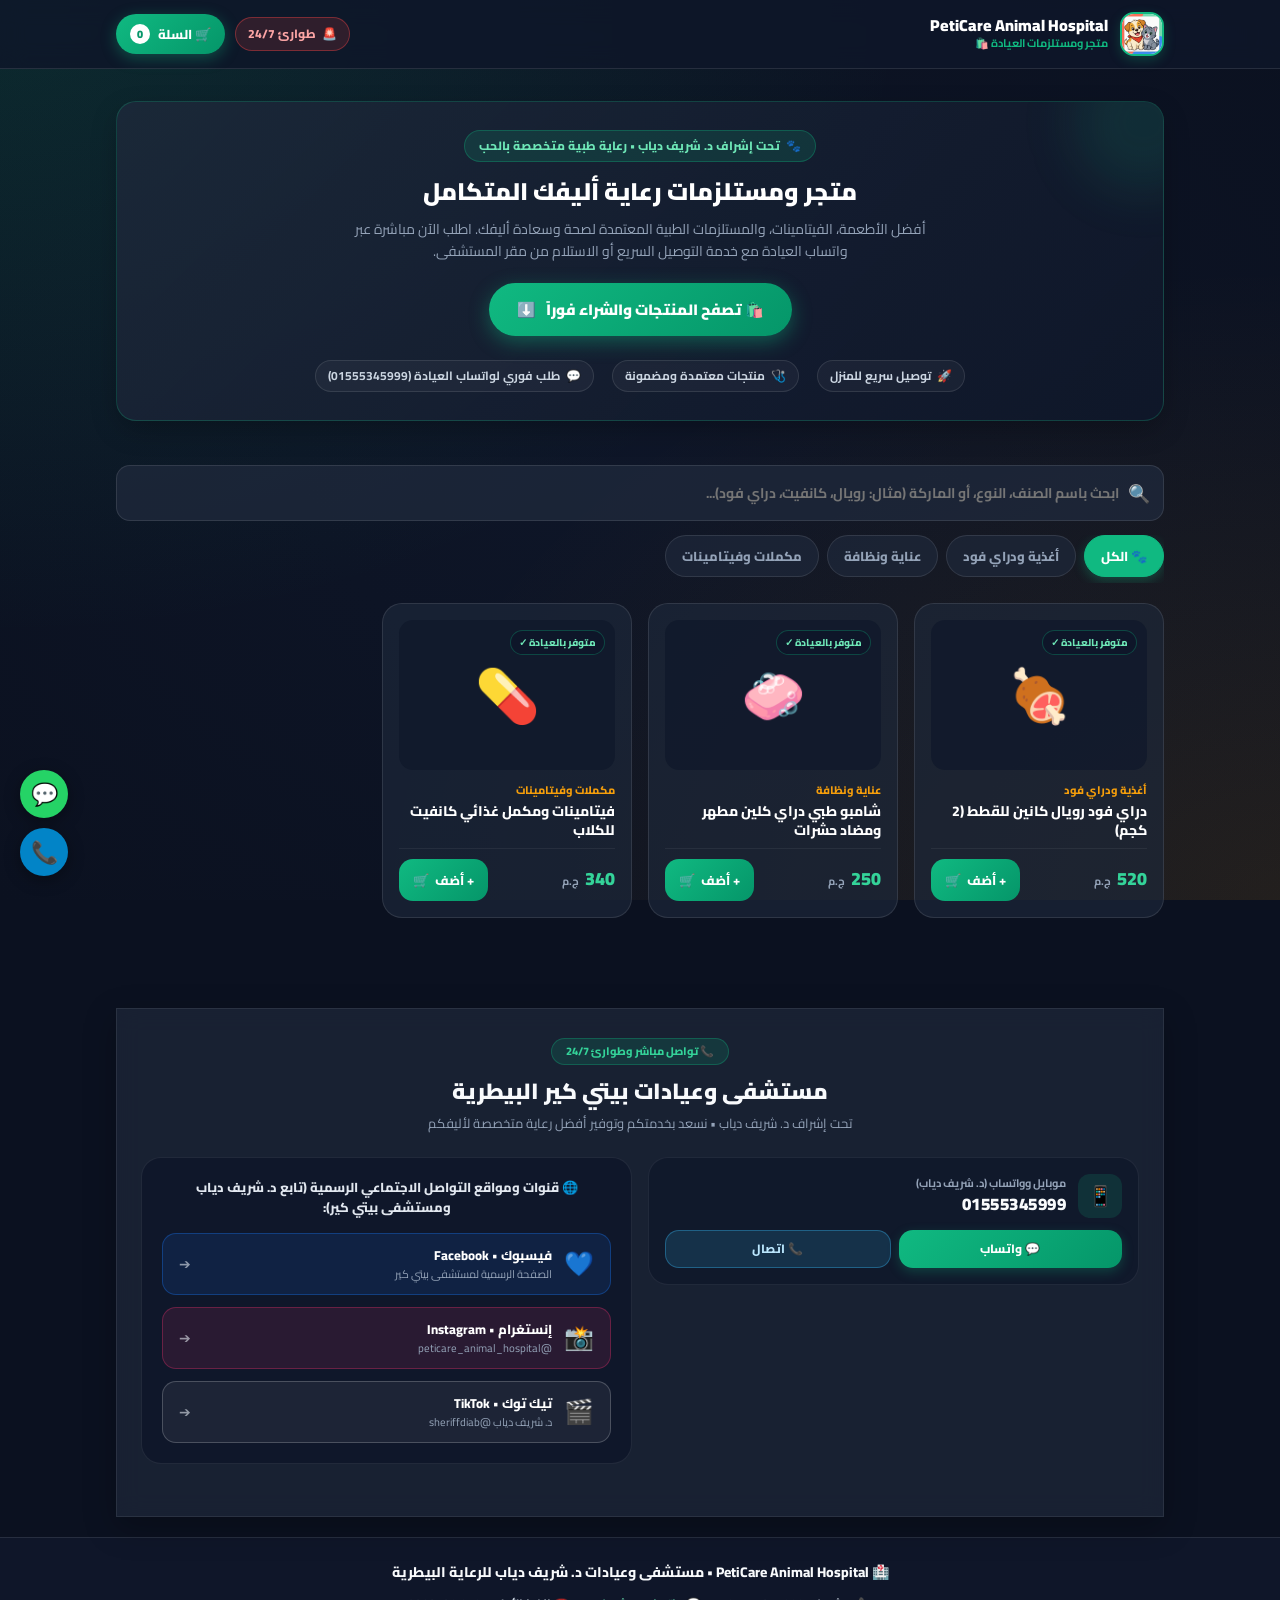
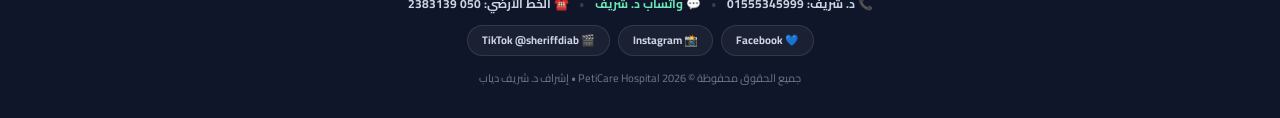
<file: index.html>
<!DOCTYPE html>

<html lang="ar" dir="rtl">

<head>

  <meta charset="UTF-8">

  <meta name="viewport" content="width=device-width, initial-scale=1.0, maximum-scale=1.0, user-scalable=no, viewport-fit=cover">

  <title>PetiCare Animal Hospital - متجر ومستلزمات العيادة 🛍️</title>

  <!-- Google Fonts: Cairo -->

  <link rel="preconnect" href="https://fonts.googleapis.com">

  <link rel="preconnect" href="https://fonts.gstatic.com" crossorigin>

  <link href="https://fonts.googleapis.com/css2?family=Cairo:wght@400;600;700;800;900&display=swap" rel="stylesheet">

  <link rel="icon" href="assets/images/logo.gif">

  <link rel="manifest" href="manifest.json">

  <style>

    :root {

      --primary: #10B981;

      --primary-hover: #059669;

      --primary-light: rgba(16, 185, 129, 0.12);

      --secondary: #0F172A;

      --accent: #F59E0B;

      --danger: #EF4444;

      --bg-dark: #0B1120;

      --bg-card: rgba(30, 41, 59, 0.7);

      --border: rgba(255, 255, 255, 0.1);

      --text: #F8FAFC;

      --text-muted: #94A3B8;

      --radius-sm: 8px;

      --radius-md: 14px;

      --radius-lg: 20px;

      --radius-full: 9999px;

      --shadow-lg: 0 10px 30px -5px rgba(0, 0, 0, 0.3);

    }



    * {

      box-sizing: border-box;

      margin: 0;

      padding: 0;

      font-family: 'Cairo', -apple-system, BlinkMacSystemFont, sans-serif;

      -webkit-tap-highlight-color: transparent;

    }



    body {

      background-color: var(--bg-dark);

      background-image: 

        radial-gradient(at 0% 0%, rgba(16, 185, 129, 0.15) 0px, transparent 50%),

        radial-gradient(at 100% 100%, rgba(245, 158, 11, 0.1) 0px, transparent 50%),

        radial-gradient(at 50% 50%, rgba(15, 23, 42, 0.8) 0px, transparent 100%);

      background-attachment: fixed;

      color: var(--text);

      min-height: 100vh;

      display: flex;

      flex-direction: column;

      line-height: 1.5;

    }



    /* Container */

    .container {

      width: 100%;

      max-width: 1080px;

      margin: 0 auto;

      padding: 0 16px;

    }



    /* Top Navigation Bar */

    .store-navbar {

      background: rgba(15, 23, 42, 0.85);

      backdrop-filter: blur(12px);

      -webkit-backdrop-filter: blur(12px);

      border-bottom: 1px solid var(--border);

      position: sticky;

      top: 0;

      z-index: 100;

      padding: 12px 0;

    }



    .navbar-inner {

      display: flex;

      align-items: center;

      justify-content: space-between;

      gap: 12px;

    }



    .brand-box {

      display: flex;

      align-items: center;

      gap: 12px;

      text-decoration: none;

      color: inherit;

    }



    .brand-logo {

      width: 44px;

      height: 44px;

      border-radius: var(--radius-md);

      object-fit: cover;

      border: 2px solid var(--primary);

      background: #FFF;

      box-shadow: 0 4px 12px rgba(16, 185, 129, 0.25);

    }



    .brand-texts h1 {

      font-size: 16px;

      font-weight: 900;

      color: #FFF;

      line-height: 1.2;

    }



    .brand-texts p {

      font-size: 11px;

      color: var(--primary);

      font-weight: 700;

    }



    .nav-actions {

      display: flex;

      align-items: center;

      gap: 10px;

    }



    .btn-emergency {

      background: rgba(239, 68, 68, 0.15);

      border: 1px solid rgba(239, 68, 68, 0.4);

      color: #FCA5A5;

      padding: 7px 12px;

      border-radius: var(--radius-full);

      font-size: 12px;

      font-weight: 800;

      text-decoration: none;

      display: inline-flex;

      align-items: center;

      gap: 6px;

      transition: all 0.2s;

    }



    .btn-emergency:hover {

      background: rgba(239, 68, 68, 0.25);

    }



    .btn-cart-nav {

      background: linear-gradient(135deg, var(--primary) 0%, var(--primary-hover) 100%);

      color: #FFF;

      border: none;

      padding: 8px 14px;

      border-radius: var(--radius-full);

      font-size: 13px;

      font-weight: 800;

      display: inline-flex;

      align-items: center;

      gap: 8px;

      cursor: pointer;

      box-shadow: 0 4px 15px rgba(16, 185, 129, 0.35);

      position: relative;

    }



    .cart-counter-badge {

      background: #FFF;

      color: var(--primary-hover);

      border-radius: var(--radius-full);

      font-size: 11px;

      font-weight: 900;

      min-width: 20px;

      height: 20px;

      padding: 0 4px;

      display: inline-flex;

      align-items: center;

      justify-content: center;

    }



    /* Hero Section */

    .hero-section {

      padding: 32px 0 20px;

      text-align: center;

    }



    .hero-card {

      background: linear-gradient(135deg, rgba(30, 41, 59, 0.8) 0%, rgba(15, 23, 42, 0.9) 100%);

      border: 1px solid rgba(16, 185, 129, 0.25);

      border-radius: var(--radius-lg);

      padding: 28px 20px;

      box-shadow: var(--shadow-lg);

      position: relative;

      overflow: hidden;

    }



    .hero-card::before {

      content: '';

      position: absolute;

      top: -50px;

      right: -50px;

      width: 140px;

      height: 140px;

      background: rgba(16, 185, 129, 0.12);

      border-radius: 50%;

      filter: blur(25px);

    }



    .hero-badge {

      display: inline-flex;

      align-items: center;

      gap: 6px;

      background: rgba(16, 185, 129, 0.15);

      color: #6EE7B7;

      padding: 6px 14px;

      border-radius: var(--radius-full);

      font-size: 12px;

      font-weight: 800;

      margin-bottom: 12px;

      border: 1px solid rgba(16, 185, 129, 0.3);

    }



    .hero-title {

      font-size: 24px;

      font-weight: 900;

      color: #FFF;

      margin-bottom: 8px;

    }



    .hero-desc {

      font-size: 14px;

      color: var(--text-muted);

      max-width: 580px;

      margin: 0 auto 20px;

      line-height: 1.6;

    }



    .hero-cta-btn {

      background: linear-gradient(135deg, #10B981 0%, #059669 100%);

      color: #FFF;

      border: none;

      padding: 12px 28px;

      border-radius: var(--radius-full);

      font-size: 15px;

      font-weight: 900;

      cursor: pointer;

      box-shadow: 0 6px 20px rgba(16, 185, 129, 0.4);

      display: inline-flex;

      align-items: center;

      gap: 10px;

      transition: transform 0.2s, box-shadow 0.2s;

    }



    .hero-cta-btn:hover {

      transform: translateY(-2px);

      box-shadow: 0 8px 25px rgba(16, 185, 129, 0.5);

    }



    .perks-bar {

      display: flex;

      justify-content: center;

      gap: 18px;

      margin-top: 24px;

      flex-wrap: wrap;

    }



    .perk-item {

      display: flex;

      align-items: center;

      gap: 6px;

      font-size: 12px;

      color: #CBD5E1;

      font-weight: 700;

      background: rgba(255, 255, 255, 0.04);

      padding: 6px 12px;

      border-radius: var(--radius-full);

      border: 1px solid var(--border);

    }



    /* Filter & Search Bar */

    .catalog-controls {

      margin: 24px 0 20px;

      display: flex;

      flex-direction: column;

      gap: 14px;

    }



    .search-box {

      position: relative;

    }



    .search-input {

      width: 100%;

      background: rgba(30, 41, 59, 0.8);

      border: 1px solid var(--border);

      border-radius: var(--radius-md);

      padding: 14px 44px 14px 16px;

      color: #FFF;

      font-size: 14px;

      font-weight: 700;

      outline: none;

      transition: border-color 0.2s;

    }



    .search-input:focus {

      border-color: var(--primary);

      box-shadow: 0 0 0 3px rgba(16, 185, 129, 0.2);

    }



    .search-icon {

      position: absolute;

      right: 14px;

      top: 50%;

      transform: translateY(-50%);

      font-size: 18px;

      color: var(--text-muted);

      pointer-events: none;

    }



    .category-pills {

      display: flex;

      gap: 8px;

      overflow-x: auto;

      padding-bottom: 6px;

      scrollbar-width: none;

    }



    .category-pills::-webkit-scrollbar {

      display: none;

    }



    .cat-btn {

      background: rgba(30, 41, 59, 0.7);

      border: 1px solid var(--border);

      color: var(--text-muted);

      padding: 8px 16px;

      border-radius: var(--radius-full);

      font-size: 13px;

      font-weight: 800;

      cursor: pointer;

      white-space: nowrap;

      transition: all 0.2s;

    }



    .cat-btn:hover {

      background: rgba(51, 65, 85, 0.8);

      color: #FFF;

    }



    .cat-btn.active {

      background: var(--primary);

      color: #FFF;

      border-color: var(--primary);

      box-shadow: 0 4px 12px rgba(16, 185, 129, 0.3);

    }



    /* Products Grid */

    .products-grid {

      display: grid;

      grid-template-columns: repeat(auto-fill, minmax(220px, 1fr));

      gap: 16px;

      margin-bottom: 90px;

    }



    .product-card {

      background: rgba(30, 41, 59, 0.65);

      border: 1px solid var(--border);

      border-radius: var(--radius-lg);

      padding: 16px;

      display: flex;

      flex-direction: column;

      position: relative;

      transition: transform 0.2s, border-color 0.2s, box-shadow 0.2s;

      overflow: hidden;

    }



    .product-card:hover {

      transform: translateY(-3px);

      border-color: rgba(16, 185, 129, 0.4);

      box-shadow: 0 8px 24px rgba(0, 0, 0, 0.25);

    }



    .product-img-box {

      width: 100%;

      height: 150px;

      border-radius: var(--radius-md);

      overflow: hidden;

      background: rgba(15, 23, 42, 0.7);

      display: flex;

      align-items: center;

      justify-content: center;

      margin-bottom: 12px;

      position: relative;

    }



    .product-img {

      width: 100%;

      height: 100%;

      object-fit: cover;

    }



    .product-fallback-icon {

      font-size: 52px;

    }



    .product-tag {

      position: absolute;

      top: 10px;

      right: 10px;

      background: rgba(15, 23, 42, 0.85);

      color: #6EE7B7;

      font-size: 10px;

      font-weight: 800;

      padding: 4px 8px;

      border-radius: var(--radius-full);

      border: 1px solid rgba(16, 185, 129, 0.3);

    }



    .product-info {

      flex: 1;

      display: flex;

      flex-direction: column;

    }



    .product-cat {

      font-size: 11px;

      color: var(--accent);

      font-weight: 800;

      margin-bottom: 4px;

    }



    .product-title {

      font-size: 14px;

      font-weight: 800;

      color: #FFF;

      margin-bottom: 8px;

      line-height: 1.35;

      min-height: 38px;

    }



    .product-price-row {

      display: flex;

      align-items: baseline;

      justify-content: space-between;

      margin-top: auto;

      padding-top: 10px;

      border-top: 1px solid rgba(255, 255, 255, 0.06);

    }



    .product-price {

      font-size: 18px;

      font-weight: 900;

      color: #34D399;

    }



    .product-price small {

      font-size: 11px;

      color: var(--text-muted);

      font-weight: 700;

      margin-right: 2px;

    }



    .btn-add-cart {

      background: linear-gradient(135deg, var(--primary) 0%, var(--primary-hover) 100%);

      color: #FFF;

      border: none;

      padding: 9px 14px;

      border-radius: var(--radius-md);

      font-size: 13px;

      font-weight: 800;

      cursor: pointer;

      display: inline-flex;

      align-items: center;

      gap: 6px;

      transition: all 0.2s;

    }



    .btn-add-cart:hover {

      opacity: 0.92;

      transform: scale(1.02);

    }



    .btn-add-cart.added {

      background: var(--accent);

    }



    /* Empty State */

    .empty-state {

      grid-column: 1 / -1;

      text-align: center;

      padding: 48px 16px;

      background: rgba(30, 41, 59, 0.4);

      border-radius: var(--radius-lg);

      border: 1px dashed var(--border);

    }



    .empty-state-icon {

      font-size: 48px;

      margin-bottom: 12px;

      display: block;

    }



    .empty-state h3 {

      font-size: 16px;

      font-weight: 800;

      color: #FFF;

      margin-bottom: 6px;

    }



    .empty-state p {

      font-size: 13px;

      color: var(--text-muted);

      margin-bottom: 16px;

    }



    /* Floating Cart Sticky Bar */

    .floating-cart-bar {

      position: fixed;

      bottom: 20px;

      left: 50%;

      transform: translateX(-50%);

      width: calc(100% - 32px);

      max-width: 580px;

      background: rgba(15, 23, 42, 0.95);

      border: 2px solid var(--primary);

      border-radius: var(--radius-full);

      padding: 10px 18px;

      box-shadow: 0 10px 30px rgba(0, 0, 0, 0.5);

      display: none;

      align-items: center;

      justify-content: space-between;

      z-index: 990;

      backdrop-filter: blur(16px);

      -webkit-backdrop-filter: blur(16px);

      animation: slideUp 0.3s cubic-bezier(0.16, 1, 0.3, 1);

    }



    @keyframes slideUp {

      from { transform: translate(-50%, 40px); opacity: 0; }

      to { transform: translate(-50%, 0); opacity: 1; }

    }



    .cart-bar-left {

      display: flex;

      align-items: center;

      gap: 12px;

      cursor: pointer;

    }



    .cart-bubble {

      width: 42px;

      height: 42px;

      background: linear-gradient(135deg, var(--primary) 0%, var(--primary-hover) 100%);

      border-radius: 50%;

      display: flex;

      align-items: center;

      justify-content: center;

      font-size: 20px;

      position: relative;

    }



    .cart-badge-dot {

      position: absolute;

      top: -3px;

      right: -3px;

      background: #EF4444;

      color: #FFF;

      font-size: 10px;

      font-weight: 900;

      min-width: 18px;

      height: 18px;

      border-radius: 50%;

      display: flex;

      align-items: center;

      justify-content: center;

      border: 2px solid var(--bg-dark);

    }



    .cart-bar-info {

      text-align: right;

    }



    .cart-bar-title {

      font-size: 13px;

      font-weight: 800;

      color: #FFF;

    }



    .cart-bar-sum {

      font-size: 14px;

      font-weight: 900;

      color: #34D399;

    }



    .btn-checkout-now {

      background: linear-gradient(135deg, #10B981 0%, #059669 100%);

      color: #FFF;

      border: none;

      padding: 10px 20px;

      border-radius: var(--radius-full);

      font-size: 13px;

      font-weight: 900;

      cursor: pointer;

      display: inline-flex;

      align-items: center;

      gap: 6px;

      box-shadow: 0 4px 15px rgba(16, 185, 129, 0.4);

    }



    /* Modal / Drawer Overlay */

    .modal-overlay {

      position: fixed;

      inset: 0;

      background: rgba(0, 0, 0, 0.75);

      backdrop-filter: blur(6px);

      -webkit-backdrop-filter: blur(6px);

      z-index: 1000;

      display: none;

      align-items: flex-end;

      justify-content: center;

      padding: 0;

    }



    @media (min-width: 640px) {

      .modal-overlay {

        align-items: center;

        padding: 20px;

      }

    }



    .modal-card {

      background: #1E293B;

      border: 1px solid var(--border);

      width: 100%;

      max-width: 520px;

      max-height: 90vh;

      border-radius: 24px 24px 0 0;

      display: flex;

      flex-direction: column;

      overflow: hidden;

      animation: modalSlide 0.3s ease-out;

    }



    @media (min-width: 640px) {

      .modal-card {

        border-radius: 24px;

      }

    }



    @keyframes modalSlide {

      from { transform: translateY(50px); opacity: 0; }

      to { transform: translateY(0); opacity: 1; }

    }



    .modal-header {

      padding: 18px 20px;

      border-bottom: 1px solid var(--border);

      display: flex;

      align-items: center;

      justify-content: space-between;

    }



    .modal-header h3 {

      font-size: 16px;

      font-weight: 800;

      color: #FFF;

      display: flex;

      align-items: center;

      gap: 8px;

    }



    .btn-close-modal {

      background: rgba(255, 255, 255, 0.08);

      border: none;

      color: var(--text-muted);

      width: 32px;

      height: 32px;

      border-radius: 50%;

      font-size: 18px;

      cursor: pointer;

      display: flex;

      align-items: center;

      justify-content: center;

    }



    .btn-close-modal:hover {

      background: rgba(255, 255, 255, 0.15);

      color: #FFF;

    }



    .modal-body {

      padding: 18px 20px;

      overflow-y: auto;

      flex: 1;

    }



    /* Cart Items in Modal */

    .cart-items-list {

      display: flex;

      flex-direction: column;

      gap: 12px;

      margin-bottom: 18px;

    }



    .cart-item-row {

      display: flex;

      align-items: center;

      justify-content: space-between;

      gap: 10px;

      background: rgba(15, 23, 42, 0.6);

      padding: 10px 12px;

      border-radius: var(--radius-md);

      border: 1px solid var(--border);

    }



    .cart-item-info {

      flex: 1;

      text-align: right;

    }



    .cart-item-name {

      font-size: 13px;

      font-weight: 800;

      color: #FFF;

      line-height: 1.3;

    }



    .cart-item-price {

      font-size: 12px;

      color: #34D399;

      font-weight: 800;

      margin-top: 2px;

    }



    .cart-item-ctrls {

      display: flex;

      align-items: center;

      gap: 8px;

    }



    .btn-qty {

      width: 28px;

      height: 28px;

      border-radius: var(--radius-sm);

      border: 1px solid var(--border);

      background: rgba(255, 255, 255, 0.06);

      color: #FFF;

      font-weight: 900;

      font-size: 14px;

      cursor: pointer;

      display: flex;

      align-items: center;

      justify-content: center;

    }



    .btn-qty:hover {

      background: var(--primary);

    }



    .item-qty-count {

      font-size: 13px;

      font-weight: 800;

      color: #FFF;

      min-width: 20px;

      text-align: center;

    }



    .btn-del-item {

      background: transparent;

      border: none;

      color: #EF4444;

      font-size: 16px;

      cursor: pointer;

      padding: 4px;

      margin-right: 4px;

    }



    /* Total Summary Box */

    .order-total-card {

      background: rgba(16, 185, 129, 0.1);

      border: 1px solid rgba(16, 185, 129, 0.3);

      padding: 12px 16px;

      border-radius: var(--radius-md);

      display: flex;

      align-items: center;

      justify-content: space-between;

      margin-bottom: 20px;

    }



    .order-total-card span {

      font-size: 14px;

      font-weight: 800;

      color: #E2E8F0;

    }



    .order-total-card strong {

      font-size: 20px;

      font-weight: 900;

      color: #34D399;

    }



    /* Checkout Customer Form */

    .checkout-form {

      display: flex;

      flex-direction: column;

      gap: 12px;

    }



    .form-group {

      display: flex;

      flex-direction: column;

      gap: 6px;

      text-align: right;

    }



    .form-group label {

      font-size: 12px;

      font-weight: 800;

      color: #E2E8F0;

      display: flex;

      align-items: center;

      gap: 6px;

    }



    .form-group label .req {

      color: #EF4444;

    }



    .form-input, .form-textarea {

      background: rgba(15, 23, 42, 0.8);

      border: 1px solid var(--border);

      border-radius: var(--radius-md);

      padding: 12px 14px;

      color: #FFF;

      font-size: 13px;

      font-weight: 700;

      outline: none;

      transition: border-color 0.2s;

    }



    .form-input:focus, .form-textarea:focus {

      border-color: var(--primary);

      box-shadow: 0 0 0 3px rgba(16, 185, 129, 0.2);

    }



    .form-textarea {

      resize: vertical;

      min-height: 60px;

    }



    .btn-submit-order {

      background: linear-gradient(135deg, #25D366 0%, #128C7E 100%);

      color: #FFF;

      border: none;

      padding: 14px;

      border-radius: var(--radius-md);

      font-size: 15px;

      font-weight: 900;

      cursor: pointer;

      display: flex;

      align-items: center;

      justify-content: center;

      gap: 8px;

      box-shadow: 0 6px 20px rgba(37, 211, 102, 0.35);

      margin-top: 8px;

      transition: transform 0.2s;

    }



    .btn-submit-order:hover {

      transform: translateY(-2px);

    }



    /* Footer */

    .store-footer {

      background: rgba(15, 23, 42, 0.95);

      border-top: 1px solid var(--border);

      padding: 24px 0 32px;

      margin-top: auto;

      text-align: center;

      font-size: 12px;

      color: var(--text-muted);

    }



    .footer-links {

      display: flex;

      justify-content: center;

      gap: 16px;

      margin: 12px 0;

      flex-wrap: wrap;

    }



    .footer-link {

      color: #CBD5E1;

      text-decoration: none;

      font-weight: 700;

    }



    .footer-link:hover {

      color: var(--primary);

    }



    .staff-portal-link {

      display: inline-flex;

      align-items: center;

      gap: 6px;

      background: rgba(255, 255, 255, 0.04);

      color: #94A3B8;

      border: 1px solid rgba(255, 255, 255, 0.08);

      padding: 6px 14px;

      border-radius: var(--radius-full);

      font-size: 11px;

      font-weight: 800;

      text-decoration: none;

      margin-top: 14px;

      transition: all 0.2s;

    }



    .staff-portal-link:hover {

      background: rgba(16, 185, 129, 0.15);

      color: #6EE7B7;

      border-color: rgba(16, 185, 129, 0.3);

    }



    /* Clinic Contacts & Socials Section */

    .clinic-contact-section {

      margin: 40px 0 20px;

    }

    .clinic-contact-card {

      background: rgba(30, 41, 59, 0.7);

      border: 1px solid rgba(255, 255, 255, 0.08);

      border-radius: var(--radius-xl);

      padding: 28px 24px;

      backdrop-filter: blur(12px);

      box-shadow: 0 10px 30px rgba(0, 0, 0, 0.25);

    }

    .contact-header {

      text-align: center;

      margin-bottom: 24px;

    }

    .contact-badge {

      display: inline-block;

      background: rgba(16, 185, 129, 0.15);

      color: #34D399;

      font-size: 11px;

      font-weight: 800;

      padding: 4px 14px;

      border-radius: var(--radius-full);

      border: 1px solid rgba(16, 185, 129, 0.3);

      margin-bottom: 10px;

    }

    .contact-title {

      font-size: 22px;

      font-weight: 900;

      color: #F8FAFC;

      margin: 0 0 6px;

    }

    .contact-subtitle {

      font-size: 13px;

      color: #94A3B8;

      margin: 0;

    }

    .contact-grid {

      display: grid;

      grid-template-columns: repeat(auto-fit, minmax(260px, 1fr));

      gap: 16px;

      margin-bottom: 24px;

    }

    .contact-item-box {

      background: rgba(15, 23, 42, 0.75);

      border: 1px solid rgba(255, 255, 255, 0.07);

      border-radius: var(--radius-lg);

      padding: 16px;

      display: flex;

      flex-direction: column;

      gap: 12px;

      transition: all 0.2s;

    }

    .contact-item-box:hover {

      border-color: rgba(16, 185, 129, 0.3);

      transform: translateY(-2px);

    }

    .item-top {

      display: flex;

      align-items: center;

      gap: 12px;

    }

    .item-icon-box {

      width: 44px;

      height: 44px;

      border-radius: 12px;

      display: flex;

      align-items: center;

      justify-content: center;

      font-size: 20px;

      flex-shrink: 0;

    }

    .item-content {

      display: flex;

      flex-direction: column;

    }

    .item-role {

      font-size: 11px;

      font-weight: 700;

      color: #94A3B8;

    }

    .item-val {

      font-size: 17px;

      font-weight: 900;

      color: #F8FAFC;

      letter-spacing: 0.5px;

      direction: ltr;

      text-align: right;

    }

    .item-actions {

      display: flex;

      gap: 8px;

    }

    .btn-item-action {

      flex: 1;

      display: inline-flex;

      align-items: center;

      justify-content: center;

      gap: 6px;

      padding: 9px;

      border-radius: var(--radius-md);

      font-size: 12px;

      font-weight: 800;

      text-decoration: none;

      transition: all 0.2s;

    }

    .btn-item-wa {

      background: linear-gradient(135deg, #10B981 0%, #059669 100%);

      color: #FFF;

      box-shadow: 0 4px 12px rgba(16, 185, 129, 0.25);

    }

    .btn-item-wa:hover {

      box-shadow: 0 6px 16px rgba(16, 185, 129, 0.4);

    }

    .btn-item-call {

      background: rgba(56, 189, 248, 0.15);

      border: 1px solid rgba(56, 189, 248, 0.35);

      color: #BAE6FD;

    }

    .btn-item-call:hover {

      background: rgba(56, 189, 248, 0.25);

    }

    

    /* Social Channels Banner */

    .social-channels-card {

      background: rgba(15, 23, 42, 0.85);

      border: 1px solid rgba(255, 255, 255, 0.08);

      border-radius: var(--radius-lg);

      padding: 20px;

    }

    .social-title {

      font-size: 13px;

      font-weight: 800;

      color: #E2E8F0;

      text-align: center;

      margin-bottom: 16px;

    }

    .social-btns-flex {

      display: grid;

      grid-template-columns: repeat(auto-fit, minmax(240px, 1fr));

      gap: 12px;

    }

    .social-btn-card {

      display: flex;

      align-items: center;

      gap: 12px;

      padding: 12px 16px;

      border-radius: var(--radius-md);

      text-decoration: none;

      transition: all 0.2s;

    }

    .social-btn-card:hover {

      transform: translateY(-2px);

    }

    .social-btn-fb {

      background: rgba(24, 119, 242, 0.12);

      border: 1px solid rgba(24, 119, 242, 0.35);

      color: #E2E8F0;

    }

    .social-btn-fb:hover {

      background: rgba(24, 119, 242, 0.25);

      border-color: #1877F2;

    }

    .social-btn-ig {

      background: rgba(225, 48, 108, 0.12);

      border: 1px solid rgba(225, 48, 108, 0.35);

      color: #E2E8F0;

    }

    .social-btn-ig:hover {

      background: rgba(225, 48, 108, 0.25);

      border-color: #E1306C;

    }

    .social-btn-tt {

      background: rgba(255, 255, 255, 0.06);

      border: 1px solid rgba(255, 255, 255, 0.2);

      color: #E2E8F0;

    }

    .social-btn-tt:hover {

      background: rgba(255, 255, 255, 0.14);

      border-color: #FFF;

    }

    .social-icon {

      font-size: 24px;

      flex-shrink: 0;

    }

    .social-text-box {

      display: flex;

      flex-direction: column;

      flex: 1;

    }

    .social-net-name {

      font-size: 13px;

      font-weight: 800;

      color: #FFF;

    }

    .social-net-sub {

      font-size: 11px;

      color: #94A3B8;

    }

    .social-arrow {

      font-size: 14px;

      opacity: 0.6;

    }



    /* Footer Enhancements */

    .footer-contact-summary {

      display: flex;

      justify-content: center;

      align-items: center;

      gap: 10px;

      flex-wrap: wrap;

      margin: 12px 0;

      font-size: 12px;

    }

    .footer-sep {

      opacity: 0.3;

    }

    .footer-social-summary {

      display: flex;

      justify-content: center;

      gap: 8px;

      flex-wrap: wrap;

      margin-top: 10px;

    }

    .footer-social-pill {

      display: inline-flex;

      align-items: center;

      gap: 6px;

      padding: 6px 14px;

      border-radius: var(--radius-full);

      background: rgba(255, 255, 255, 0.05);

      border: 1px solid rgba(255, 255, 255, 0.1);

      color: #CBD5E1;

      font-size: 11px;

      font-weight: 700;

      text-decoration: none;

      transition: all 0.2s;

    }

    .footer-social-pill:hover {

      background: rgba(255, 255, 255, 0.12);

      color: #FFF;

    }



    /* Floating Quick Contact FAB */

    .floating-quick-contact {

      position: fixed;

      bottom: 24px;

      left: 20px;

      display: flex;

      flex-direction: column;

      gap: 10px;

      z-index: 999;

    }

    .quick-contact-fab {

      width: 48px;

      height: 48px;

      border-radius: 50%;

      display: flex;

      align-items: center;

      justify-content: center;

      font-size: 22px;

      text-decoration: none;

      box-shadow: 0 4px 16px rgba(0, 0, 0, 0.35);

      transition: all 0.25s cubic-bezier(0.16, 1, 0.3, 1);

    }

    .quick-contact-fab:hover {

      transform: scale(1.1);

    }

    .fab-wa {

      background: #25D366;

      color: #FFF;

    }

    .fab-phone {

      background: #0284C7;

      color: #FFF;

    }

    @media (max-width: 480px) {

      .floating-quick-contact {

        bottom: 74px;

        left: 14px;

      }

      .quick-contact-fab {

        width: 42px;

        height: 42px;

        font-size: 19px;

      }

    }



    /* Toast Notification */

    .toast {

      position: fixed;

      top: 20px;

      left: 50%;

      transform: translateX(-50%) translateY(-30px);

      background: rgba(16, 185, 129, 0.95);

      color: #FFF;

      padding: 10px 22px;

      border-radius: var(--radius-full);

      font-size: 13px;

      font-weight: 800;

      box-shadow: 0 8px 24px rgba(0, 0, 0, 0.35);

      z-index: 2000;

      opacity: 0;

      transition: all 0.3s cubic-bezier(0.16, 1, 0.3, 1);

      pointer-events: none;

    }



    .toast.show {

      transform: translateX(-50%) translateY(0);

      opacity: 1;

    }

  </style>

</head>

<body>



  <!-- Top Sticky Navigation Bar -->

  <header class="store-navbar">

    <div class="container navbar-inner">

      <a href="index.html" class="brand-box">

        <img src="assets/images/logo.gif" alt="PetiCare Logo" class="brand-logo" onerror="this.src='assets/images/splash-logo.gif'; this.onerror=null;">

        <div class="brand-texts">

          <h1>PetiCare Animal Hospital</h1>

          <p>متجر ومستلزمات العيادة 🛍️</p>

        </div>

      </a>



      <div class="nav-actions">

        <a href="tel:01555345999" class="btn-emergency" title="طوارئ العيادة 24/7">

          <span>🚨</span>

          <span>طوارئ 24/7</span>

        </a>



        <button type="button" class="btn-cart-nav" onclick="openCartModal()" title="سلة المشتريات">

          <span>🛒 السلة</span>

          <span id="navCartCount" class="cart-counter-badge">0</span>

        </button>

      </div>

    </div>

  </header>



  <!-- Main Content Area -->

  <main class="container">



    <!-- Welcoming Hero Card -->

    <section class="hero-section">

      <div class="hero-card">

        <div class="hero-badge">

          <span>🐾</span>

          <span>تحت إشراف د. شريف دياب • رعاية طبية متخصصة بالحب</span>

        </div>

        <h2 class="hero-title">متجر ومستلزمات رعاية أليفك المتكامل</h2>

        <p class="hero-desc">

          أفضل الأطعمة، الفيتامينات، والمستلزمات الطبية المعتمدة لصحة وسعادة أليفك. اطلب الآن مباشرة عبر واتساب العيادة مع خدمة التوصيل السريع أو الاستلام من مقر المستشفى.

        </p>

        <button type="button" class="hero-cta-btn" onclick="scrollToProducts()">

          <span>🛍️ تصفح المنتجات والشراء فوراً</span>

          <span>⬇️</span>

        </button>



        <div class="perks-bar">

          <div class="perk-item"><span>🚀</span><span>توصيل سريع للمنزل</span></div>

          <div class="perk-item"><span>🩺</span><span>منتجات معتمدة ومضمونة</span></div>

          <div class="perk-item"><span>💬</span><span>طلب فوري لواتساب العيادة (01555345999)</span></div>

        </div>

      </div>

    </section>



    <!-- Search & Category Filters -->

    <section id="products-catalog" class="catalog-controls">

      <div class="search-box">

        <span class="search-icon">🔍</span>

        <input type="text" id="searchInput" class="search-input" placeholder="ابحث باسم الصنف، النوع، أو الماركة (مثال: رويال، كانفيت، دراي فود)..." oninput="handleSearch(this.value)">

      </div>



      <div id="categoryPills" class="category-pills">

        <button type="button" class="cat-btn active" onclick="filterCategory('all', this)">🐾 الكل</button>

        <!-- Populated dynamically -->

      </div>

    </section>



    <!-- Products Grid -->

    <section id="productsGrid" class="products-grid">

      <!-- Populated dynamically -->

    </section>



    <!-- Clinic Official Contacts & Social Channels Section -->

    <section class="clinic-contact-section" id="clinicContacts">

      <div class="clinic-contact-card">

        <div class="contact-header">

          <div class="contact-badge">📞 تواصل مباشر وطوارئ 24/7</div>

          <h3 class="contact-title">مستشفى وعيادات بيتي كير البيطرية</h3>

          <p class="contact-subtitle">تحت إشراف د. شريف دياب • نسعد بخدمتكم وتوفير أفضل رعاية متخصصة لأليفكم</p>

        </div>



        <div class="contact-grid">

          <!-- Dr. Sherif Mobile & WhatsApp 1 -->

          <div class="contact-col">

            <div class="contact-item-box">

              <div class="item-top">

                <div class="item-icon-box" style="background: rgba(16, 185, 129, 0.15); color: #10B981;">📱</div>

                <div class="item-content">

                  <span class="item-role">موبايل وواتساب (د. شريف دياب)</span>

                  <span class="item-val">01555345999</span>

                </div>

              </div>

              <div class="item-actions">

                <a href="https://wa.me/201555345999" target="_blank" rel="noopener noreferrer" class="btn-item-action btn-item-wa" title="محادثة واتساب">

                  <span>💬 واتساب</span>

                </a>

                <a href="tel:01555345999" class="btn-item-action btn-item-call" title="اتصال هاتفي">

                  <span>📞 اتصال</span>

                </a>

              </div>

            </div>

          </div>



          <!-- Doctor / Clinic Mobile & WhatsApp 2 -->

          



        <!-- Official Social Channels Banner -->

        <div class="social-channels-card">

          <div class="social-title">🌐 قنوات ومواقع التواصل الاجتماعي الرسمية (تابع د. شريف دياب ومستشفى بيتي كير):</div>

          <div class="social-btns-flex">

            <a href="https://www.facebook.com/peticareanimalhoslital?mibextid=ZbWKwL" target="_blank" rel="noopener noreferrer" class="social-btn-card social-btn-fb">

              <span class="social-icon">💙</span>

              <div class="social-text-box">

                <span class="social-net-name">فيسبوك • Facebook</span>

                <span class="social-net-sub">الصفحة الرسمية لمستشفى بيتي كير</span>

              </div>

              <span class="social-arrow">➔</span>

            </a>



            <a href="https://www.instagram.com/peticare_animal_hospital?dlrf=M3IxeG92eG81YnA1" target="_blank" rel="noopener noreferrer" class="social-btn-card social-btn-ig">

              <span class="social-icon">📸</span>

              <div class="social-text-box">

                <span class="social-net-name">إنستغرام • Instagram</span>

                <span class="social-net-sub">@peticare_animal_hospital</span>

              </div>

              <span class="social-arrow">➔</span>

            </a>



            <a href="https://www.tiktok.com/@sheriffdiab?_r=1&_t=ZS-9AuMBYtCVnN" target="_blank" rel="noopener noreferrer" class="social-btn-card social-btn-tt">

              <span class="social-icon">🎬</span>

              <div class="social-text-box">

                <span class="social-net-name">تيك توك • TikTok</span>

                <span class="social-net-sub">د. شريف دياب @sheriffdiab</span>

              </div>

              <span class="social-arrow">➔</span>

            </a>

          </div>

        </div>

      </div>

    </section>



  </main>



  <!-- Floating Sticky Cart Bar (Shown when items > 0) -->

  <div id="floatingCartBar" class="floating-cart-bar">

    <div class="cart-bar-left" onclick="openCartModal()">

      <div class="cart-bubble">

        <span>🛒</span>

        <span id="cartBubbleCount" class="cart-badge-dot">0</span>

      </div>

      <div class="cart-bar-info">

        <div class="cart-bar-title"><span id="cartSummaryItems">0</span> أصناف بالسلة</div>

        <div class="cart-bar-sum">الإجمالي: <strong id="cartSummaryTotal">0</strong> ج.م</div>

      </div>

    </div>

    <button type="button" class="btn-checkout-now" onclick="openCartModal()">

      <span>إتمام الطلب 💬</span>

    </button>

  </div>



  <!-- Cart & Checkout Modal Drawer -->

  <div id="cartModal" class="modal-overlay" onclick="handleModalOverlayClick(event)">

    <div class="modal-card">

      <div class="modal-header">

        <h3>

          <span>🛒 سلة المشتريات وتأكيد الأوردر</span>

        </h3>

        <button type="button" class="btn-close-modal" onclick="closeCartModal()">&times;</button>

      </div>



      <div class="modal-body">

        

        <!-- Cart Items List -->

        <div id="modalCartItems" class="cart-items-list">

          <!-- Populated dynamically -->

        </div>



        <!-- Total Sum -->

        <div class="order-total-card">

          <span>إجمالي الحساب المطلوب:</span>

          <strong><span id="modalCartTotal">0</span> ج.م</strong>

        </div>



        <!-- Customer Checkout Form -->

        <form id="checkoutForm" class="checkout-form" onsubmit="submitWhatsAppOrder(event); return false;">

          <div class="form-group">

            <label for="orderWaPhone">

              <span>📱 رقم الواتساب الأساسي:</span>

              <span class="req">*</span>

            </label>

            <input type="tel" id="orderWaPhone" class="form-input" placeholder="مثال: 01012345678 أو 01555345999" required dir="ltr" style="text-align: right;">

          </div>



          <div class="form-group">

            <label for="orderBackupPhone">

              <span>📞 رقم تواصل ثانٍ (احتياطي / بديل):</span>

              <span class="req">*</span>

            </label>

            <input type="tel" id="orderBackupPhone" class="form-input" placeholder="رقم إضافي لضمان سهولة التواصل وقت التوصيل" required dir="ltr" style="text-align: right;">

          </div>



          <div class="form-group">

            <label for="orderAddress">

              <span>📍 عنوان التوصيل بالتفصيل:</span>

              <span class="req">*</span>

            </label>

            <textarea id="orderAddress" class="form-textarea" placeholder="المدينة، المنطقة، الشارع، رقم العمارة والشقة، وأي علامة مميزة..." required></textarea>

          </div>



          <div class="form-group">

            <label for="orderNotes">

              <span>📝 ملاحظات إضافية (اختياري):</span>

            </label>

            <input type="text" id="orderNotes" class="form-input" placeholder="اسم الأليف، موعد مفضل للتوصيل، أو أي تفاصيل أخرى">

          </div>



          <button type="submit" class="btn-submit-order">

            <span>💬 تأكيد الطلب وإرسال لواتساب العيادة (01555345999)</span>

          </button>

        </form>



      </div>

    </div>

  </div>



  <!-- Toast Element -->

  <div id="storeToast" class="toast"></div>



  <!-- Floating Quick Contact FAB (WhatsApp & Phone) -->

  <div class="floating-quick-contact" title="تواصل سريع">

    <a href="https://wa.me/201555345999" target="_blank" rel="noopener noreferrer" class="quick-contact-fab fab-wa" title="واتساب د. شريف دياب (01555345999)">

      <span>💬</span>

    </a>

    <a href="tel:01555345999" class="quick-contact-fab fab-phone" title="اتصال فوري د. شريف دياب (01555345999)">

      <span>📞</span>

    </a>

  </div>



  <!-- Professional Footer -->

  <footer class="store-footer">

    <div class="container">

      <p style="font-size: 14px; font-weight: 800; color: #F8FAFC; margin-bottom: 6px;">

        🏥 PetiCare Animal Hospital &bull; مستشفى وعيادات د. شريف دياب للرعاية البيطرية

      </p>

      

      <div class="footer-contact-summary">

        <a href="tel:01555345999" class="footer-link">📞 د. شريف: 01555345999</a>

        <span class="footer-sep">•</span>

        <a href="https://wa.me/201555345999" target="_blank" rel="noopener noreferrer" class="footer-link" style="color: #6EE7B7;">💬 واتساب د. شريف</a>

        <span class="footer-sep">•</span>

        

        <a href="tel:0502383139" class="footer-link">☎️ الخط الأرضي: 050 2383139</a>

      </div>



      <div class="footer-social-summary">

        <a href="https://www.facebook.com/peticareanimalhoslital?mibextid=ZbWKwL" target="_blank" rel="noopener noreferrer" class="footer-social-pill">

          <span>💙 Facebook</span>

        </a>

        <a href="https://www.instagram.com/peticare_animal_hospital?dlrf=M3IxeG92eG81YnA1" target="_blank" rel="noopener noreferrer" class="footer-social-pill">

          <span>📸 Instagram</span>

        </a>

        <a href="https://www.tiktok.com/@sheriffdiab?_r=1&_t=ZS-9AuMBYtCVnN" target="_blank" rel="noopener noreferrer" class="footer-social-pill">

          <span>🎬 TikTok @sheriffdiab</span>

        </a>

      </div>



      <p style="opacity: 0.7; font-size: 11px; margin-top: 14px;">جميع الحقوق محفوظة &copy; 2026 PetiCare Hospital &bull; إشراف د. شريف دياب</p>

      

      

    </div>

  </footer>



  <!-- Scripts -->

  <script src="assets/js/supabase.min.js"></script>
    <script src="assets/js/cloud_sync.js"></script>
    <script src="assets/js/data.js?v=20261111_v49"></script>

  <script>

    // --------------------------------------------------------------------------

    // PetiCare Public Store & WhatsApp Checkout Logic

    // Target Clinic WhatsApp Number: 01555345999 (201555345999)

    // --------------------------------------------------------------------------

    const CLINIC_WHATSAPP_PHONE = '201555345999';



    let allProducts = [];

    let currentCategory = 'all';

    let currentSearchQuery = '';

    let storeCart = {}; // { [productId]: { product, qty } }



    // Init on DOM ready

    document.addEventListener('DOMContentLoaded', () => {

      loadProductsData();

      restoreSavedContactInfo();

    });



    function loadProductsData() {

      if (window.petiCareData && typeof window.petiCareData.getProducts === 'function') {

        allProducts = window.petiCareData.getProducts();

      } else {

        try {

          const raw = localStorage.getItem('peticare_products_v1');

          allProducts = raw ? JSON.parse(raw) : [];

        } catch (e) {

          allProducts = [];

        }

      }



      // If storage is totally empty, check initial products fallback

      if (!allProducts || allProducts.length === 0) {

        if (typeof INITIAL_PRODUCTS !== 'undefined') {

          allProducts = [...INITIAL_PRODUCTS];

        }

      }



      renderCategoryPills();

      renderProductsGrid();

      updateCartUI();

    }



    function renderCategoryPills() {

      const container = document.getElementById('categoryPills');

      if (!container) return;



      const categoriesSet = new Set();

      allProducts.forEach(p => {

        if (p.category && p.category.trim()) {

          categoriesSet.add(p.category.trim());

        }

      });



      const categories = Array.from(categoriesSet);



      let html = `<button type="button" class="cat-btn ${currentCategory === 'all' ? 'active' : ''}" onclick="filterCategory('all', this)">🐾 الكل</button>`;

      categories.forEach(cat => {

        html += `<button type="button" class="cat-btn ${currentCategory === cat ? 'active' : ''}" onclick="filterCategory('${escapeHtml(cat)}', this)">${escapeHtml(cat)}</button>`;

      });



      container.innerHTML = html;

    }



    function filterCategory(cat, btn) {

      currentCategory = cat;

      const pills = document.querySelectorAll('.cat-btn');

      pills.forEach(p => p.classList.remove('active'));

      if (btn) btn.classList.add('active');

      renderProductsGrid();

    }



    function handleSearch(val) {

      currentSearchQuery = (val || '').trim().toLowerCase();

      renderProductsGrid();

    }



    function renderProductsGrid() {

      const grid = document.getElementById('productsGrid');

      if (!grid) return;



      let filtered = allProducts.filter(p => {

        const matchesCategory = (currentCategory === 'all') || (p.category === currentCategory);

        const name = (p.name || '').toLowerCase();

        const cat = (p.category || '').toLowerCase();

        const matchesSearch = !currentSearchQuery || name.includes(currentSearchQuery) || cat.includes(currentSearchQuery);

        return matchesCategory && matchesSearch;

      });



      if (filtered.length === 0) {

        grid.innerHTML = `

          <div class="empty-state">

            <span class="empty-state-icon">🛍️</span>

            <h3>لا توجد أصناف مطابقة حالياً</h3>

            <p>يمكنك التواصل مباشرة مع إدارة العيادة لطلب أي صنف خاص غير معروض.</p>

            <a href="https://wa.me/${CLINIC_WHATSAPP_PHONE}?text=${encodeURIComponent('مرحباً عيادة بيتيكير، أرغب في الاستفسار عن توفر صنف معين 🐾')}" target="_blank" class="hero-cta-btn" style="text-decoration:none; padding:10px 20px; font-size:13px;">

              <span>💬 استفسر عبر واتساب العيادة</span>

            </a>

          </div>

        `;

        return;

      }



      grid.innerHTML = filtered.map(item => {

        const inCartQty = storeCart[item.id] ? storeCart[item.id].qty : 0;

        const fallbackIcon = getCategoryFallbackIcon(item.category);

        const imgHtml = (item.image && item.image.trim()) 

          ? `<img src="${item.image}" alt="${escapeHtml(item.name)}" class="product-img" onerror="this.style.display='none'; this.nextElementSibling.style.display='block';"><div class="product-fallback-icon" style="display:none;">${fallbackIcon}</div>`

          : `<div class="product-fallback-icon">${fallbackIcon}</div>`;



        return `

          <div class="product-card" id="card-${item.id}">

            <div class="product-img-box">

              ${imgHtml}

              <span class="product-tag">متوفر بالعيادة ✓</span>

            </div>

            <div class="product-info">

              <span class="product-cat">${escapeHtml(item.category || 'مستلزمات عامة')}</span>

              <h4 class="product-title">${escapeHtml(item.name)}</h4>

              <div class="product-price-row">

                <div class="product-price">${item.price} <small>ج.م</small></div>

                <button type="button" class="btn-add-cart ${inCartQty > 0 ? 'added' : ''}" onclick="addToCart('${item.id}')">

                  <span>${inCartQty > 0 ? `+ ${inCartQty} بالسلة` : '+ أضف'}</span>

                  <span>🛒</span>

                </button>

              </div>

            </div>

          </div>

        `;

      }).join('');

    }



    function getCategoryFallbackIcon(category) {

      const c = (category || '').toLowerCase();

      if (c.includes('أغذية') || c.includes('دراي') || c.includes('food')) return '🍖';

      if (c.includes('دواء') || c.includes('أدوية') || c.includes('علاج') || c.includes('فيتامين')) return '💊';

      if (c.includes('نظافة') || c.includes('شامبو') || c.includes('رعاية')) return '🧼';

      if (c.includes('ألعاب') || c.includes('toy')) return '🎾';

      return '🐾';

    }



    function addToCart(itemId) {

      const product = allProducts.find(p => p.id === itemId);

      if (!product) return;



      if (!storeCart[itemId]) {

        storeCart[itemId] = { product, qty: 1 };

      } else {

        storeCart[itemId].qty += 1;

      }



      updateCartUI();

      renderProductsGrid();

      showToast(`تمت إضافة ${product.name} إلى السلة 🛍️`);

    }



    function changeCartItemQty(itemId, delta) {

      if (!storeCart[itemId]) return;

      storeCart[itemId].qty += delta;

      if (storeCart[itemId].qty <= 0) {

        delete storeCart[itemId];

      }

      updateCartUI();

      renderProductsGrid();

      renderCartModalItems();

    }



    function removeCartItem(itemId) {

      delete storeCart[itemId];

      updateCartUI();

      renderProductsGrid();

      renderCartModalItems();

    }



    function updateCartUI() {

      let totalQty = 0;

      let totalPrice = 0;



      Object.values(storeCart).forEach(entry => {

        totalQty += entry.qty;

        totalPrice += (entry.product.price * entry.qty);

      });



      // Nav cart badge

      const navBadge = document.getElementById('navCartCount');

      if (navBadge) navBadge.textContent = totalQty;



      // Floating cart bar

      const floatingBar = document.getElementById('floatingCartBar');

      const bubbleCount = document.getElementById('cartBubbleCount');

      const summaryItems = document.getElementById('cartSummaryItems');

      const summaryTotal = document.getElementById('cartSummaryTotal');



      if (totalQty > 0) {

        if (floatingBar) floatingBar.style.display = 'flex';

        if (bubbleCount) bubbleCount.textContent = totalQty;

        if (summaryItems) summaryItems.textContent = totalQty;

        if (summaryTotal) summaryTotal.textContent = totalPrice;

      } else {

        if (floatingBar) floatingBar.style.display = 'none';

      }



      // Modal total

      const modalTotal = document.getElementById('modalCartTotal');

      if (modalTotal) modalTotal.textContent = totalPrice;

    }



    function openCartModal() {

      const modal = document.getElementById('cartModal');

      if (!modal) return;

      renderCartModalItems();

      modal.style.display = 'flex';

      document.body.style.overflow = 'hidden';

    }



    function closeCartModal() {

      const modal = document.getElementById('cartModal');

      if (!modal) return;

      modal.style.display = 'none';

      document.body.style.overflow = 'auto';

    }



    function handleModalOverlayClick(e) {

      if (e.target && e.target.id === 'cartModal') {

        closeCartModal();

      }

    }



    function renderCartModalItems() {

      const list = document.getElementById('modalCartItems');

      if (!list) return;



      const entries = Object.values(storeCart);

      if (entries.length === 0) {

        list.innerHTML = `

          <div style="text-align:center; padding:24px 0; color:var(--text-muted);">

            <div style="font-size:38px; margin-bottom:8px;">🛒</div>

            <p style="font-size:14px; font-weight:800; color:#FFF;">السلة فارغة حالياً</p>

            <p style="font-size:12px;">أضف ما يحتاجه أليفك من المنتجات لإتمام الأوردر.</p>

          </div>

        `;

        return;

      }



      list.innerHTML = entries.map(entry => {

        const lineTotal = entry.product.price * entry.qty;

        return `

          <div class="cart-item-row">

            <div class="cart-item-info">

              <div class="cart-item-name">${escapeHtml(entry.product.name)}</div>

              <div class="cart-item-price">${entry.product.price} ج.م × ${entry.qty} = <strong>${lineTotal} ج.م</strong></div>

            </div>

            <div class="cart-item-ctrls">

              <button type="button" class="btn-qty" onclick="changeCartItemQty('${entry.product.id}', -1)">-</button>

              <span class="item-qty-count">${entry.qty}</span>

              <button type="button" class="btn-qty" onclick="changeCartItemQty('${entry.product.id}', 1)">+</button>

              <button type="button" class="btn-del-item" onclick="removeCartItem('${entry.product.id}')" title="حذف الصنف">🗑️</button>

            </div>

          </div>

        `;

      }).join('');

    }



    function scrollToProducts() {

      const el = document.getElementById('products-catalog');

      if (el) el.scrollIntoView({ behavior: 'smooth' });

    }



    // --------------------------------------------------------------------------

    // WhatsApp Order Dispatch

    // Targets 01555345999 (201555345999)

    // --------------------------------------------------------------------------

    function submitWhatsAppOrder(e) {

      e.preventDefault();



      const entries = Object.values(storeCart);

      if (entries.length === 0) {

        alert('⚠️ السلة فارغة! يرجى إضافة منتجات أولاً قبل تأكيد الأوردر.');

        return;

      }



      const waPhone = document.getElementById('orderWaPhone').value.trim();

      const backupPhone = document.getElementById('orderBackupPhone').value.trim();

      const address = document.getElementById('orderAddress').value.trim();

      const notes = document.getElementById('orderNotes').value.trim();



      if (!waPhone || waPhone.length < 8) {

        alert('⚠️ يرجى إدخال رقم واتساب صحيح للتواصل.');

        document.getElementById('orderWaPhone').focus();

        return;

      }



      if (!backupPhone || backupPhone.length < 8) {

        alert('⚠️ يرجى إدخال رقم تواصل بديل/احتياطي لضمان دقة وسرعة التوصيل.');

        document.getElementById('orderBackupPhone').focus();

        return;

      }



      if (!address || address.length < 5) {

        alert('⚠️ يرجى كتابة عنوان التوصيل بالتفصيل (المنطقة، الشارع، رقم العمارة والشقة).');

        document.getElementById('orderAddress').focus();

        return;

      }



      // Save to localStorage for convenience on next visits

      try {

        localStorage.setItem('peticare_last_order_wa', waPhone);

        localStorage.setItem('peticare_last_order_backup', backupPhone);

        localStorage.setItem('peticare_last_order_address', address);

      } catch (err) {}



      // Calculate order total & items string

      let totalAmount = 0;

      let orderItemsText = entries.map((entry, idx) => {

        const subTotal = entry.product.price * entry.qty;

        totalAmount += subTotal;

        return `${idx + 1}. *${entry.product.name}*\n   الكمية: ${entry.qty} | السعر: ${subTotal} ج.م`;

      }).join('\n');



      const notesLine = notes ? `\n📝 *ملاحظات خاصة:* ${notes}` : '';



      // Construct professional, beautifully formatted message

      const msg = 

`🐾 *طلب جديد من متجر مستشفى بيتيكير البيطري (PetiCare)* 🐾

----------------------------------------

🛒 *أصناف الأوردر:*

${orderItemsText}

----------------------------------------

💰 *الإجمالي النهائي:* ${totalAmount} جنيه مصري

----------------------------------------

📋 *بيانات العميل والتوصيل:*

📱 *رقم الواتساب:* ${waPhone}

📞 *رقم التواصل البديل:* ${backupPhone}

📍 *العنوان بالتفصيل:* ${address}${notesLine}

----------------------------------------

✨ نرجو تأكيد استلام الأوردر والبدء في التجهيز. شكراً جزيلاً! ❤️`;



      const targetWaUrl = `https://wa.me/${CLINIC_WHATSAPP_PHONE}?text=${encodeURIComponent(msg)}`;



      // Open WhatsApp

      window.open(targetWaUrl, '_blank');



      // Clear cart & close modal

      storeCart = {};

      updateCartUI();

      renderProductsGrid();

      closeCartModal();

      showToast('تم إرسال الأوردر لواتساب العيادة بنجاح! 🚀');

    }



    function restoreSavedContactInfo() {

      try {

        const savedWa = localStorage.getItem('peticare_last_order_wa');

        const savedBackup = localStorage.getItem('peticare_last_order_backup');

        const savedAddress = localStorage.getItem('peticare_last_order_address');



        if (savedWa && document.getElementById('orderWaPhone')) {

          document.getElementById('orderWaPhone').value = savedWa;

        }

        if (savedBackup && document.getElementById('orderBackupPhone')) {

          document.getElementById('orderBackupPhone').value = savedBackup;

        }

        if (savedAddress && document.getElementById('orderAddress')) {

          document.getElementById('orderAddress').value = savedAddress;

        }

      } catch (e) {}

    }



    function showToast(text) {

      const toast = document.getElementById('storeToast');

      if (!toast) return;

      toast.textContent = text;

      toast.classList.add('show');

      setTimeout(() => {

        toast.classList.remove('show');

      }, 3000);

    }



    function escapeHtml(str) {

      if (!str) return '';

      return String(str)

        .replace(/&/g, '&amp;')

        .replace(/</g, '&lt;')

        .replace(/>/g, '&gt;')

        .replace(/"/g, '&quot;')

        .replace(/'/g, '&#039;');

    }

  </script>


</body>

</html>
</file>
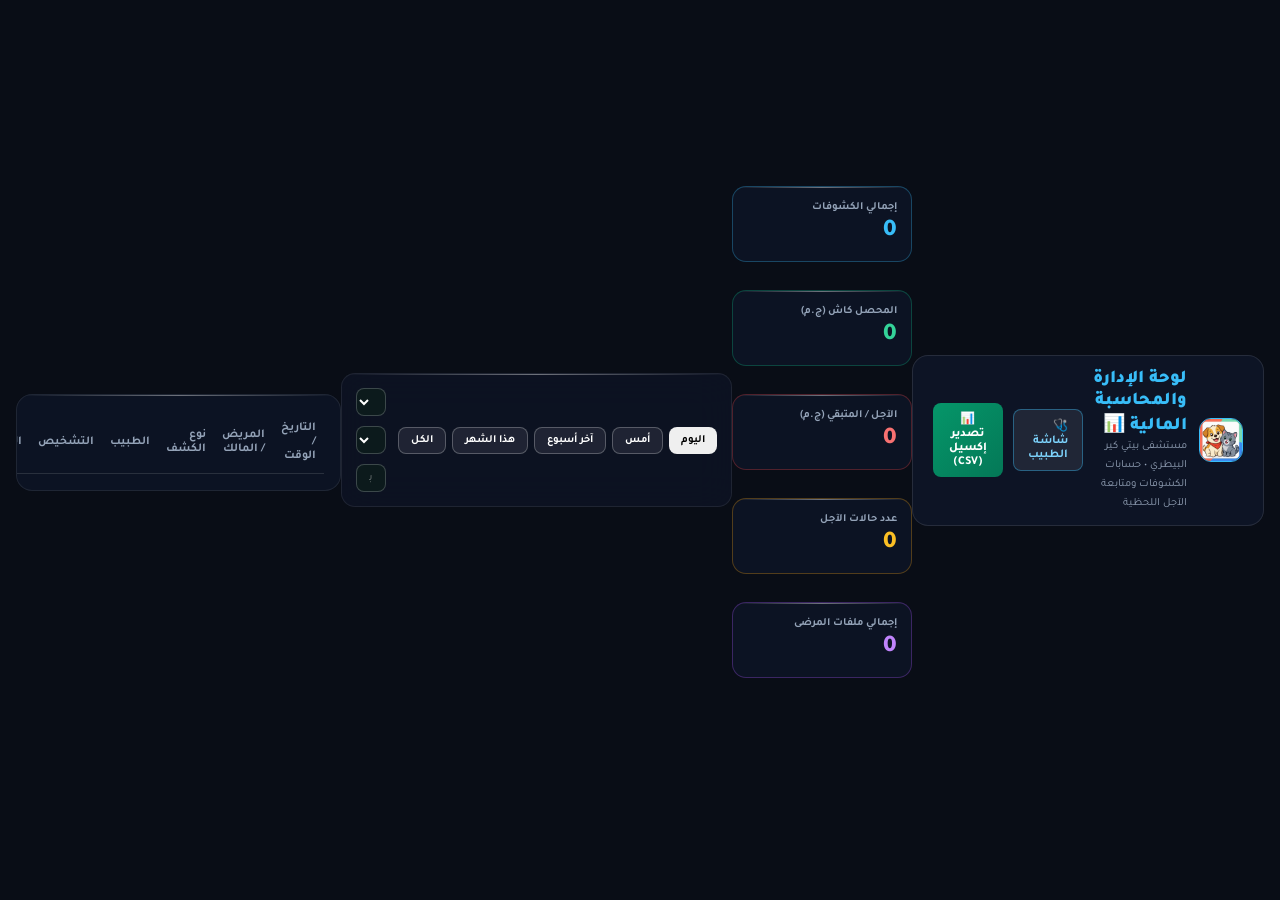
<file: admin.html>
<!DOCTYPE html>
<html lang="ar" dir="rtl">
<head>
    <meta charset="UTF-8">
    <meta name="viewport" content="width=device-width, initial-scale=1.0, maximum-scale=1.0, user-scalable=no">
    <title>لوحة تحكم الإدارة والمحاسبة - مستشفى بيتي كير البيطري</title>
    <link rel="stylesheet" href="assets/css/style.css?v=20261111_v49">
    <link rel="icon" type="image/x-icon" href="assets/images/logo.jpg">
</head>
<body class="admin-dashboard-page" style="background: #090d16; color: #f8fafc; font-family: system-ui, -apple-system, sans-serif; min-height: 100vh; margin: 0; padding: 16px;">

    <!-- Top Header -->
    <header style="display: flex; justify-content: space-between; align-items: center; background: rgba(15, 23, 42, 0.8); backdrop-filter: blur(12px); border: 1px solid rgba(255, 255, 255, 0.1); border-radius: 16px; padding: 12px 20px; margin-bottom: 20px;">
        <div style="display: flex; align-items: center; gap: 12px;">
            <img src="assets/images/logo.jpg" alt="PetiCare" style="width: 44px; height: 44px; border-radius: 12px; object-fit: cover; border: 1px solid #38bdf8;">
            <div>
                <h1 style="margin: 0; font-size: 18px; font-weight: 900; color: #38bdf8;">لوحة الإدارة والمحاسبة المالية 📊</h1>
                <small style="color: #94a3b8; font-size: 11px;">مستشفى بيتي كير البيطري &bull; حسابات الكشوفات ومتابعة الآجل اللحظية</small>
            </div>
        </div>
        <div style="display: flex; gap: 10px; align-items: center;">
            <a href="doctor.html" class="btn btn-outline-glass btn-sm" style="color: #7dd3fc; border-color: rgba(56, 189, 248, 0.4); text-decoration: none; padding: 8px 14px; border-radius: 8px; font-weight: 700; font-size: 12px;">🩺 شاشة الطبيب</a>
            <button type="button" onclick="exportAdminVisitsCSV()" class="btn btn-sm" style="background: linear-gradient(135deg, #059669 0%, #047857 100%); color: #fff; border: none; padding: 8px 16px; border-radius: 8px; font-weight: 800; font-size: 12px; cursor: pointer;">📊 تصدير إكسيل (CSV)</button>
        </div>
    </header>

    <!-- KPI Summary Cards -->
    <div style="display: grid; grid-template-columns: repeat(auto-fit, minmax(180px, 1fr)); gap: 12px; margin-bottom: 20px;">
        <div class="glass-card" style="background: rgba(15, 23, 42, 0.7); border: 1px solid rgba(56, 189, 248, 0.3); border-radius: 14px; padding: 14px;">
            <div style="font-size: 11px; color: #94a3b8; font-weight: 700;">إجمالي الكشوفات</div>
            <div id="statTotalVisits" style="font-size: 24px; font-weight: 900; color: #38bdf8; margin-top: 4px;">0</div>
        </div>
        <div class="glass-card" style="background: rgba(15, 23, 42, 0.7); border: 1px solid rgba(16, 185, 129, 0.3); border-radius: 14px; padding: 14px;">
            <div style="font-size: 11px; color: #94a3b8; font-weight: 700;">المحصل كاش (ج.م)</div>
            <div id="statTotalCollected" style="font-size: 24px; font-weight: 900; color: #34d399; margin-top: 4px;">0</div>
        </div>
        <div class="glass-card" style="background: rgba(15, 23, 42, 0.7); border: 1px solid rgba(239, 68, 68, 0.3); border-radius: 14px; padding: 14px;">
            <div style="font-size: 11px; color: #94a3b8; font-weight: 700;">الآجل / المتبقي (ج.م)</div>
            <div id="statTotalRemaining" style="font-size: 24px; font-weight: 900; color: #f87171; margin-top: 4px;">0</div>
        </div>
        <div class="glass-card" style="background: rgba(15, 23, 42, 0.7); border: 1px solid rgba(245, 158, 11, 0.3); border-radius: 14px; padding: 14px;">
            <div style="font-size: 11px; color: #94a3b8; font-weight: 700;">عدد حالات الآجل</div>
            <div id="statDebtorsCount" style="font-size: 24px; font-weight: 900; color: #fbbf24; margin-top: 4px;">0</div>
        </div>
        <div class="glass-card" style="background: rgba(15, 23, 42, 0.7); border: 1px solid rgba(168, 85, 247, 0.3); border-radius: 14px; padding: 14px;">
            <div style="font-size: 11px; color: #94a3b8; font-weight: 700;">إجمالي ملفات المرضى</div>
            <div id="statTotalPatients" style="font-size: 24px; font-weight: 900; color: #c084fc; margin-top: 4px;">0</div>
        </div>
    </div>

    <!-- Filters & Search Bar -->
    <div class="glass-card" style="background: rgba(15, 23, 42, 0.6); border: 1px solid rgba(255, 255, 255, 0.08); border-radius: 14px; padding: 14px; margin-bottom: 20px; display: flex; flex-wrap: wrap; gap: 12px; align-items: center; justify-content: space-between;">
        <div style="display: flex; flex-wrap: wrap; gap: 6px;" id="adminDateFilterButtons">
            <button type="button" class="btn btn-sm active" onclick="setAdminDateFilter('today', this)" style="padding: 6px 12px; border-radius: 8px; font-size: 11px; font-weight: 700;">اليوم</button>
            <button type="button" class="btn btn-sm btn-outline-glass" onclick="setAdminDateFilter('yesterday', this)" style="padding: 6px 12px; border-radius: 8px; font-size: 11px; font-weight: 700;">أمس</button>
            <button type="button" class="btn btn-sm btn-outline-glass" onclick="setAdminDateFilter('week', this)" style="padding: 6px 12px; border-radius: 8px; font-size: 11px; font-weight: 700;">آخر أسبوع</button>
            <button type="button" class="btn btn-sm btn-outline-glass" onclick="setAdminDateFilter('month', this)" style="padding: 6px 12px; border-radius: 8px; font-size: 11px; font-weight: 700;">هذا الشهر</button>
            <button type="button" class="btn btn-sm btn-outline-glass" onclick="setAdminDateFilter('all', this)" style="padding: 6px 12px; border-radius: 8px; font-size: 11px; font-weight: 700;">الكل</button>
        </div>

        <div style="display: flex; gap: 10px; flex-wrap: wrap; flex: 1; max-width: 600px;">
            <select id="filterVisitType" class="select-glass" style="flex: 1; font-size: 12px; padding: 6px 10px; border-radius: 8px;">
                <option value="all">كل أنواع الكشوفات</option>
                <option value="كشف جديد">كشف جديد</option>
                <option value="إعادة">إعادة</option>
                <option value="طوارئ">طوارئ</option>
                <option value="استشارة">استشارة</option>
            </select>
            <select id="filterFinancialStatus" class="select-glass" style="flex: 1; font-size: 12px; padding: 6px 10px; border-radius: 8px;">
                <option value="all">كل الحالات المالية</option>
                <option value="paid">مسدد بالكامل (خالص)</option>
                <option value="debt">عليه متبقي (آجل)</option>
            </select>
            <input type="text" id="adminSearchInput" class="input-glass" placeholder="بحث باسم المريض أو المالك أو الهاتف..." style="flex: 1.5; font-size: 12px; padding: 6px 12px; border-radius: 8px;">
        </div>
    </div>

    <!-- Visits Table -->
    <div class="glass-card" style="background: rgba(15, 23, 42, 0.7); border: 1px solid rgba(255, 255, 255, 0.08); border-radius: 16px; padding: 16px; overflow-x: auto;">
        <table style="width: 100%; border-collapse: collapse; text-align: right; font-size: 12px;">
            <thead>
                <tr style="border-bottom: 1px solid rgba(255, 255, 255, 0.12); color: #94a3b8; font-weight: 800;">
                    <th style="padding: 10px 8px;">التاريخ / الوقت</th>
                    <th style="padding: 10px 8px;">المريض / المالك</th>
                    <th style="padding: 10px 8px;">نوع الكشف</th>
                    <th style="padding: 10px 8px;">الطبيب</th>
                    <th style="padding: 10px 8px;">التشخيص</th>
                    <th style="padding: 10px 8px;">الأتعاب</th>
                    <th style="padding: 10px 8px;">المدفوع</th>
                    <th style="padding: 10px 8px;">المتبقي</th>
                    <th style="padding: 10px 8px; text-align: center;">إجراءات</th>
                </tr>
            </thead>
            <tbody id="adminVisitsTableBody">
                <!-- Populated dynamically via assets/js/admin.js -->
            </tbody>
        </table>
    </div>

    <!-- Modal: Edit Visit in Admin Portal -->
    <div id="modalAdminEditVisit" class="modal-overlay" style="display: none; align-items: center; justify-content: center; z-index: 999995; background: rgba(0,0,0,0.85); backdrop-filter: blur(8px);">
        <div class="modal-content glass-card" style="max-width: 500px; width: 95%; padding: 20px; border-radius: 16px; border: 1px solid rgba(56, 189, 248, 0.4); position: relative;">
            <button type="button" onclick="closeAdminEditModal()" style="position: absolute; top: 12px; left: 12px; background: rgba(255,255,255,0.1); border: none; color: #fff; width: 28px; height: 28px; border-radius: 50%; font-size: 14px; cursor: pointer;">✕</button>

            <h3 style="margin: 0 0 6px 0; font-size: 16px; font-weight: 800; color: #38bdf8;">✏️ تعديل بيانات الكشف والحسابات</h3>
            <small id="adminEditSubHeader" style="color: #94a3b8; font-size: 11px; display: block; margin-bottom: 14px;"></small>

            <form id="formAdminEditVisit" onsubmit="event.preventDefault(); saveAdminEditedVisit();">
                <input type="hidden" id="adminEditPatientId">
                <input type="hidden" id="adminEditVisitId">

                <div class="form-group" style="margin-bottom: 8px;">
                    <label style="font-size: 11px; color: #cbd5e1; font-weight: 700; display: block; margin-bottom: 3px;">التشخيص:</label>
                    <textarea id="adminEditDiagnosis" class="textarea-glass" rows="2" style="width: 100%; font-size: 12px;"></textarea>
                </div>
                <div class="form-group" style="margin-bottom: 8px;">
                    <label style="font-size: 11px; color: #cbd5e1; font-weight: 700; display: block; margin-bottom: 3px;">العلاج:</label>
                    <textarea id="adminEditTreatment" class="textarea-glass" rows="2" style="width: 100%; font-size: 12px;"></textarea>
                </div>
                <div style="display: grid; grid-template-columns: 1fr 1fr; gap: 8px; margin-bottom: 8px;">
                    <div>
                        <label style="font-size: 11px; color: #cbd5e1; font-weight: 700; display: block; margin-bottom: 3px;">الجرعة:</label>
                        <input type="text" id="adminEditDosage" class="input-glass" style="width: 100%; font-size: 12px;">
                    </div>
                    <div>
                        <label style="font-size: 11px; color: #cbd5e1; font-weight: 700; display: block; margin-bottom: 3px;">التحاليل:</label>
                        <input type="text" id="adminEditLabs" class="input-glass" style="width: 100%; font-size: 12px;">
                    </div>
                </div>
                <div style="display: grid; grid-template-columns: 1fr 1fr 1fr; gap: 8px; margin-bottom: 14px; background: rgba(15, 23, 42, 0.5); padding: 8px; border-radius: 8px;">
                    <div>
                        <label style="font-size: 11px; color: #7dd3fc; font-weight: 700; display: block; margin-bottom: 3px;">الأتعاب:</label>
                        <input type="number" id="adminEditFee" oninput="calculateAdminEditRemaining()" class="input-glass" style="width: 100%; font-size: 12px; font-weight: 800;">
                    </div>
                    <div>
                        <label style="font-size: 11px; color: #6ee7b7; font-weight: 700; display: block; margin-bottom: 3px;">المدفوع:</label>
                        <input type="number" id="adminEditPaid" oninput="calculateAdminEditRemaining()" class="input-glass" style="width: 100%; font-size: 12px; font-weight: 800;">
                    </div>
                    <div>
                        <label style="font-size: 11px; color: #fca5a5; font-weight: 700; display: block; margin-bottom: 3px;">المتبقي:</label>
                        <input type="number" id="adminEditRemaining" readonly class="input-glass" style="width: 100%; font-size: 12px; font-weight: 800; background: rgba(239,68,68,0.2); color: #fca5a5;">
                    </div>
                </div>
                <div style="display: flex; gap: 8px; justify-content: flex-end;">
                    <button type="button" class="btn btn-secondary btn-sm" onclick="closeAdminEditModal()" style="padding: 6px 14px; font-size: 11px;">إلغاء</button>
                    <button type="submit" class="btn btn-primary btn-sm" style="padding: 6px 18px; font-size: 11px; font-weight: 800; background: #0284c7;">💾 حفظ التعديل</button>
                </div>
            </form>
        </div>
    </div>

    <!-- Scripts -->
    <script src="assets/js/data.js?v=20261111_v49"></script>
    <script src="assets/js/cloud_sync.js?v=20261111_v49"></script>
    <script src="assets/js/admin.js?v=20261111_v49"></script>
</body>
</html>
</file>
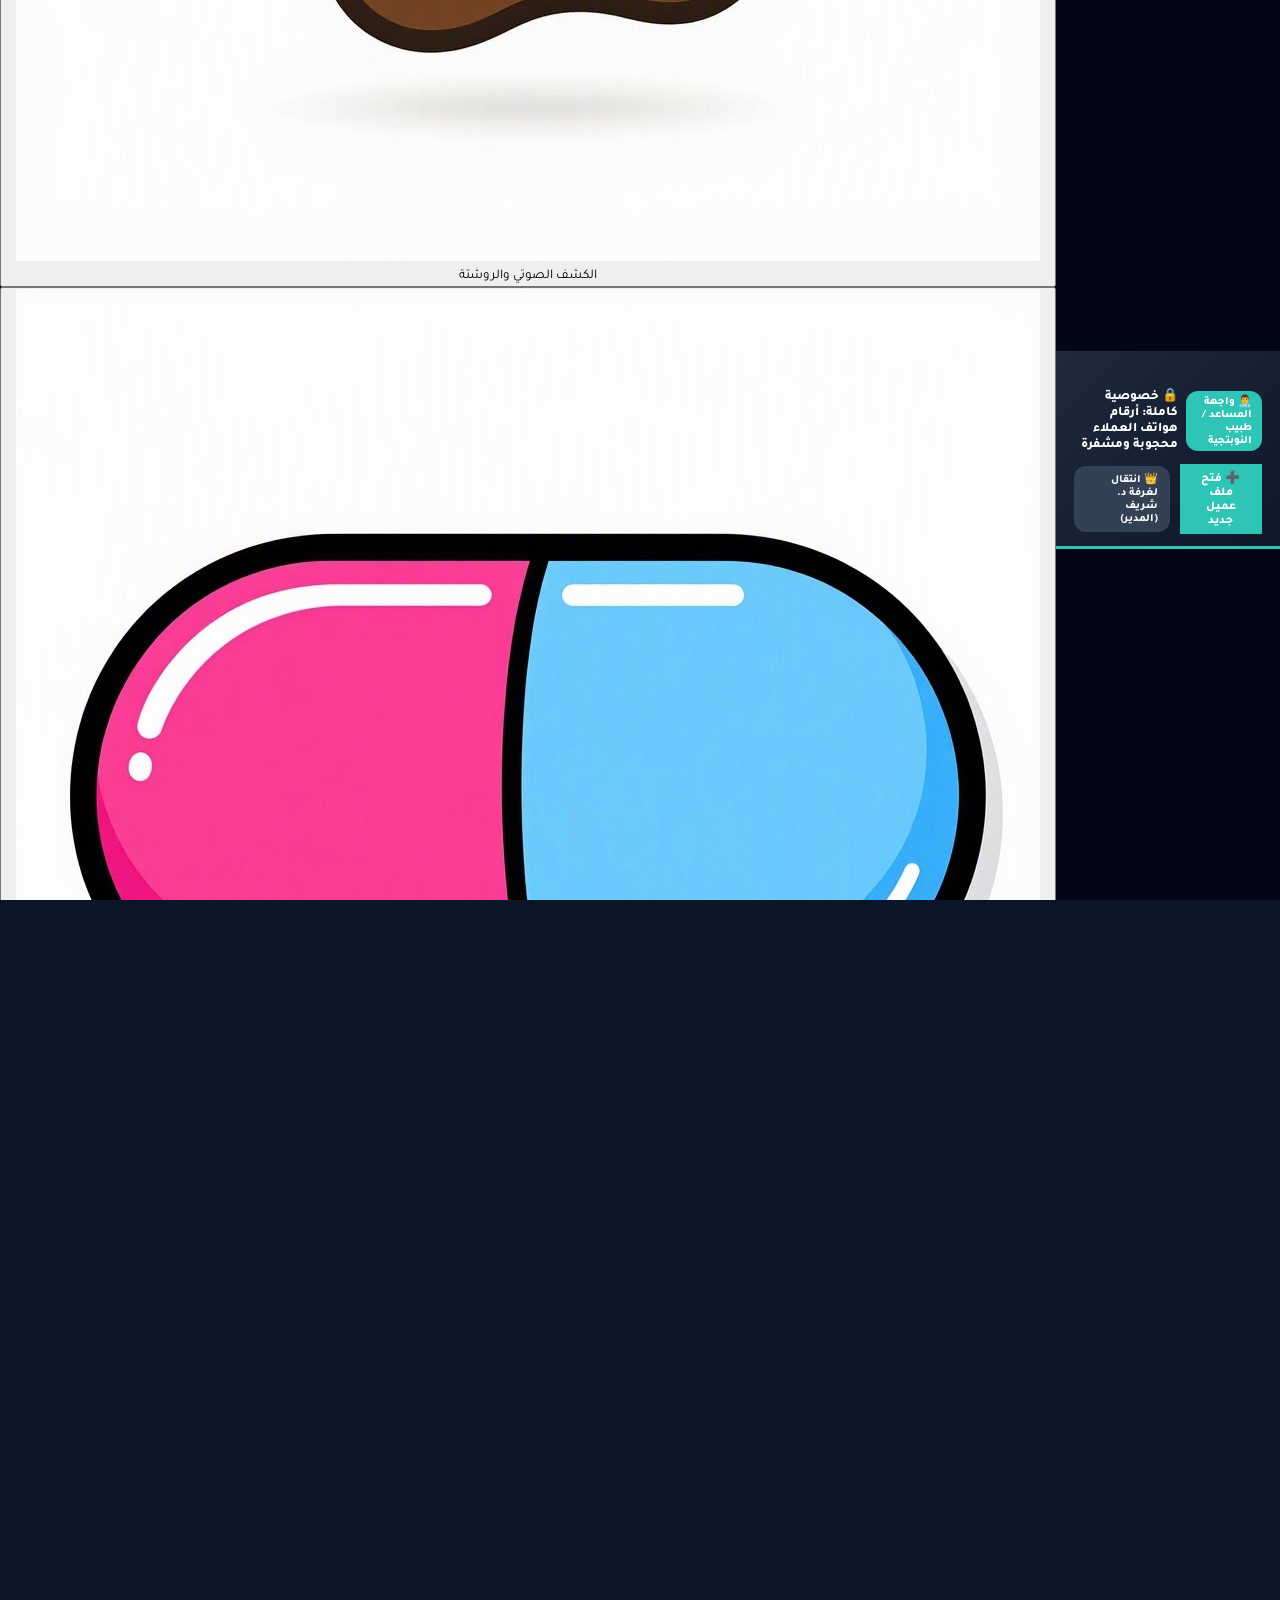
<file: assistant.html>
<!DOCTYPE html>
<html lang="ar" dir="rtl">
<head>
  <meta charset="UTF-8">
  <meta name="viewport" content="width=device-width, initial-scale=1.0, maximum-scale=1.0, user-scalable=no, viewport-fit=cover">
  <title>PetiCare - غرفة طبيب النوبتجية والمساعد</title>
  <!-- Google Cairo Font -->
  <link rel="preconnect" href="https://fonts.googleapis.com">
  <link rel="preconnect" href="https://fonts.gstatic.com" crossorigin>
  <link href="https://fonts.googleapis.com/css2?family=Cairo:wght@400;600;700;800;900&display=swap" rel="stylesheet">
  <link rel="stylesheet" href="assets/css/style.css">
  <link rel="manifest" href="manifest.json">
  <link rel="icon" href="assets/images/logo.jpg">
</head>
<body>

  <!-- Assistant Privacy Top Banner -->
  <div style="background: linear-gradient(135deg, #1E293B 0%, #0F172A 100%); color:#FFF; padding-top: max(env(safe-area-inset-top, 0px), 36px); padding-bottom: 12px; padding-left: 18px; padding-right: 18px; border-bottom:3px solid #2EC4B6; display:flex; justify-content:space-between; align-items:center; flex-wrap:wrap; gap:10px; font-size:13px; font-weight:800;">
    <div style="display:flex; align-items:center; gap:8px;">
      <span style="background:#2EC4B6; color:#FFF; padding:3px 10px; border-radius:12px; font-size:11px;">👨‍⚕️ واجهة المساعد / طبيب النوبتجية</span>
      <span>🔒 خصوصية كاملة: أرقام هواتف العملاء محجوبة ومشفرة</span>
    </div>
    <div style="display:flex; align-items:center; gap:10px;">
      <button id="btn-open-new-patient-modal" class="btn" style="background:#2EC4B6; color:#FFF; font-weight:800; font-size:12px; padding:6px 14px; border-radius:var(--radius-full); border:none; cursor:pointer;">
        ➕ فتح ملف عميل جديد
      </button>
      <a href="doctor.html" style="background:#334155; color:#F8FAFC; text-decoration:none; padding:6px 12px; border-radius:12px; font-size:11px; display:inline-flex; align-items:center; gap:6px;">
        <span>👑 انتقال لغرفة د. شريف (المدير)</span>
      </a>
    </div>
  </div>

  <div class="app-container">
    <div class="app-overlay">
      <div class="doctor-desktop-wrapper">

        <!-- Header with REAL logo.gif -->
        <header class="app-header">
          <div class="header-inner">
            <a href="assistant.html" class="brand-section">
              <img src="assets/images/logo.gif" alt="PetiCare Logo" class="brand-logo-img">
              <div class="brand-texts">
                <h1>PetiCare Duty Doctor</h1>
                <p>عيادة د. شريف دياب • واجهة الكشف والروشتة الذكية للنوبتجية 🩺</p>
              </div>
            </a>
            <div class="header-actions">
              <a href="client.html" class="btn-icon-badge" title="معاينة شاشة العميل">
                <img src="assets/images/paw-icon.jpg" class="icon-img-sm" alt="Paw">
                <span>شاشة العميل</span>
              </a>
              <a href="patient.html" class="btn-icon-badge" id="doc-history-link" title="ملف الهستوري">
                <img src="assets/images/pill-icon.jpg" class="icon-img-sm" alt="Pill">
                <span>الهستوري الطبي</span>
              </a>
            </div>
          </div>
        </header>

        <!-- Navigation Tabs -->
        <nav class="doc-tabs">
          <button class="doc-tab-btn active" data-target="tab-voice-summary">
            <img src="assets/images/paw-icon.jpg" class="icon-img-sm">
            <span>الكشف الصوتي والروشتة</span>
          </button>
          <button class="doc-tab-btn" data-target="tab-dose-calc">
            <img src="assets/images/pill-icon.jpg" class="icon-img-sm">
            <span>حاسبة الجرعات المخصصة</span>
          </button>
          <button class="doc-tab-btn" data-target="tab-pet-shop">
            <img src="assets/images/shop-canvit.svg" class="icon-img-sm">
            <span>مخزون الأدوية والمستلزمات</span>
          </button>
        </nav>

        <!-- Active Patient Identity Bar -->
        <div class="card-section" style="display:flex; justify-content:space-between; align-items:center; flex-wrap:wrap; gap:14px; background:rgba(255,255,255,0.95); border:1px solid #E2E8F0; border-radius:16px;">
          <div style="display:flex; align-items:center; gap:14px;">
            <img src="assets/images/avatar-cat.svg" id="doc-active-pet-avatar" class="pet-avatar-responsive" alt="Pet Avatar">
            <div>
              <div style="display:flex; align-items:center; gap:8px;">
                <h3 id="doc-active-pet-name" style="font-size:18px; font-weight:900; color:var(--secondary); margin:0;">سيمبا (Simba)</h3>
                <span id="doc-active-species-badge" class="badge badge-surgery">قط شيرازي</span>
              </div>
              <p id="doc-active-pet-meta" style="font-size:12px; color:var(--text-muted); font-weight:800; margin:3px 0 0;">العمر: سنة و4 شهور • العميل: أحمد محمود</p>
              <p id="doc-active-pet-phone-row" style="font-size:12px; color:#D90429; font-weight:800; margin:3px 0 0;">
                📱 رقم الهاتف: <span id="doc-active-pet-phone">20101 **** 78 (محجوب للمساعد 🔒)</span>
              </p>
            </div>
          </div>

          <div style="display:flex; align-items:center; gap:10px;">
            <label for="doctor-patient-select" style="font-size:13px; font-weight:800; color:var(--secondary);">اختيار الحالة:</label>
            <select id="doctor-patient-select" style="padding:8px 14px; border-radius:12px; border:1px solid #CBD5E1; font-family:inherit; font-size:13px; font-weight:800; color:var(--secondary); background:#FFF;">
            </select>
          </div>
        </div>

        <!-- Empty Patient Alert Banner -->
        <div id="doc-empty-patient-notice" style="display:none; background:#FFFBEB; border:2px dashed #F59E0B; border-radius:14px; padding:14px 18px; margin-bottom:12px; align-items:center; justify-content:space-between; flex-wrap:wrap; gap:10px;">
          <div style="display:flex; align-items:center; gap:10px;">
            <span style="font-size:24px;">🐾</span>
            <div>
              <h4 style="font-size:14px; font-weight:900; color:#B45309; margin:0;">قاعدة بيانات العيادة فارغة وجديدة (Clean Slate)</h4>
              <p style="font-size:12px; color:#78350F; margin:2px 0 0;">لا توجد حالات مسجلة حالياً. اضغط زر (➕ فتح ملف عميل جديد) لبدء إدخال الحالة والكشف الصوتي.</p>
            </div>
          </div>
          <button onclick="document.getElementById('btn-open-new-patient-modal') && document.getElementById('btn-open-new-patient-modal').click()" class="btn-action btn-primary" style="font-size:12px; padding:8px 16px;">
            ➕ فتح ملف عميل جديد الآن
          </button>
        </div>

        <!-- DOSE SAFETY ENGINE ALERT -->
        <div id="dose-safety-container"></div>

        <!-- ================= TAB 1: CONTINUOUS VOICE & PARSER ================= -->
        <section id="tab-voice-summary" class="doc-tab-content active">
          <div class="card-section">
            <div class="card-title">
              <div class="card-title-text">
                <img src="assets/images/logo.gif" class="icon-img-sm" style="border-radius:6px; object-fit:contain;">
                <span>المحلل الصوتي المستمر لكلام الطبيب (AI Voice Consultation)</span>
              </div>
              <span style="font-size:12px; color:var(--text-muted);">تفريغ صوتي فوري وتوزيع تلقائي</span>
            </div>

            <!-- Voice Recording Box -->
            <div class="voice-box">
              <p style="font-size:14px; font-weight:800; color:var(--secondary); margin-bottom:4px;">
                🎙️ المايكروفون يعمل بوضعية الاستماع المستمر - تحدث بصوتك وتابع الموجات الحية:
              </p>

              <!-- Live Equalizer Waveform Visualizer -->
              <div class="voice-equalizer-live" id="voice-live-equalizer">
                <div class="eq-bar"></div>
                <div class="eq-bar"></div>
                <div class="eq-bar"></div>
                <div class="eq-bar"></div>
                <div class="eq-bar"></div>
                <div class="eq-bar"></div>
                <div class="eq-bar"></div>
                <div class="eq-bar"></div>
              </div>

              <div style="display:flex; align-items:center; justify-content:center; gap:14px; margin: 6px 0;">
                <div class="mic-circle-btn" id="btn-voice-record" title="اضغط لبدء أو إيقاف التسجيل الصوتي المباشر">
                  🎙️
                </div>
              </div>

              <div style="text-align:center; margin-bottom:8px;">
                <button type="button" id="btn-native-speech-prompt" class="btn" style="background:#0F766E; color:#FFF; font-weight:800; font-size:12px; padding:6px 16px; border-radius:var(--radius-full); border:none; cursor:pointer; display:inline-flex; align-items:center; gap:6px; box-shadow:0 3px 10px rgba(15,118,110,0.3);">
                  <span>🎙️</span> لاقط جوجل الصوتي المباشر (Google Voice Dialog)
                </button>
              </div>

              <div id="rec-timer-badge" class="rec-timer-badge" style="display:none;">
                <span class="rec-pulse-dot"></span>
                <span id="rec-timer-clock">00:00</span>
                <span>(جاري الاستماع الحي)</span>
              </div>

              <p id="record-status-label" style="font-size:12px; color:var(--primary-hover); font-weight:800; margin-top:6px;">
                جاهز للاستماع.. اضغط على المايك وتحدث بالصوت مباشرة ليتم التفريغ التلقائي
              </p>

              <textarea id="doc-voice-text" class="voice-textarea" placeholder="تحدث بصوتك لتفريغ الكشف... مثلاً: كشف الحالة، التشخيص التهاب تنفسي، هياخد كلافوكس 1 سم مرتين يومياً، والأكل فراخ مسلوقة، والإعادة بعد يومين..."></textarea>
              
              <div style="margin-top:10px; display:flex; justify-content:center; gap:10px; flex-wrap:wrap;">
                <button id="btn-auto-parse-ai" class="btn-action btn-secondary" style="font-size:13px; font-weight:800;">
                  <span>⚡</span> فرز وتحليل النص الصوتي وتوزيعه بالجدول
                </button>
              </div>
            </div>

            <!-- CLINICAL SUMMARY TABLE (جدول الكشف والتفريغ الشيك - كلمة ونص) -->
            <div class="card-section" style="background:#FFF; border:2px solid #2EC4B6; border-radius:18px; padding:18px; margin-top:16px; box-shadow:0 6px 20px rgba(46,196,182,0.15);">
              <div style="display:flex; justify-content:space-between; align-items:center; margin-bottom:12px; border-bottom:2px solid #F1F5F9; padding-bottom:8px;">
                <h4 style="font-size:15px; font-weight:900; color:var(--secondary); margin:0; display:flex; align-items:center; gap:8px;">
                  <span>📋</span> جدول ملخص الكشف والروشتة (المفرغ صوتياً):
                </h4>
                <span style="font-size:11px; background:#E6FFFA; color:#0F766E; padding:3px 10px; border-radius:10px; font-weight:800;">موجز ومباشر ⚡</span>
              </div>

              <table style="width:100%; border-collapse:collapse; font-size:13px;">
                <tbody>
                  <tr style="border-bottom:1px solid #F1F5F9;">
                    <td style="width:125px; padding:10px 12px; font-weight:900; color:#334155; background:#F8FAFC; border-radius:10px 0 0 0;">🐾 اسم الأليف:</td>
                    <td style="padding:10px 12px; font-weight:900; color:var(--secondary);">
                      <input type="text" id="doc-active-pet-name-val" style="width:100%; border:none; background:transparent; font-weight:900; font-size:15px; color:var(--secondary);" value="سيمبا (Simba) - قط شيرازي" readonly>
                    </td>
                  </tr>
                  <tr style="border-bottom:1px solid #F1F5F9;">
                    <td style="padding:10px 12px; font-weight:900; color:#334155; background:#F8FAFC;">🩺 الحالة / التشخيص:</td>
                    <td style="padding:10px 12px;">
                      <input type="text" id="doc-diagnosis-text" placeholder="الحالة والتشخيص كلمة ونص..." style="width:100%; padding:8px 12px; border:1px solid #CBD5E1; border-radius:8px; font-weight:800; font-family:inherit; color:var(--secondary); background:#FFF;" value="إجراء عملية تعقيم تجميلية ناجحة وفحص شامل.">
                    </td>
                  </tr>
                  <tr style="border-bottom:1px solid #F1F5F9;">
                    <td style="padding:10px 12px; font-weight:900; color:#334155; background:#F8FAFC;">💊 الروشتة والعلاج:</td>
                    <td style="padding:10px 12px;">
                      <textarea id="doc-prescriptions-summary" rows="2" placeholder="العلاج والجرعات المركزة..." style="width:100%; padding:8px 12px; border:1px solid #CBD5E1; border-radius:8px; font-weight:800; font-family:inherit; color:#1E293B; background:#FFF;">• كلافوكس نقط (1 سم³ مرتين يومياً)&#10;• ماكسيكام مسكن ومضاد التهاب (0.5 سم³ بعد الأكل)</textarea>
                    </td>
                  </tr>
                  <tr style="border-bottom:1px solid #F1F5F9;">
                    <td style="padding:10px 12px; font-weight:900; color:#334155; background:#F8FAFC;">🍗 التغذية المسموحة:</td>
                    <td style="padding:10px 12px;">
                      <input type="text" id="doc-diet-text" placeholder="التغذية المسموحة..." style="width:100%; padding:8px 12px; border:1px solid #CBD5E1; border-radius:8px; font-weight:800; font-family:inherit; color:var(--secondary); background:#FFF;" value="صدور دجاج مسلوقة دافئة ومفرومة مع ماء وفير.">
                    </td>
                  </tr>
                  <tr>
                    <td style="padding:10px 12px; font-weight:900; color:#334155; background:#F8FAFC; border-radius:0 0 0 10px;">📅 المتابعة بعد:</td>
                    <td style="padding:10px 12px;">
                      <select id="doc-revisit-select" style="padding:8px 14px; border:1px solid #CBD5E1; border-radius:8px; font-weight:900; font-family:inherit; color:var(--secondary); background:#FFF;">
                        <option value="1" selected>غداً (خلال 24 ساعة)</option>
                        <option value="2">بعد يومين (48 ساعة)</option>
                        <option value="3">بعد 3 أيام</option>
                        <option value="7">بعد أسبوع</option>
                        <option value="14">بعد أسبوعين</option>
                        <option value="30">بعد شهر</option>
                      </select>
                      <input type="hidden" id="doc-revisit-text" value="1">
                    </td>
                  </tr>
                </tbody>
              </table>

              <!-- Main Commit & Sync Buttons -->
              <div style="margin-top:16px; display:flex; gap:10px; flex-wrap:wrap;">
                <button id="btn-send-to-client" class="btn-action btn-primary" style="flex:2; min-width:200px; padding:12px; font-size:14px; font-weight:900; border-radius:12px; box-shadow:0 6px 18px rgba(46,196,182,0.35);">
                  <span>💾</span> اعتماد الروشتة وإرسالها للعميل لحظياً (Live Sync)
                </button>
                <button id="btn-print-smart-rx" class="btn-action btn-secondary" style="flex:1; min-width:130px; font-size:13px; font-weight:800; border-radius:12px;">
                  <span>🖨️</span> طباعة Rx
                </button>
              </div>
            </div>
          </div>
        </section>

        <!-- ================= TAB 2: DOSE CALCULATOR ================= -->
        <section id="tab-dose-calc" class="doc-tab-content">
          <div class="card-section">
            <div class="card-title">
              <div class="card-title-text">
                <img src="assets/images/pill-icon.jpg" class="icon-img-sm">
                <span>حاسبة الجرعات البيطرية المخصصة حسب الوزن (Dose Calculator)</span>
              </div>
            </div>
            <div style="display:grid; grid-template-columns: repeat(auto-fit, minmax(200px, 1fr)); gap:14px; margin-bottom:16px;">
              <div>
                <label style="font-size:12px; font-weight:800; color:var(--secondary); display:block; margin-bottom:4px;">اختر الدواء:</label>
                <select id="calc-drug-select" style="width:100%; padding:10px; border-radius:12px; border:1px solid #CBD5E1; font-family:inherit; font-weight:800;"></select>
              </div>
              <div>
                <label style="font-size:12px; font-weight:800; color:var(--secondary); display:block; margin-bottom:4px;">وزن الأليف (كجم):</label>
                <input type="number" id="calc-pet-weight" step="0.1" style="width:100%; padding:10px; border-radius:12px; border:1px solid #CBD5E1; font-family:inherit; font-weight:800;" placeholder="4.2">
              </div>
            </div>
            <div id="calc-result-box" style="background:#F0FDF4; border:1px solid #BBF7D0; border-radius:14px; padding:14px;">
              <span style="font-size:12px; font-weight:800; color:#15803D; display:block;">الجرعة الدقيقة المحسوبة:</span>
              <h3 id="calc-result-dose" style="font-size:16px; font-weight:900; color:#166534; margin:4px 0 0;">—</h3>
            </div>
          </div>
        </section>

        <!-- ================= TAB 3: PET SHOP INVENTORY (READ ONLY STOCK) ================= -->
        <section id="tab-pet-shop" class="doc-tab-content">
          <div class="card-section">
            <div class="card-title">
              <div class="card-title-text">
                <img src="assets/images/shop-canvit.svg" class="icon-img-sm">
                <span>مخزون الأدوية والمستلزمات بالعيادة (Stock Levels)</span>
              </div>
              <span style="font-size:11px; background:#EEF2F6; color:#475569; padding:2px 8px; border-radius:8px;">رؤية المخزون فقط</span>
            </div>
            <div id="assistant-shop-inventory-grid" class="shop-grid" style="margin-top:14px;"></div>
          </div>
        </section>

      </div>
    </div>
  </div>

  <!-- NEW PATIENT PROFILE MODAL -->
  <div id="new-patient-modal" class="modal-overlay">
    <div class="modal-card">
      <div style="display:flex; justify-content:space-between; align-items:center; margin-bottom:14px; border-bottom:1px solid #E2E8F0; padding-bottom:10px;">
        <h3 style="font-size:17px; font-weight:900; color:var(--secondary); margin:0;">➕ فتح ملف جديد للعميل</h3>
        <button id="btn-close-new-patient-modal" style="background:none; border:none; font-size:20px; cursor:pointer; color:#64748B;">✖</button>
      </div>

      <form id="form-new-patient">
        <div style="margin-bottom:12px;">
          <label style="font-size:12px; font-weight:800; color:var(--secondary); display:block; margin-bottom:4px;">اسم الأليف:</label>
          <input type="text" id="np-pet-name" required placeholder="مثال: ريكو، بسبوسة" style="width:100%; padding:10px; border-radius:10px; border:1px solid #CBD5E1; font-family:inherit;">
        </div>

        <div style="display:grid; grid-template-columns: 1fr 1fr; gap:10px; margin-bottom:12px;">
          <div>
            <label style="font-size:12px; font-weight:800; color:var(--secondary); display:block; margin-bottom:4px;">النوع والفصيلة:</label>
            <select id="np-species" style="width:100%; padding:10px; border-radius:10px; border:1px solid #CBD5E1; font-family:inherit; font-weight:800;">
              <option value="cat">قط (قطة)</option>
              <option value="dog">كلب</option>
            </select>
          </div>
          <div>
            <label style="font-size:12px; font-weight:800; color:var(--secondary); display:block; margin-bottom:4px;">العمر التقريبي:</label>
            <input type="text" id="np-age" placeholder="مثال: سنة، 6 شهور" style="width:100%; padding:10px; border-radius:10px; border:1px solid #CBD5E1; font-family:inherit;">
          </div>
        </div>

        <div style="display:grid; grid-template-columns: 1fr 1fr; gap:10px; margin-bottom:12px;">
          <div>
            <label style="font-size:12px; font-weight:800; color:var(--secondary); display:block; margin-bottom:4px;">الوزن بالكجم:</label>
            <input type="number" id="np-weight" step="0.1" placeholder="4.0" style="width:100%; padding:10px; border-radius:10px; border:1px solid #CBD5E1; font-family:inherit;">
          </div>
          <div>
            <label style="font-size:12px; font-weight:800; color:var(--secondary); display:block; margin-bottom:4px;">اسم المالك:</label>
            <input type="text" id="np-owner-name" placeholder="اسم العميل" style="width:100%; padding:10px; border-radius:10px; border:1px solid #CBD5E1; font-family:inherit;">
          </div>
        </div>

        <div style="margin-bottom:14px;">
          <label style="font-size:12px; font-weight:800; color:var(--secondary); display:block; margin-bottom:4px;">ملاحظات وشكوى الدخول المبدئية:</label>
          <textarea id="np-notes" rows="2" placeholder="السبب الرئيسي للزيارة..." style="width:100%; padding:10px; border-radius:10px; border:1px solid #CBD5E1; font-family:inherit;"></textarea>
        </div>

        <div style="text-align:center;">
          <button type="submit" class="btn-action btn-primary" style="width:100%; padding:12px; font-weight:900;">
            💾 حفظ الملف وفتح الكشف الصوتي فوراً
          </button>
        </div>
      </form>
    </div>
  </div>

  <!-- PRINTABLE RX MODAL -->
  <div id="printable-rx-modal" class="modal-overlay">
    <div class="modal-card" style="max-width:650px;">
      <div style="display:flex; justify-content:space-between; align-items:center; margin-bottom:10px;" class="no-print">
        <h4 style="margin:0; font-weight:900;">🖨️ معاينة الروشتة الرسمية للطباعة</h4>
        <button id="btn-close-print-modal" style="background:none; border:none; font-size:18px; cursor:pointer;">✖</button>
      </div>
      <div id="printable-rx-content"></div>
      <div style="margin-top:14px; text-align:center;" class="no-print">
        <button onclick="window.print()" class="btn-action btn-primary" style="padding:10px 24px;">🖨️ طباعة الآن</button>
      </div>
    </div>
  </div>

  <script src="assets/js/supabase.min.js"></script>
    <script src="assets/js/cloud_sync.js"></script>
    <script src="assets/js/data.js"></script>
  <script src="assets/js/doctor.js"></script>
  <script>
    // Force Assistant Role on this dedicated page
    document.addEventListener('DOMContentLoaded', () => {
      PetiCareDB.setRole('assistant');
      const phoneSpan = document.getElementById('doc-active-pet-phone');
      if (phoneSpan && activePatient) {
        phoneSpan.textContent = PetiCareDB.maskPhone(activePatient.phone, 'assistant');
      }

      // Render read-only inventory for assistant
      renderAssistantInventory();
    });

    function renderAssistantInventory() {
      const grid = document.getElementById('assistant-shop-inventory-grid');
      if (!grid) return;
      const items = PetiCareDB.getShopItems();
      grid.innerHTML = items.map(item => `
        <div class="shop-card">
          <img src="${item.image}" alt="${item.title}" class="shop-card-img">
          <h4 style="font-size:14px; font-weight:900; color:var(--secondary); margin:6px 0 2px;">${item.title}</h4>
          <span style="font-size:11px; color:var(--text-muted);">${item.category}</span>
          <div style="display:flex; justify-content:space-between; align-items:center; margin-top:8px;">
            <span style="font-size:14px; font-weight:900; color:var(--primary-hover);">${item.price} ج.م</span>
            <span style="font-size:11px; font-weight:800; background:${item.stock > 0 ? '#E8F5E9' : '#FFEAEA'}; color:${item.stock > 0 ? '#2E7D32' : '#D90429'}; padding:2px 8px; border-radius:8px;">
              المخزون: ${item.stock} علبة
            </span>
          </div>
        </div>
      `).join('');
    }
  </script>

</body>
</html>
</file>
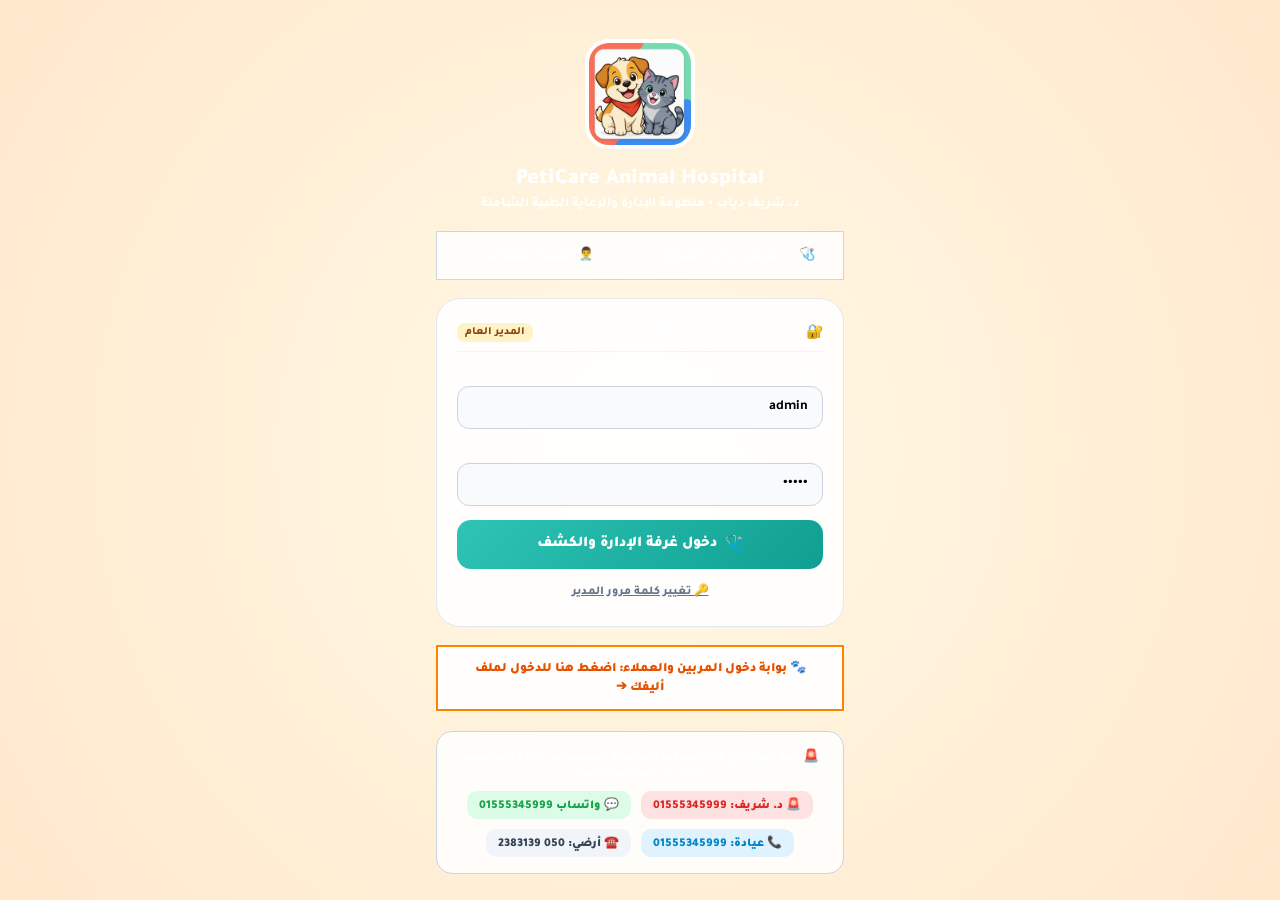
<file: login.html>
<!DOCTYPE html>

<html lang="ar" dir="rtl">

<head>

  <meta charset="UTF-8">

  <meta name="viewport" content="width=device-width, initial-scale=1.0, maximum-scale=1.0, user-scalable=no, viewport-fit=cover">

  <title>PetiCare Animal Hospital - بوابة الدخول الموحدة</title>

  <link rel="preconnect" href="https://fonts.googleapis.com">

  <link rel="preconnect" href="https://fonts.gstatic.com" crossorigin>

  <link href="https://fonts.googleapis.com/css2?family=Cairo:wght@400;600;700;800;900&display=swap" rel="stylesheet">

  <link rel="stylesheet" href="assets/css/style.css">

  <link rel="icon" href="assets/images/logo.gif">

  <style>

    .login-container {

      max-width: 440px;

      margin: 0 auto;

      padding: max(env(safe-area-inset-top, 0px), 36px) 16px max(env(safe-area-inset-bottom, 0px), 24px);

      min-height: 100vh;

      display: flex;

      flex-direction: column;

      justify-content: center;

    }

    .login-tabs {

      display: flex;

      background: rgba(255, 255, 255, 0.85);

      border-radius: var(--radius-full);

      padding: 4px;

      margin-bottom: 18px;

      border: 1px solid #CBD5E1;

      box-shadow: 0 4px 12px rgba(0,0,0,0.05);

    }

    .login-tab-btn {

      flex: 1;

      padding: 10px 8px;

      border: none;

      background: transparent;

      border-radius: var(--radius-full);

      font-family: inherit;

      font-size: 13px;

      font-weight: 800;

      color: var(--secondary);

      cursor: pointer;

      transition: all 0.25s ease;

      text-align: center;

    }

    .login-tab-btn.active {

      background: var(--primary);

      color: #FFF;

      box-shadow: 0 4px 12px rgba(46, 196, 182, 0.35);

    }

    .login-card {

      background: rgba(255, 255, 255, 0.95);

      border-radius: 24px;

      padding: 24px 20px;

      box-shadow: 0 15px 35px rgba(0, 0, 0, 0.1);

      border: 1px solid #E2E8F0;

    }

    .login-input-group {

      margin-bottom: 14px;

    }

    .login-input-group label {

      display: block;

      font-size: 12px;

      font-weight: 800;

      color: var(--secondary);

      margin-bottom: 6px;

    }

    .login-input {

      width: 100%;

      padding: 12px 14px;

      border-radius: 12px;

      border: 1px solid #CBD5E1;

      font-family: inherit;

      font-size: 14px;

      font-weight: 700;

      background: #F8FAFC;

      transition: border-color 0.2s;

    }

    .login-input:focus {

      border-color: var(--primary);

      outline: none;

      background: #FFF;

    }

    .login-btn {

      width: 100%;

      padding: 14px;

      border-radius: 14px;

      border: none;

      font-family: inherit;

      font-size: 15px;

      font-weight: 900;

      cursor: pointer;

      transition: transform 0.2s;

      display: flex;

      align-items: center;

      justify-content: center;

      gap: 8px;

      color: #FFF;

    }

    .login-btn:active {

      transform: scale(0.98);

    }

  </style>

</head>

<body style="background: radial-gradient(circle at center, #FFF9E6 0%, #FFE8CC 100%);">



  <div class="login-container">

    

    <!-- Clinic Brand Header -->

    <div style="text-align:center; margin-bottom:18px;">

      <img src="assets/images/splash-logo.gif" alt="PetiCare Logo" style="width:110px; height:110px; border-radius:24px; box-shadow:0 8px 24px rgba(251, 133, 0, 0.3); border:4px solid #FFF; object-fit:cover; margin-bottom:10px;">

      <h1 style="font-size:22px; font-weight:900; color:var(--secondary); margin:0;">PetiCare Animal Hospital</h1>

      <p style="font-size:13px; color:var(--primary-hover); font-weight:800; margin:4px 0 0;">د. شريف دياب • منظومة الإدارة والرعاية الطبية الشاملة</p>

    </div>



    <!-- Account Role Switcher Tabs (Staff Only) -->

    <div class="login-tabs">

      <button class="login-tab-btn active" id="tab-btn-doctor" data-target="panel-doctor">🩺 د. شريف دياب (المدير)</button>

      <button class="login-tab-btn" id="tab-btn-assistant" data-target="panel-assistant">👨‍⚕️ طبيب المساعد</button>

    </div>



    <!-- Card 1: Doctor Login (Admin) -->

    <div class="login-card" id="panel-doctor">

      <div style="display:flex; justify-content:space-between; align-items:center; margin-bottom:14px; border-bottom:1px solid #F1F5F9; padding-bottom:8px;">

        <span style="font-size:14px; font-weight:900; color:var(--secondary);">🔐 تسجيل دخول إدارة العيادة</span>

        <span style="font-size:11px; background:#FEF3C7; color:#92400E; padding:3px 8px; border-radius:8px; font-weight:800;">المدير العام</span>

      </div>



      <form id="form-login-doctor">

        <div class="login-input-group">

          <label>اسم المستخدم (Username):</label>

          <input type="text" id="doc-user" class="login-input" value="admin" required placeholder="admin">

        </div>

        <div class="login-input-group">

          <label>كلمة المرور (Password):</label>

          <input type="password" id="doc-pass" class="login-input" value="admin" required placeholder="admin">

        </div>

        

        <p id="doc-login-err" style="display:none; color:#DC2626; font-size:12px; font-weight:800; margin:6px 0;"></p>



        <button type="submit" class="login-btn" style="background:linear-gradient(135deg, #2EC4B6 0%, #0F9F90 100%); margin-top:10px; box-shadow:0 6px 18px rgba(46,196,182,0.4);">

          <span>🩺</span> دخول غرفة الإدارة والكشف

        </button>



        <div style="margin-top:14px; text-align:center;">

          <button type="button" id="btn-change-doc-pass" style="background:none; border:none; font-size:12px; font-weight:800; color:#64748B; cursor:pointer; text-decoration:underline;">

            🔑 تغيير كلمة مرور المدير

          </button>

        </div>

      </form>

    </div>



    <!-- Card 2: Assistant Login -->

    <div class="login-card" id="panel-assistant" style="display:none;">

      <div style="display:flex; justify-content:space-between; align-items:center; margin-bottom:14px; border-bottom:1px solid #F1F5F9; padding-bottom:8px;">

        <span style="font-size:14px; font-weight:900; color:var(--secondary);">👨‍⚕️ تسجيل دخول طبيب النوبتجية</span>

        <span style="font-size:11px; background:#E0F2FE; color:#0369A1; padding:3px 8px; border-radius:8px; font-weight:800;">حجب الأرقام 🔒</span>

      </div>



      <div style="display:flex; gap:6px; margin-bottom:12px;">

        <button type="button" onclick="document.getElementById('asst-user').value='doc1';document.getElementById('asst-pass').value='doc1';" style="flex:1; padding:6px; background:#EFF6FF; border:1px solid #3B82F6; border-radius:8px; font-weight:800; font-size:11px; color:#1D4ED8; cursor:pointer;">👨‍⚕️ د. أحمد (doc1)</button>

        <button type="button" onclick="document.getElementById('asst-user').value='doc2';document.getElementById('asst-pass').value='doc2';" style="flex:1; padding:6px; background:#F8FAFC; border:1px solid #CBD5E1; border-radius:8px; font-weight:800; font-size:11px; color:#475569; cursor:pointer;">👨‍⚕️ د. محمد (doc2)</button>

        <button type="button" onclick="document.getElementById('asst-user').value='doc3';document.getElementById('asst-pass').value='doc3';" style="flex:1; padding:6px; background:#F8FAFC; border:1px solid #CBD5E1; border-radius:8px; font-weight:800; font-size:11px; color:#475569; cursor:pointer;">👩‍⚕️ د. سارة (doc3)</button>

      </div>

      <form id="form-login-assistant">

        <div class="login-input-group">

          <label>اسم المستخدم للمساعد:</label>

          <input type="text" id="asst-user" class="login-input" value="assistant" required placeholder="assistant">

        </div>

        <div class="login-input-group">

          <label>كلمة المرور:</label>

          <input type="password" id="asst-pass" class="login-input" value="1234" required placeholder="1234">

        </div>



        <p id="asst-login-err" style="display:none; color:#DC2626; font-size:12px; font-weight:800; margin:6px 0;"></p>



        <button type="submit" class="login-btn" style="background:linear-gradient(135deg, #4361EE 0%, #3A0CA3 100%); margin-top:10px; box-shadow:0 6px 18px rgba(67,97,238,0.4);">

          <span>👨‍⚕️</span> دخول واجهة المساعد الطبية

        </button>

        <p style="font-size:11px; color:#64748B; text-align:center; margin-top:10px; font-weight:700;">

          صلاحيات طبية كاملة مع حظر إظهار أرقام الهواتف لحماية الخصوصية 🔒

        </p>

      </form>

    </div>



    <!-- Link to dedicated Client Portal -->

    <div style="margin-top:18px; text-align:center;">

      <a href="client-login.html" style="background:rgba(255,255,255,0.95); border:2px solid #FB8500; color:#E65100; text-decoration:none; padding:12px 22px; border-radius:var(--radius-full); font-size:13px; font-weight:900; display:inline-flex; align-items:center; gap:8px; box-shadow:0 4px 15px rgba(251,133,0,0.18);">

        <span>🐾 بوابة دخول المربين والعملاء: اضغط هنا للدخول لملف أليفك ➔</span>

      </a>

    </div>



    <!-- Clinic Emergency Contact Bar -->

    <div style="margin-top:20px; text-align:center; background:rgba(255,255,255,0.85); border-radius:16px; padding:16px; border:1px solid #CBD5E1;">

      <div style="font-size:13px; font-weight:900; color:var(--secondary); margin-bottom:6px;">

        🚨 خط الطوارئ والواتساب المربوط بسيستم رادار 12 منتصف الليل (د. شريف دياب):

      </div>

      <div style="display:flex; justify-content:center; gap:10px; margin-top:8px; font-size:12px; font-weight:900; flex-wrap:wrap;">

        <a href="tel:01555345999" style="color:#DC2626; text-decoration:none; background:#FEE2E2; padding:6px 12px; border-radius:10px;">🚨 د. شريف: 01555345999</a>

        <a href="https://wa.me/201555345999" target="_blank" rel="noopener noreferrer" style="color:#16A34A; text-decoration:none; background:#DCFCE7; padding:6px 12px; border-radius:10px;">💬 واتساب 01555345999</a>

        <a href="tel:01555345999" style="color:#0284C7; text-decoration:none; background:#E0F2FE; padding:6px 12px; border-radius:10px;">📞 عيادة: 01555345999</a>

        <a href="tel:0502383139" style="color:#334155; text-decoration:none; background:#F1F5F9; padding:6px 12px; border-radius:10px;">☎️ أرضي: 050 2383139</a>

      </div>

    </div>



  </div>



  <!-- Change Password Modal -->

  <div id="modal-change-pass" class="modal-overlay">

    <div class="modal-card">

      <div style="display:flex; justify-content:space-between; align-items:center; margin-bottom:14px; border-bottom:1px solid #E2E8F0; padding-bottom:8px;">

        <h3 style="font-size:16px; font-weight:900; margin:0; color:var(--secondary);">🔑 تغيير كلمة مرور المدير (د. شريف)</h3>

        <button id="btn-close-pass-modal" style="background:none; border:none; font-size:18px; cursor:pointer;">✖</button>

      </div>



      <form id="form-update-pass">

        <div class="login-input-group">

          <label>كلمة المرور الحالية:</label>

          <input type="password" id="cur-pass" class="login-input" required>

        </div>

        <div class="login-input-group">

          <label>كلمة المرور الجديدة:</label>

          <input type="password" id="new-pass" class="login-input" required>

        </div>

        <div class="login-input-group">

          <label>تأكيد كلمة المرور الجديدة:</label>

          <input type="password" id="confirm-pass" class="login-input" required>

        </div>

        <button type="submit" class="login-btn" style="background:#2EC4B6; margin-top:8px;">

          💾 حفظ كلمة المرور الجديدة

        </button>

      </form>

    </div>

  </div>



  <script src="assets/js/data.js"></script>

  <script>

    document.addEventListener('DOMContentLoaded', () => {

      // Initialize tabs

      const tabBtns = document.querySelectorAll('.login-tab-btn');

      const panels = {

        'panel-doctor': document.getElementById('panel-doctor'),

        'panel-assistant': document.getElementById('panel-assistant'),

        'panel-client': document.getElementById('panel-client')

      };



      tabBtns.forEach(btn => {

        btn.addEventListener('click', () => {

          tabBtns.forEach(b => b.classList.remove('active'));

          btn.classList.add('active');



          Object.values(panels).forEach(p => p.style.display = 'none');

          const target = panels[btn.dataset.target];

          if (target) target.style.display = 'block';

        });

      });



      // Doctor Login

      document.getElementById('form-login-doctor').addEventListener('submit', async (e) => {

        e.preventDefault();

        const user = document.getElementById('doc-user').value.trim();

        const pass = document.getElementById('doc-pass').value.trim();

        const errEl = document.getElementById('doc-login-err');



        if (!user || !pass) {

          errEl.textContent = 'يرجى إدخال اسم المستخدم وكلمة المرور.';

          errEl.style.display = 'block';

          return;

        }



        const session = (window.petiCareData && typeof window.petiCareData.authenticate === 'function')

          ? await window.petiCareData.authenticate(user, pass)

          : null;



        if (session) {

          PetiCareDB.setRole(session.role || 'admin');

          sessionStorage.setItem('peticare_skip_splash', '1');

          window.location.href = 'doctor.html?skip_splash=1';

        } else {

          errEl.textContent = 'بيانات الدخول غير صحيحة! تأكد من اسم المستخدم وكلمة المرور.';

          errEl.style.display = 'block';

        }

      });



      // Assistant Login

      document.getElementById('form-login-assistant').addEventListener('submit', async (e) => {

        e.preventDefault();

        const user = document.getElementById('asst-user').value.trim();

        const pass = document.getElementById('asst-pass').value.trim();

        const errEl = document.getElementById('asst-login-err');



        if (!user || !pass) {

          errEl.textContent = 'يرجى إدخال اسم المستخدم وكلمة المرور.';

          errEl.style.display = 'block';

          return;

        }



        const session = (window.petiCareData && typeof window.petiCareData.authenticate === 'function')

          ? await window.petiCareData.authenticate(user, pass)

          : null;



        if (session) {

          PetiCareDB.setRole('assistant');

          window.location.href = 'assistant.html';

        } else {

          errEl.textContent = 'بيانات دخول المساعد غير صحيحة! (الافتراضي: assistant / 1234)';

          errEl.style.display = 'block';

        }

      });



      // Change Password Modal

      const modal = document.getElementById('modal-change-pass');

      document.getElementById('btn-change-doc-pass').addEventListener('click', () => {

        modal.classList.add('open');

      });

      document.getElementById('btn-close-pass-modal').addEventListener('click', () => {

        modal.classList.remove('open');

      });



      document.getElementById('form-update-pass').addEventListener('submit', (e) => {

        e.preventDefault();

        const cur = document.getElementById('cur-pass').value.trim();

        const n1 = document.getElementById('new-pass').value.trim();

        const n2 = document.getElementById('confirm-pass').value.trim();

        const storedPass = localStorage.getItem('peticare_admin_password') || 'admin';



        if (cur !== storedPass) {

          alert('كلمة المرور الحالية غير صحيحة!');

          return;

        }

        if (n1 !== n2) {

          alert('كلمة المرور الجديدة غير متطابقة!');

          return;

        }

        localStorage.setItem('peticare_admin_password', n1);

        alert('تم تغيير كلمة مرور المدير بنجاح!');

        modal.classList.remove('open');

      });

    });

  </script>


</body>

</html>
</file>
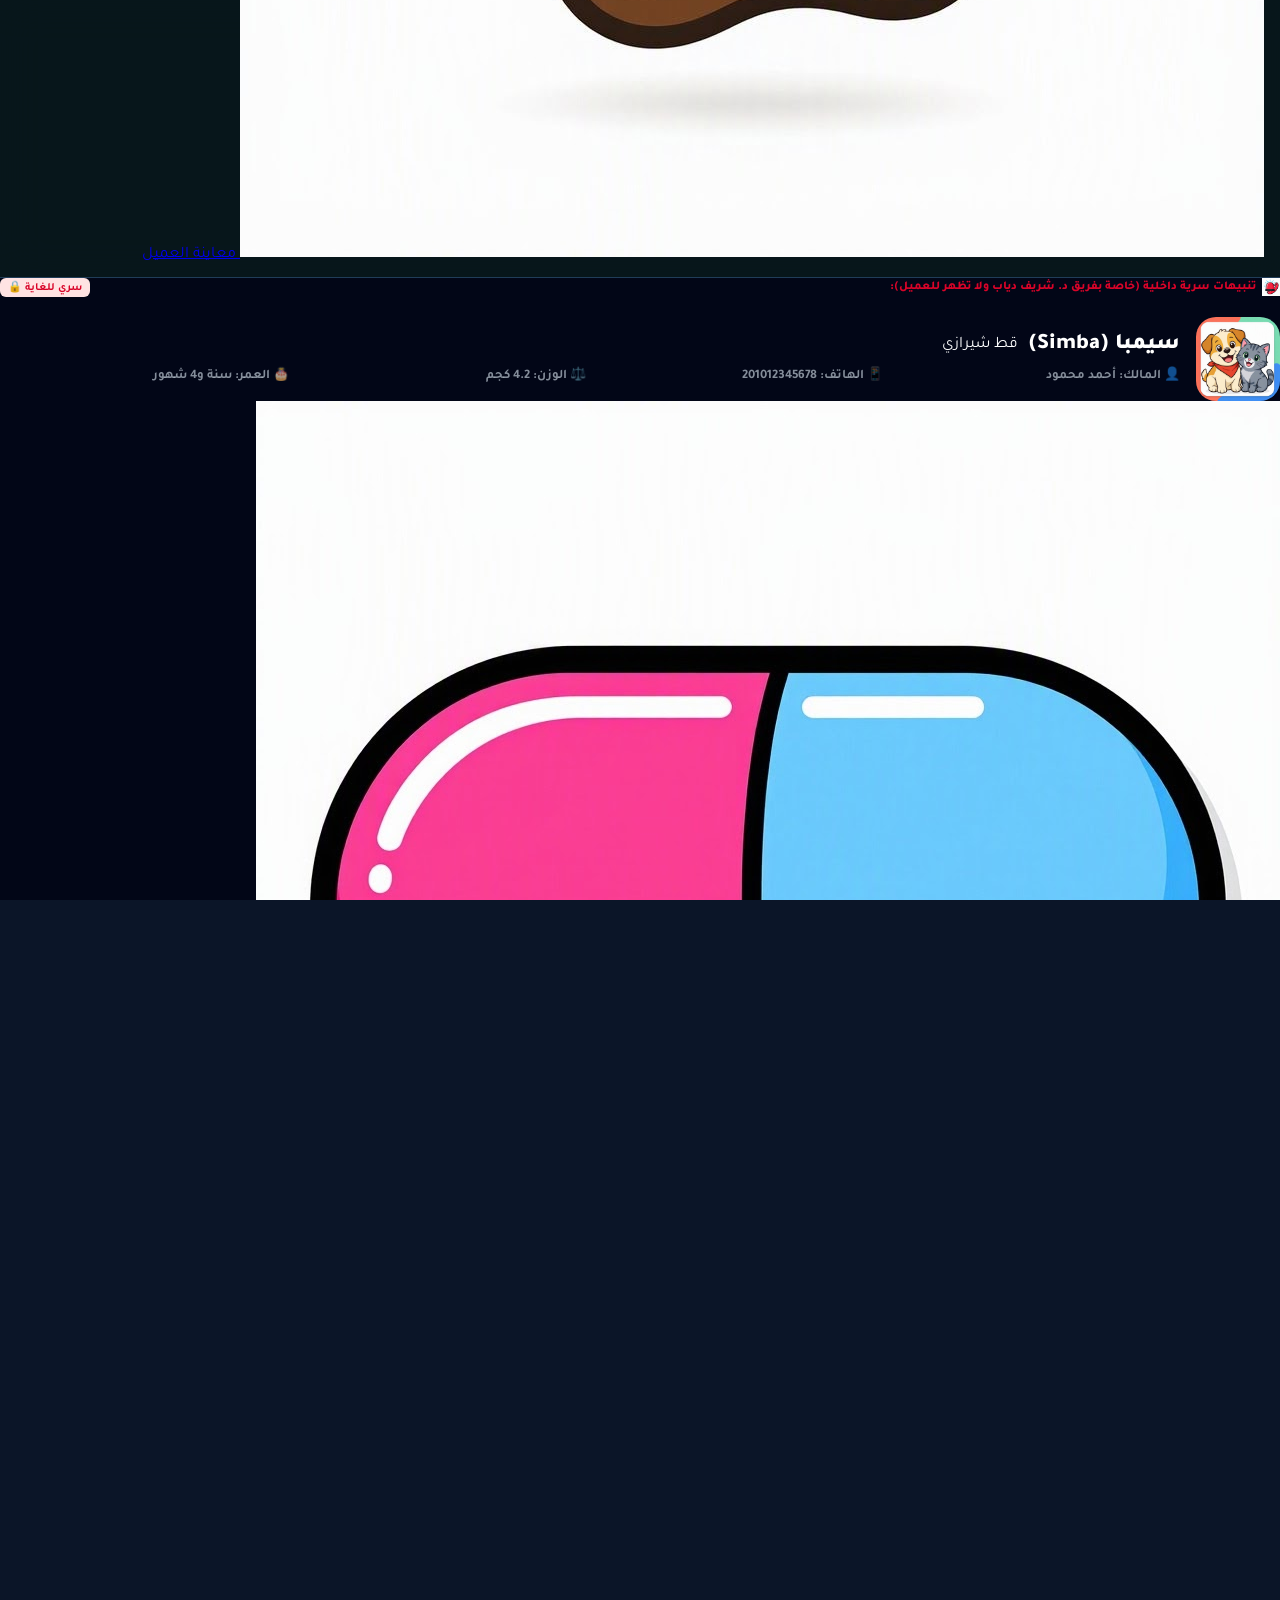
<file: patient.html>
<!DOCTYPE html>

<html lang="ar" dir="rtl">

<head>

  <meta charset="UTF-8">

  <meta name="viewport" content="width=device-width, initial-scale=1.0, viewport-fit=cover">

  <title>PetiCare - ملف الهستوري الطبي والسجل السري</title>

  <link rel="preconnect" href="https://fonts.googleapis.com">

  <link rel="preconnect" href="https://fonts.gstatic.com" crossorigin>

  <link href="https://fonts.googleapis.com/css2?family=Cairo:wght@400;600;700;800;900&display=swap" rel="stylesheet">

  <link rel="stylesheet" href="assets/css/style.css">

  <link rel="icon" href="assets/images/logo.jpg">

</head>

<body>

  <div class="app-container">

    <div class="app-overlay">

      <div class="doctor-desktop-wrapper">



        <!-- Header with REAL logo.gif (NO EMOJI!) -->

        <header class="app-header">

          <div class="header-inner">

            <a href="doctor.html" class="brand-section">

              <img src="assets/images/logo.gif" alt="PetiCare Logo" class="brand-logo-img">

              <div class="brand-texts">

                <h1>PetiCare Medical History</h1>

                <p>د. شريف دياب • ملف الهستوري الطبي والتنبيهات السرية للأطباء فقط 🩺</p>

              </div>

            </a>

            <div class="header-actions">

              <a href="tel:01555345999" class="btn-icon-badge" title="طوارئ د. شريف">

                <span>🚨 01555345999</span>

              </a>

              <a href="tel:01555345999" class="btn-icon-badge" title="هاتف العيادة">

                <span>📞 01555345999</span>

              </a>

              <a href="tel:0502383139" class="btn-icon-badge" title="الخط الأرضي">

                <span>☎️ 050 2383139</span>

              </a>

              <a href="doctor.html" class="btn-icon-badge">

                <img src="assets/images/paw-icon.jpg" class="icon-img-sm">

                <span>عودة لغرفة الدكتور</span>

              </a>

              <a href="client.html" class="btn-icon-badge" id="btn-open-client-view">

                <img src="assets/images/paw-icon.jpg" class="icon-img-sm">

                <span>معاينة العميل</span>

              </a>

            </div>

          </div>

        </header>



        <main class="main-content">



          <!-- Patient Identity Card -->

          <div class="card-section" style="border-top: 4px solid var(--primary);">

            

            <!-- SECRET DOCTOR BADGES (CONFIDENTIAL) -->

            <div style="margin-bottom: 14px;">

              <div style="display:flex; align-items:center; justify-content:space-between; margin-bottom:6px;">

                <span style="font-size:12px; font-weight:800; color:#D90429; display:flex; align-items:center; gap:6px;">

                  <img src="assets/images/emergency-call.jpg" style="width:18px; height:18px;">

                  <span>تنبيهات سرية داخلية (خاصة بفريق د. شريف دياب ولا تظهر للعميل):</span>

                </span>

                <span style="font-size:11px; background:#FFE3E3; color:#D90429; padding:2px 8px; border-radius:6px; font-weight:bold;">سري للغاية 🔒</span>

              </div>

              <div id="patient-secret-badges" style="display:flex; gap:8px; flex-wrap:wrap;"></div>

            </div>



            <!-- Basic Info Grid -->

            <div style="display:flex; align-items:center; gap:16px; flex-wrap:wrap;">

              <img src="assets/images/default-avatar.jpg" id="history-avatar" style="width:84px; height:84px; border-radius:20px; border:3px solid var(--primary); object-fit:cover;" alt="Avatar">

              <div style="flex:1;">

                <div style="display:flex; align-items:center; gap:10px;">

                  <h2 id="history-pet-name" style="font-size:22px; font-weight:900; color:var(--secondary);">سيمبا (Simba)</h2>

                  <span id="history-species-badge" class="badge badge-surgery">قط شيرازي</span>

                </div>

                <div style="display:grid; grid-template-columns: repeat(auto-fit, minmax(130px, 1fr)); gap:8px; margin-top:8px; font-size:13px; color:var(--text-muted); font-weight:700;">

                  <div>👤 المالك: <span id="history-owner-name" style="color:var(--secondary);">أحمد محمود</span></div>

                  <div>📱 الهاتف: <span id="history-owner-phone" style="direction:ltr; display:inline-block; color:var(--secondary);">201012345678</span></div>

                  <div>⚖️ الوزن: <span id="history-weight" style="color:var(--secondary);">4.2 كجم</span></div>

                  <div>🎂 العمر: <span id="history-age" style="color:var(--secondary);">سنة و4 شهور</span></div>

                </div>

              </div>

            </div>

          </div>



          <!-- Medical Log History -->

          <div class="card-section">

            <div class="card-title">

              <div class="card-title-text">

                <img src="assets/images/pill-icon.jpg" class="icon-img-sm">

                <span>السجل المرضي والزيارات السابقة (Clinical Visits Log)</span>

              </div>

              <button class="btn-action btn-secondary" onclick="addNewLogEntry()" style="font-size:12px;">+ إضافة زيارة جديدة</button>

            </div>



            <div id="history-timeline-container" style="display:flex; flex-direction:column; gap:12px;"></div>

          </div>



          <!-- Before & After Photo Album -->

          <div class="card-section">

            <div class="card-title">

              <div class="card-title-text">

                <img src="assets/images/play-button.jpg" class="icon-img-sm">

                <span>ألبوم صور الحالة (قبل وبعد العلاج) - TikTok & Medical Archive</span>

              </div>

            </div>



            <div style="display:grid; grid-template-columns: 1fr 1fr; gap:14px; margin-top:10px;">

              <div style="background:rgba(248, 250, 252, 0.85); border:2px dashed #CBD5E1; border-radius:14px; padding:12px; text-align:center;">

                <span class="badge" style="background:#E63946; color:#FFF; margin-bottom:8px;">قبل العلاج</span>

                <img src="assets/images/default-avatar.jpg" style="width:100%; height:130px; object-fit:cover; border-radius:10px;">

                <p style="font-size:11px; color:var(--text-muted); margin-top:6px;">صورة الدخول والفحص المبدئي</p>

              </div>

              <div style="background:rgba(248, 250, 252, 0.85); border:2px dashed #CBD5E1; border-radius:14px; padding:12px; text-align:center;">

                <span class="badge" style="background:#2EC4B6; color:#FFF; margin-bottom:8px;">بعد التعافي ✨</span>

                <img src="assets/images/default-avatar.jpg" style="width:100%; height:130px; object-fit:cover; border-radius:10px;">

                <p style="font-size:11px; color:var(--text-muted); margin-top:6px;">بعد التئام الخياطة التجميلية مع د. شريف</p>

              </div>

            </div>



            <div style="margin-top:16px; text-align:center;">

              <button onclick="window.location.href='doctor.html'" class="btn-action btn-primary" style="padding:10px 20px;">

                <img src="assets/images/play-button.jpg" class="icon-img-sm">

                <span>الانتقال لتجهيز كارت التيك توك من أستوديو العيادة</span>

              </button>

            </div>

          </div>



        </main>

      </div>

    </div>

  </div>



  <script src="assets/js/supabase.min.js"></script>
    <script src="assets/js/cloud_sync.js"></script>
    <script src="assets/js/data.js"></script>

  <script>

    document.addEventListener('DOMContentLoaded', () => {

      const params = new URLSearchParams(window.location.search);

      const pid = params.get('id') || 'PT-101';

      const patient = PetiCareDB.getPatientById(pid);



      if (!patient) return;



      const currentRole = PetiCareDB.getRole ? PetiCareDB.getRole() : 'admin';

      document.getElementById('history-pet-name').textContent = patient.petName;

      document.getElementById('history-owner-name').textContent = patient.ownerName;

      const maskedPhone = PetiCareDB.maskPhone ? PetiCareDB.maskPhone(patient.phone, currentRole) : patient.phone;

      document.getElementById('history-owner-phone').textContent = maskedPhone;

      document.getElementById('history-weight').textContent = patient.weight + ' كجم';

      document.getElementById('history-age').textContent = patient.age;

      document.getElementById('history-species-badge').textContent = patient.speciesName;

      document.getElementById('btn-open-client-view').href = `client.html?pid=${patient.id}`;



      const badgesContainer = document.getElementById('patient-secret-badges');

      let alertsHtml = '';

      if (patient.doctorAlerts && patient.doctorAlerts.length > 0) {

        alertsHtml += patient.doctorAlerts.map(a => `

          <div style="background:#FFEAEA; color:#D90429; padding:6px 12px; border-radius:8px; font-size:12px; font-weight:800; border:1px solid #FFCCD2; display:inline-flex; align-items:center; gap:6px;">

            <img src="assets/images/emergency-call.jpg" style="width:16px; height:16px;">

            <span>${a.text}</span>

          </div>

        `).join('');

      }

      if (patient.allergies && patient.allergies.length > 0) {

        alertsHtml += patient.allergies.map(al => `

          <div style="background:#FFF3CD; color:#856404; padding:6px 12px; border-radius:8px; font-size:12px; font-weight:800; border:1px solid #FFEEBA; display:inline-flex; align-items:center; gap:6px;">

            <span>⚠️ حساسية: ${al}</span>

          </div>

        `).join('');

      }

      if (patient.bloodType) {

        alertsHtml += `

          <div style="background:#E2F0D9; color:#385723; padding:6px 12px; border-radius:8px; font-size:12px; font-weight:800; border:1px solid #C5E0B4; display:inline-flex; align-items:center; gap:6px;">

            <span>🩸 فصيلة الدم: ${patient.bloodType}</span>

          </div>

        `;

      }

      badgesContainer.innerHTML = alertsHtml || '<span style="font-size:12px; color:var(--text-muted);">لا توجد تنبيهات حرجة مسجلة لهذه الحالة.</span>';



      const timeline = document.getElementById('history-timeline-container');

      if (patient.history && patient.history.length > 0) {

        timeline.innerHTML = patient.history.map(item => `

          <div style="background:rgba(248, 250, 252, 0.9); border-right:4px solid var(--accent); border-radius:12px; padding:14px; border-top:1px solid #E2E8F0; border-left:1px solid #E2E8F0; border-bottom:1px solid #E2E8F0;">

            <div style="display:flex; justify-content:space-between; align-items:center; margin-bottom:6px;">

              <h4 style="font-size:15px; font-weight:800; color:var(--secondary);">${item.title}</h4>

              <span style="font-size:12px; color:var(--text-muted); background:#EEF2F6; padding:2px 8px; border-radius:6px;">📅 ${item.date}</span>

            </div>

            <p style="font-size:13px; color:var(--text-main); line-height:1.5;">${item.notes}</p>

          </div>

        `).join('');

      }

    });



    function addNewLogEntry() {

      const title = prompt("عنوان الزيارة / الإجراء الطبي:");

      if (!title) return;

      const notes = prompt("الملاحظات الطبية:");

      if (!notes) return;



      const params = new URLSearchParams(window.location.search);

      const pid = params.get('id') || 'PT-101';

      const patient = PetiCareDB.getPatientById(pid);



      patient.history.unshift({

        date: new Date().toISOString().split('T')[0],

        title,

        notes

      });

      PetiCareDB.updatePatient(patient.id, { history: patient.history });

      PetiCareDB.playMeow();

      location.reload();

    }

  </script>


</body>

</html>
</file>
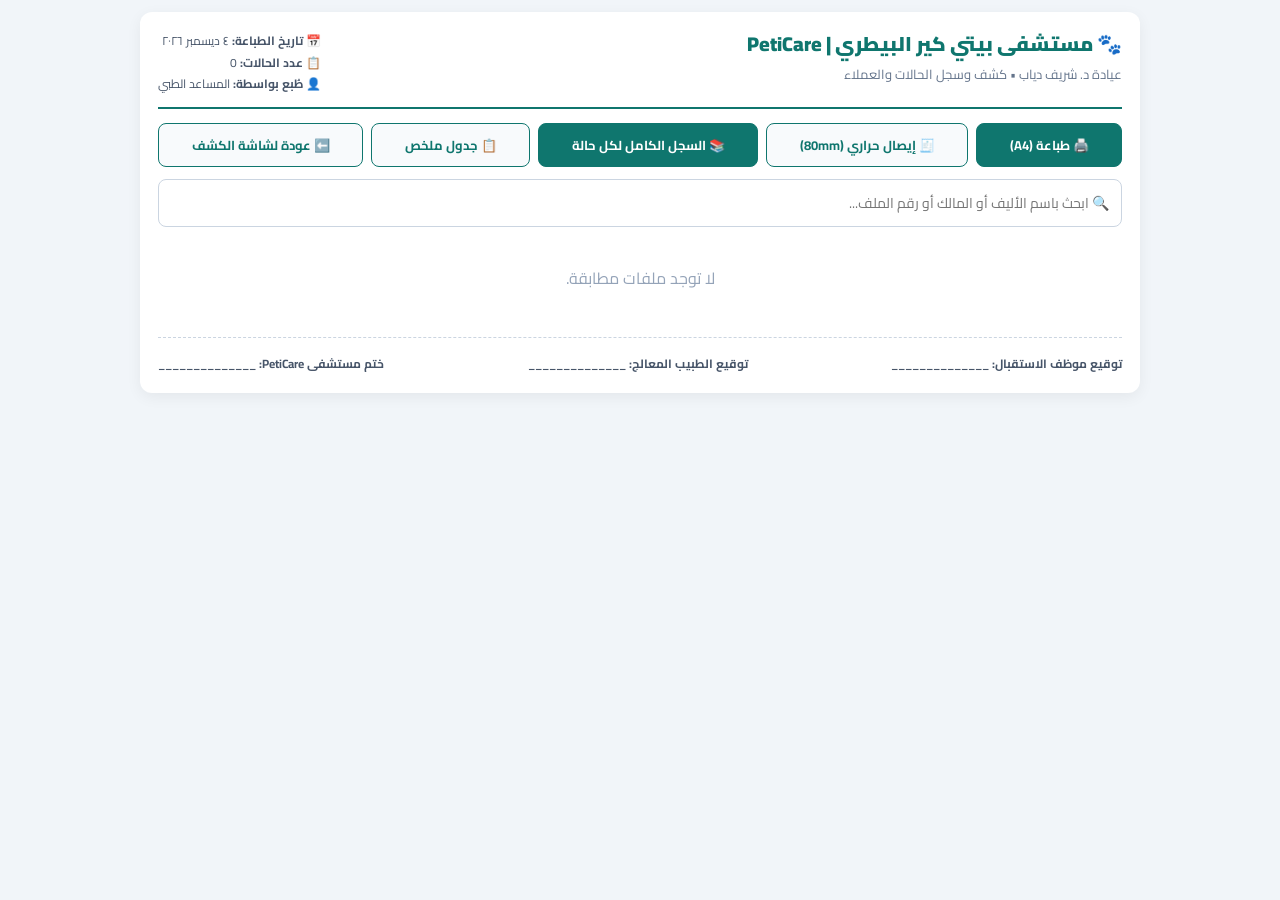
<file: print_sheet.html>
<!DOCTYPE html>
<html lang="ar" dir="rtl">
<head>
    <meta charset="UTF-8">
    <meta name="viewport" content="width=device-width, initial-scale=1.0">
    <title>PetiCare - سجل المرضى للطباعة</title>
    <link href="https://fonts.googleapis.com/css2?family=Cairo:wght@400;600;700;800;900&display=swap" rel="stylesheet">
    <style id="pageStyle">@page { size: A4 portrait; margin: 10mm; }
        /* Thermal 80mm Receipt Styles (v49) */
        body.thermal-80mm {
            width: 80mm !important;
            max-width: 80mm !important;
            padding: 3mm !important;
            margin: 0 auto !important;
            background: #fff !important;
            font-size: 11px !important;
        }
        body.thermal-80mm .sheet-container {
            max-width: 100% !important;
            padding: 0 !important;
            box-shadow: none !important;
            border: none !important;
        }
        body.thermal-80mm .header-section {
            border-bottom: 1px dashed #000 !important;
            padding-bottom: 6px !important;
            margin-bottom: 8px !important;
        }
        body.thermal-80mm .clinic-brand h1 {
            font-size: 15px !important;
        }
        body.thermal-80mm .patient-block {
            border: 1px solid #cbd5e1 !important;
            margin-bottom: 8px !important;
            padding: 8px !important;
        }
        body.thermal-80mm .footer-signatures {
            display: none !important;
        }
        @media print {
            .no-print, .print-controls, .search-row, .header-actions {
                display: none !important;
            }
            body.thermal-80mm {
                width: 80mm !important;
                margin: 0 !important;
                padding: 2mm !important;
            }
        }

    </style>
    <style>
        * { box-sizing: border-box; font-family: 'Cairo', sans-serif; }
        html { -webkit-text-size-adjust: 100%; }
        body { background: #f1f5f9; color: #0f172a; margin: 0; padding: 12px; }
        .sheet-container { width: 100%; max-width: 1000px; margin: 0 auto; background: #fff; padding: 18px; border-radius: 12px; box-shadow: 0 4px 15px rgba(0,0,0,0.06); }

        /* الرأس */
        .header-section { display: flex; flex-wrap: wrap; justify-content: space-between; align-items: flex-start; gap: 10px; border-bottom: 2px solid #0f766e; padding-bottom: 12px; margin-bottom: 14px; }
        .clinic-brand h1 { margin: 0; font-size: 20px; line-height: 1.4; color: #0f766e; font-weight: 900; }
        .clinic-brand p { margin: 4px 0 0; font-size: 13px; color: #64748b; }
        .header-meta { font-size: 12px; color: #475569; line-height: 1.8; }

        /* شريط الأدوات (لا يُطبع) */
        .actions-bar { display: flex; flex-wrap: wrap; gap: 8px; margin-bottom: 12px; }
        .btn { background: #0f766e; color: #fff; border: 1px solid #0f766e; padding: 9px 14px; border-radius: 8px; font-size: 13px; font-weight: 700; cursor: pointer; display: inline-flex; align-items: center; justify-content: center; gap: 6px; text-decoration: none; white-space: nowrap; flex: 1 1 auto; }
        .btn-outline { background: #f8fafc; color: #0f766e; }
        .btn.active { background: #0f766e; color: #fff; }
        .btn-outline:not(.active) { background: #f8fafc; color: #0f766e; }
        .search-row { margin-bottom: 14px; }
        .search-row input { width: 100%; padding: 10px 12px; border: 1px solid #cbd5e1; border-radius: 8px; font-size: 14px; }

        /* بطاقة المريض */
        .patient-block { border: 1px solid #94a3b8; border-radius: 8px; margin-bottom: 14px; overflow: hidden; }
        .patient-head { background: #f0fdfa; border-bottom: 1px solid #94a3b8; padding: 8px 10px; display: grid; grid-template-columns: repeat(3, 1fr); gap: 4px 12px; font-size: 12px; }
        .patient-head .title { grid-column: 1 / -1; font-size: 15px; font-weight: 900; color: #0f766e; }
        .patient-head b { color: #475569; font-weight: 700; }
        .patient-head .wide { grid-column: 1 / -1; }
        .chronic { color: #b91c1c; font-weight: 700; }

        /* الجداول: تتقسم على عرض الصفحة بدل ما تطلع بره */
        .table-wrap { width: 100%; overflow-x: auto; -webkit-overflow-scrolling: touch; }
        table { width: 100%; min-width: 620px; border-collapse: collapse; table-layout: fixed; }
        th, td { border: 1px solid #cbd5e1; padding: 6px 7px; font-size: 12px; text-align: right; vertical-align: top; word-break: break-word; overflow-wrap: anywhere; }
        th { background: #f1f5f9; color: #0f766e; font-weight: 800; }
        tr:nth-child(even) td { background: #fcfcfc; }
        .badge { background: #e0f2fe; color: #0369a1; padding: 1px 7px; border-radius: 6px; font-size: 11px; font-weight: 700; }
        .muted { color: #94a3b8; }
        .ltr { direction: ltr; text-align: right; }

        .footer-signatures { margin-top: 24px; display: flex; flex-wrap: wrap; justify-content: space-between; gap: 10px; padding-top: 14px; border-top: 1px dashed #cbd5e1; font-size: 12px; font-weight: 700; color: #475569; }

        @media (max-width: 640px) {
            body { padding: 6px; }
            .sheet-container { padding: 12px; }
            .patient-head { grid-template-columns: 1fr 1fr; }
        }

        @media print {
            body { background: #fff; padding: 0; }
            .sheet-container { box-shadow: none; padding: 0; max-width: 100%; border-radius: 0; }
            .actions-bar, .search-row, .no-print { display: none !important; }
            .table-wrap { overflow: visible; }
            table { min-width: 0; }
            thead { display: table-header-group; }
            tr { page-break-inside: avoid; }
            .patient-block { page-break-inside: auto; }
            .patient-head { page-break-after: avoid; }
            th, .patient-head { background-color: #f1f5f9 !important; -webkit-print-color-adjust: exact; print-color-adjust: exact; }
        }
    </style>
</head>
<body>
    <div class="sheet-container">
        <div class="header-section">
            <div class="clinic-brand">
                <h1>🐾 مستشفى بيتي كير البيطري | PetiCare</h1>
                <p>عيادة د. شريف دياب • كشف وسجل الحالات والعملاء</p>
            </div>
            <div class="header-meta">
                <div>📅 <strong>تاريخ الطباعة:</strong> <span id="printDate"></span></div>
                <div>📋 <strong>عدد الحالات:</strong> <span id="patientCount">0</span></div>
                <div>👤 <strong>طُبع بواسطة:</strong> <span id="printedBy">-</span></div>
            </div>
        </div>

        <div class="actions-bar no-print">
            <button type="button" class="btn" onclick="window.print()">🖨️ طباعة (A4)</button>
            
            <button type="button" class="btn btn-outline" id="btnToggleThermal" onclick="toggleThermalMode()">🧾 إيصال حراري (80mm)</button>
            <button type="button" class="btn btn-outline active" id="btnModeFull" onclick="setMode('full')">📚 السجل الكامل لكل حالة</button>
            <button type="button" class="btn btn-outline" id="btnModeSummary" onclick="setMode('summary')">📋 جدول ملخص</button>
            <button type="button" class="btn btn-outline" id="btnBlank" onclick="addBlankRows(10)" style="display:none;">➕ 10 أسطر فارغة للكتابة اليدوية</button>
            <a href="doctor.html" class="btn btn-outline">⬅️ عودة لشاشة الكشف</a>
        </div>

        <div class="search-row no-print">
            <input type="search" id="filterInput" placeholder="🔍 ابحث باسم الأليف أو المالك أو رقم الملف..." oninput="render()">
        </div>

        <div id="content"></div>

        <div class="footer-signatures">
            <div>توقيع موظف الاستقبال: ______________</div>
            <div>توقيع الطبيب المعالج: ______________</div>
            <div>ختم مستشفى PetiCare: ______________</div>
        </div>
    </div>

    <script src="assets/js/data.js"></script>
    <script>
        const petiData = new PetiCareData();
        const session = petiData.getCurrentSession();
        const uname = session ? String(session.username || '').toLowerCase() : '';
        // رقم الهاتف يظهر للأدمن فقط. أي حساب آخر أو بدون تسجيل دخول لا يرى الرقم
        const IS_ADMIN = !!session && (session.role === 'admin' || uname === 'admin' || uname === 'sherif');

        function esc(v) {
            return String(v == null ? '' : v).replace(/&/g, '&amp;').replace(/</g, '&lt;').replace(/>/g, '&gt;').replace(/"/g, '&quot;');
        }
        function sortedVisits(p) {
            return (p.visits || []).slice().sort((a, b) => {
                const d = String(b.date || '').localeCompare(String(a.date || ''));
                return d !== 0 ? d : (b.updatedAt || 0) - (a.updatedAt || 0);
            });
        }

        document.getElementById('printDate').textContent = new Date().toLocaleDateString('ar-EG', { year: 'numeric', month: 'long', day: 'numeric' });
        document.getElementById('printedBy').textContent = session ? (typeof pcActorLabel === 'function' ? pcActorLabel(session) : session.name) : 'غير مسجل دخول';

        const urlParams = new URLSearchParams(window.location.search);
        const filterId = urlParams.get('id') || urlParams.get('patient_id');
        const allPatients = petiData.getPatients() || [];
        let mode = 'full';

        function setMode(m) {
            mode = m;
            document.getElementById('btnModeFull').classList.toggle('active', m === 'full');
            document.getElementById('btnModeSummary').classList.toggle('active', m === 'summary');
            document.getElementById('btnBlank').style.display = m === 'summary' ? 'inline-flex' : 'none';
            // الجدول الملخص عريض فيُطبع بالعرض، والسجل الكامل بالطول
            document.getElementById('pageStyle').textContent = '@page { size: A4 ' + (m === 'summary' ? 'landscape' : 'portrait') + '; margin: 10mm; }';
            render();
        }

        function currentList() {
            let list = filterId ? allPatients.filter(p => String(p.id) === String(filterId)) : allPatients;
            const q = (document.getElementById('filterInput').value || '').trim().toLowerCase();
            if (q) {
                list = list.filter(p => (p.name || '').toLowerCase().includes(q) || (p.ownerName || '').toLowerCase().includes(q) || String(p.id).toLowerCase().includes(q));
            }
            return list;
        }

        function fullHtml(p) {
            const visits = sortedVisits(p);
            const rows = visits.length ? visits.map((v, i) => `
                <tr>
                    <td style="width:6%; text-align:center;">${visits.length - i}</td>
                    <td style="width:12%;">${esc(v.date)}</td>
                    <td style="width:9%;">${esc(v.doctorName || '-')}</td>
                    <td style="width:19%;">${esc(v.diagnosis)}</td>
                    <td style="width:19%;">${esc(v.treatment)}</td>
                    <td style="width:13%;">${esc(v.dosage)}</td>
                    <td style="width:12%;">${esc(v.labs && v.labs !== 'لا توجد تحاليل' && v.labs !== 'لا يوجد' ? v.labs : '')}</td>
                    <td style="width:10%;">${esc(v.followUpDate)}</td>
                </tr>`).join('') : '<tr><td colspan="8" class="muted" style="text-align:center;">لا توجد زيارات مسجلة</td></tr>';
            return `
            <div class="patient-block">
                <div class="patient-head">
                    <div class="title">🐾 ${esc(p.name)} <span class="badge">${esc(p.type)}</span> &nbsp; ملف #${esc(p.id)}</div>
                    <div><b>الوزن:</b> ${p.weight ? esc(p.weight) : '-'}</div>
                    <div><b>المالك:</b> ${esc(p.ownerName)}</div>
                    ${IS_ADMIN ? `<div><b>الهاتف:</b> <span class="ltr">${esc(p.phone)}</span></div>` : '<div></div>'}
                    <div><b>تاريخ فتح الملف:</b> ${esc(p.createdAt || '-')}</div>
                    <div><b>فُتح بواسطة:</b> ${esc(p.createdBy || '-')}</div>
                    <div><b>عدد الزيارات:</b> ${visits.length}</div>
                    ${p.chronicNotes ? `<div class="wide chronic">⚠️ حالة مزمنة / ملاحظات: ${esc(p.chronicNotes)}</div>` : ''}
                </div>
                <div class="table-wrap">
                    <table>
                        <thead><tr>
                            <th>م</th><th>التاريخ</th><th>الدكتور</th><th>التشخيص</th><th>العلاج</th><th>الجرعة</th><th>التحاليل</th><th>الإعادة</th>
                        </tr></thead>
                        <tbody>${rows}</tbody>
                    </table>
                </div>
            </div>`;
        }

        function summaryHtml(list) {
            const cols = IS_ADMIN ? 9 : 8;
            const rows = list.map(p => {
                const vs = sortedVisits(p);
                const last = vs[0];
                const lastTxt = last
                    ? `<strong>${esc(last.date)}</strong><br>${esc(last.diagnosis)}<br><small>${esc(last.treatment)}</small>`
                    : '<span class="muted">لا توجد زيارات</span>';
                return `<tr>
                    <td style="text-align:center; font-weight:700;">#${esc(p.id)}</td>
                    <td style="font-weight:700;">${esc(p.name)}</td>
                    <td><span class="badge">${esc(p.type)}</span></td>
                    <td>${p.weight ? esc(p.weight) : '-'}</td>
                    <td>${esc(p.ownerName)}</td>
                    ${IS_ADMIN ? `<td class="ltr">${esc(p.phone)}</td>` : ''}
                    <td style="text-align:center;">${vs.length}</td>
                    <td>${lastTxt}</td>
                    <td>${esc(p.chronicNotes || '')}</td>
                </tr>`;
            }).join('') || `<tr><td colspan="${cols}" class="muted" style="text-align:center;">لا توجد ملفات</td></tr>`;
            return `<div class="table-wrap"><table style="min-width:720px;">
                <thead><tr>
                    <th style="width:8%;">رقم الملف</th><th style="width:11%;">اسم الأليف</th><th style="width:9%;">النوع</th><th style="width:7%;">الوزن</th><th style="width:13%;">المالك</th>
                    ${IS_ADMIN ? '<th style="width:12%;">الهاتف</th>' : ''}
                    <th style="width:7%;">الزيارات</th><th>آخر زيارة (تشخيص وعلاج)</th><th style="width:14%;">ملاحظات / حالة مزمنة</th>
                </tr></thead>
                <tbody id="summaryBody">${rows}</tbody></table></div>`;
        }

        function render() {
            const list = currentList();
            document.getElementById('patientCount').textContent = list.length;
            if (filterId && list.length > 0) {
                document.title = 'PetiCare - سجل المريض #' + list[0].id + ' (' + list[0].name + ')';
            }
            const box = document.getElementById('content');
            if (list.length === 0) {
                box.innerHTML = '<p class="muted" style="text-align:center; padding:20px;">لا توجد ملفات مطابقة.</p>';
                return;
            }
            box.innerHTML = mode === 'full' ? list.map(fullHtml).join('') : summaryHtml(list);
        }

        function addBlankRows(count) {
            const body = document.getElementById('summaryBody');
            if (!body) return;
            const cols = IS_ADMIN ? 9 : 8;
            let html = '';
            for (let i = 0; i < count; i++) {
                html += '<tr style="height:38px;">' + '<td></td>'.repeat(cols) + '</tr>';
            }
            body.insertAdjacentHTML('beforeend', html);
        }

        // لو الصفحة مفتوحة لمريض واحد نعرض سجله الكامل مباشرة
        render();
    </script>

</body>
</html>
</file>
<file: assets/css/style.css>
/*
 * PetiCare Animal Hospital - Mobile-First Glassmorphism Stylesheet
 * Assets / CSS / style.css
 */

@import url('https://fonts.googleapis.com/css2?family=Cairo:wght@400;600;700;800;900&family=Tajawal:wght@400;500;700;800&display=swap');

:root {
    --primary-blue: #2563eb;
    --primary-blue-dark: #1d4ed8;
    --primary-blue-light: #3b82f6;
    --primary-teal: #2563eb;
    --primary-teal-dark: #1e40af;
    --primary-teal-glow: rgba(37, 99, 235, 0.45);
    --accent-emerald: #0ea5e9;
    --accent-amber: #f59e0b;
    --accent-coral: #ef4444;
    --whatsapp-green: #25d366;
    --whatsapp-dark: #128c7e;
    
    --glass-bg: rgba(15, 23, 42, 0.65);
    --glass-bg-hover: rgba(30, 41, 59, 0.75);
    --glass-bg-active: rgba(30, 58, 138, 0.85);
    --glass-border: rgba(96, 165, 250, 0.28);
    --glass-border-glow: rgba(59, 130, 246, 0.65);
    --glass-shadow: 0 8px 32px 0 rgba(2, 6, 23, 0.45);
    
    --text-primary: #ffffff;
    --text-secondary: rgba(241, 245, 249, 0.88);
    --text-muted: rgba(203, 213, 225, 0.65);
    --text-dark: #0f172a;
    
    --safe-top: env(safe-area-inset-top, 0px);
    --safe-bottom: env(safe-area-inset-bottom, 0px);
    --bottom-nav-height: 64px;
}

* {
    margin: 0;
    padding: 0;
    box-sizing: border-box;
    -webkit-tap-highlight-color: transparent;
    font-family: 'Tajawal', 'Cairo', -apple-system, BlinkMacSystemFont, 'Segoe UI', Roboto, sans-serif;
}

html, body {
    width: 100%;
    height: 100%;
    overflow: hidden;
    background: radial-gradient(circle at 50% 20%, #1e3a8a 0%, #0f172a 60%, #020617 100%);
    background-color: #0b1528;
    color: var(--text-primary);
    direction: rtl;
    text-align: right;
    user-select: none;
    -webkit-font-smoothing: antialiased;
}

/* App Main Container (100dvh & Mobile Viewport) */
.mobile-app-wrapper {
    position: relative;
    width: 100%;
    max-width: 480px; /* Constrains nicely on Desktop while 100% on Mobile */
    margin: 0 auto;
    height: 100vh;
    height: 100dvh;
    display: flex;
    flex-direction: column;
    overflow: hidden;
    box-shadow: 0 0 50px rgba(0, 0, 0, 0.5);
    
    /* Background configured as requested: assets/images/app-bg.jpg with 100% 100% fit */
    background-color: #0c241e;
    background-image: 
        linear-gradient(180deg, rgba(10, 28, 23, 0.75) 0%, rgba(9, 23, 19, 0.88) 100%),
        url('../images/app-bg.jpg');
    background-position: center center;
    background-repeat: no-repeat;
    background-size: 100% 100%;
}

/* Splash Screen (2.5s duration) */
.splash-screen {
    position: absolute;
    inset: 0;
    z-index: 9999;
    display: flex;
    flex-direction: column;
    align-items: center;
    justify-content: center;
    background: radial-gradient(circle at center, #134237 0%, #081a15 100%);
    transition: opacity 0.6s ease, transform 0.6s ease;
}

.splash-screen.splash-fade-out {
    opacity: 0;
    transform: scale(1.06);
    pointer-events: none;
}

.splash-content {
    display: flex;
    flex-direction: column;
    align-items: center;
    text-align: center;
    padding: 24px;
}

.splash-logo-box {
    width: 130px;
    height: 130px;
    border-radius: 28px;
    background: rgba(255, 255, 255, 0.08);
    backdrop-filter: blur(12px);
    border: 1px solid rgba(255, 255, 255, 0.2);
    display: flex;
    align-items: center;
    justify-content: center;
    box-shadow: 0 15px 35px rgba(0, 0, 0, 0.4), 0 0 25px var(--primary-teal-glow);
    margin-bottom: 20px;
    overflow: hidden;
    animation: splashPulse 2s infinite ease-in-out;
}

.splash-logo-img {
    width: 100%;
    height: 100%;
    object-fit: cover;
}

.splash-fallback-icon {
    font-size: 60px;
    line-height: 1;
}

.splash-title {
    font-size: 26px;
    font-weight: 800;
    letter-spacing: -0.5px;
    color: #ffffff;
    margin-bottom: 6px;
    text-shadow: 0 2px 10px rgba(0, 0, 0, 0.5);
}

.splash-subtitle {
    font-size: 14px;
    color: var(--primary-teal);
    font-weight: 600;
    letter-spacing: 1px;
}

.splash-spinner {
    margin-top: 32px;
    width: 32px;
    height: 32px;
    border: 3px solid rgba(255, 255, 255, 0.15);
    border-top-color: var(--primary-teal);
    border-radius: 50%;
    animation: spin 0.8s linear infinite;
}

@keyframes splashPulse {
    0%, 100% { transform: scale(1); }
    50% { transform: scale(1.05); }
}

@keyframes spin {
    to { transform: rotate(360deg); }
}

/* App Header */
.app-header {
    flex-shrink: 0;
    padding: calc(var(--safe-top) + 12px) 16px 12px 16px;
    background: rgba(14, 38, 32, 0.55);
    backdrop-filter: blur(20px);
    -webkit-backdrop-filter: blur(20px);
    border-bottom: 1px solid var(--glass-border);
    display: flex;
    align-items: center;
    justify-content: space-between;
    z-index: 10;
}

.header-brand {
    display: flex;
    align-items: center;
    gap: 10px;
}

.header-logo-frame {
    width: 44px;
    height: 44px;
    border-radius: 12px;
    background: rgba(255, 255, 255, 0.1);
    border: 1px solid rgba(255, 255, 255, 0.25);
    display: flex;
    align-items: center;
    justify-content: center;
    overflow: hidden;
    box-shadow: 0 4px 12px rgba(0, 0, 0, 0.2);
}

.header-logo-img {
    width: 100%;
    height: 100%;
    object-fit: cover;
}

.header-text {
    display: flex;
    flex-direction: column;
}

.clinic-title {
    font-size: 17px;
    font-weight: 800;
    color: #ffffff;
    line-height: 1.2;
}

.clinic-sub {
    font-size: 11px;
    color: var(--primary-teal);
    font-weight: 600;
}

.header-badge {
    background: rgba(16, 185, 129, 0.2);
    border: 1px solid rgba(16, 185, 129, 0.4);
    color: #6ee7b7;
    font-size: 11px;
    font-weight: 700;
    padding: 4px 10px;
    border-radius: 20px;
    display: flex;
    align-items: center;
    gap: 4px;
}

.status-dot {
    width: 6px;
    height: 6px;
    border-radius: 50%;
    background-color: #10b981;
    box-shadow: 0 0 8px #10b981;
}

.cloud-sync-pill {
    background: rgba(16, 185, 129, 0.15);
    border: 1px solid rgba(16, 185, 129, 0.35);
    color: #34d399;
    font-size: 11px;
    font-weight: 700;
    padding: 4px 10px;
    border-radius: 20px;
    display: inline-flex;
    align-items: center;
    gap: 5px;
    cursor: pointer;
    user-select: none;
    transition: all 0.25s ease;
}

.cloud-sync-pill:hover {
    background: rgba(16, 185, 129, 0.25);
    border-color: rgba(52, 211, 153, 0.6);
    box-shadow: 0 0 10px rgba(16, 185, 129, 0.2);
}

.cloud-sync-pill.syncing {
    background: rgba(59, 130, 246, 0.2);
    border-color: rgba(96, 165, 250, 0.5);
    color: #60a5fa;
    animation: radarPulseGlow 1.5s infinite ease-in-out;
}

.cloud-sync-pill.error {
    background: rgba(239, 68, 68, 0.2);
    border-color: rgba(239, 68, 68, 0.5);
    color: #fca5a5;
}

/* App Main Content Area */
.app-main {
    flex: 1;
    overflow-y: auto;
    overflow-x: hidden;
    position: relative;
    padding-bottom: calc(var(--bottom-nav-height) + var(--safe-bottom) + 20px);
    -webkit-overflow-scrolling: touch;
}

/* Custom Scrollbar */
.app-main::-webkit-scrollbar {
    width: 4px;
}
.app-main::-webkit-scrollbar-thumb {
    background: rgba(255, 255, 255, 0.2);
    border-radius: 4px;
}

/* Tab Sections */
.app-section {
    display: none;
    padding: 16px;
    opacity: 0;
    transform: translateY(8px);
    transition: opacity 0.25s ease, transform 0.25s ease;
}

.app-section.active {
    display: block;
    opacity: 1;
    transform: translateY(0);
}

/* Section Title Pill */
.section-header-pill {
    display: flex;
    align-items: center;
    justify-content: space-between;
    margin-bottom: 16px;
}

.section-headline {
    font-size: 19px;
    font-weight: 800;
    color: #ffffff;
    display: flex;
    align-items: center;
    gap: 8px;
}

/* Glassmorphism Cards */
.glass-card {
    background: rgba(255, 255, 255, 0.12);
    backdrop-filter: blur(18px);
    -webkit-backdrop-filter: blur(18px);
    border: 1px solid var(--glass-border);
    border-radius: 20px;
    padding: 18px;
    margin-bottom: 16px;
    box-shadow: var(--glass-shadow);
    position: relative;
    overflow: hidden;
}

.glass-card::before {
    content: '';
    position: absolute;
    top: 0;
    right: 0;
    left: 0;
    height: 1px;
    background: linear-gradient(90deg, transparent, rgba(255, 255, 255, 0.4), transparent);
}

/* Form Styles */
.form-group {
    margin-bottom: 14px;
}

.form-group label {
    display: block;
    font-size: 13px;
    font-weight: 700;
    color: var(--text-secondary);
    margin-bottom: 6px;
}

.form-group label span.req {
    display: none !important;
}

.input-glass, .select-glass, .textarea-glass {
    width: 100%;
    background: rgba(13, 33, 27, 0.65);
    border: 1px solid rgba(255, 255, 255, 0.2);
    border-radius: 12px;
    padding: 12px 14px;
    font-size: 14px;
    color: #ffffff;
    outline: none;
    transition: all 0.2s ease;
    box-shadow: inset 0 2px 4px rgba(0, 0, 0, 0.2);
}

.input-glass::placeholder, .textarea-glass::placeholder {
    color: rgba(255, 255, 255, 0.4);
}

.input-glass:focus, .select-glass:focus, .textarea-glass:focus {
    border-color: var(--primary-teal);
    background: rgba(13, 33, 27, 0.85);
    box-shadow: 0 0 0 3px var(--primary-teal-glow);
}

.textarea-glass {
    resize: none;
    line-height: 1.5;
}

.form-row-2 {
    display: grid;
    grid-template-columns: 1fr 1fr;
    gap: 12px;
}

/* Voice Recognition Banner & Controls */
.voice-banner {
    display: none !important;
    background: linear-gradient(135deg, rgba(15, 163, 140, 0.25) 0%, rgba(16, 185, 129, 0.12) 100%);
    border: 1px solid rgba(15, 163, 140, 0.4);
    border-radius: 20px;
    padding: 16px;
    margin-bottom: 16px;
    text-align: center;
}

.voice-mic-container {
    display: flex;
    flex-direction: column;
    align-items: center;
    justify-content: center;
    gap: 12px;
    margin: 8px 0;
}

.btn-mic-round {
    width: 72px;
    height: 72px;
    border-radius: 50%;
    background: linear-gradient(135deg, var(--primary-teal) 0%, var(--primary-teal-dark) 100%);
    border: 3px solid rgba(255, 255, 255, 0.35);
    color: #ffffff;
    font-size: 30px;
    display: flex;
    align-items: center;
    justify-content: center;
    cursor: pointer;
    box-shadow: 0 10px 25px rgba(15, 163, 140, 0.5);
    transition: all 0.25s ease;
}

.btn-mic-round:active {
    transform: scale(0.92);
}

.btn-mic-round.listening-pulse {
    background: linear-gradient(135deg, #ef4444 0%, #b91c1c 100%);
    animation: micWave 1.4s infinite;
    box-shadow: 0 0 30px rgba(239, 68, 68, 0.7);
}

.btn-mic-round:disabled,
.btn-mic-round.mic-cooldown,
.btn-field-mic:disabled,
.btn-field-mic.mic-cooldown {
    opacity: 0.55 !important;
    pointer-events: none !important;
    cursor: not-allowed !important;
    transform: none !important;
    filter: grayscale(30%);
}

@keyframes micWave {
    0% { transform: scale(1); box-shadow: 0 0 0 0 rgba(239, 68, 68, 0.7); }
    70% { transform: scale(1.08); box-shadow: 0 0 0 16px rgba(239, 68, 68, 0); }
    100% { transform: scale(1); box-shadow: 0 0 0 0 rgba(239, 68, 68, 0); }
}

.voice-status-box {
    font-size: 13px;
    padding: 8px 12px;
    border-radius: 12px;
    background: rgba(0, 0, 0, 0.25);
    min-height: 36px;
    display: flex;
    align-items: center;
    justify-content: center;
    margin-top: 6px;
    word-break: break-word;
}

.status-idle { color: var(--text-muted); }
.status-listening { color: #5eead4; font-weight: 700; animation: blinkText 1.5s infinite; }
.status-warning { color: #fcd34d; font-weight: 600; }

@keyframes blinkText {
    0%, 100% { opacity: 1; }
    50% { opacity: 0.65; }
}

/* Simulation Button (Crucial for desktop test) */
.simulation-bar {
    margin-top: 12px;
    padding-top: 10px;
    border-top: 1px dashed rgba(255, 255, 255, 0.2);
    display: flex;
    align-items: center;
    justify-content: center;
}

.btn-simulation {
    background: linear-gradient(135deg, #8b5cf6 0%, #6d28d9 100%);
    color: #ffffff;
    border: 1px solid rgba(255, 255, 255, 0.3);
    padding: 9px 16px;
    border-radius: 12px;
    font-size: 13px;
    font-weight: 800;
    cursor: pointer;
    display: flex;
    align-items: center;
    gap: 8px;
    box-shadow: 0 4px 15px rgba(109, 40, 217, 0.4);
    transition: all 0.2s ease;
}

.btn-simulation:active, .btn-simulation.btn-clicked-anim {
    transform: scale(0.95);
    filter: brightness(1.2);
}

.simulation-hint {
    font-size: 11px;
    color: rgba(255, 255, 255, 0.65);
    margin-top: 6px;
    display: block;
}

/* Voice Field Auto-Highlight Animation */
.voice-field-pulse {
    animation: fieldPulse 1.2s ease forwards;
}

@keyframes fieldPulse {
    0% {
        border-color: #34d399;
        box-shadow: 0 0 15px rgba(52, 211, 153, 0.8);
        background: rgba(16, 185, 129, 0.2);
    }
    100% {
        border-color: rgba(255, 255, 255, 0.2);
        box-shadow: none;
    }
}

/* Quick Card for selected patient */
.patient-quick-card {
    background: rgba(15, 163, 140, 0.15);
    border: 1px solid rgba(15, 163, 140, 0.35);
    border-radius: 14px;
    padding: 12px;
    margin-bottom: 14px;
    display: none;
}

.patient-pill-header {
    display: flex;
    justify-content: space-between;
    align-items: center;
    font-size: 13px;
}

.badge-tag {
    background: rgba(255, 255, 255, 0.15);
    padding: 2px 8px;
    border-radius: 10px;
    font-size: 11px;
    margin-right: 4px;
}

.badge-id {
    background: var(--primary-teal);
    color: #ffffff;
    padding: 2px 8px;
    border-radius: 10px;
    font-size: 11px;
    font-weight: 800;
}

.patient-owner-mini {
    font-size: 12px;
    color: var(--text-secondary);
    margin-top: 4px;
}

.last-visit-notice {
    font-size: 11px;
    color: #a7f3d0;
    margin-top: 4px;
}

/* Photo Upload Elements */
.photos-upload-grid {
    display: grid;
    grid-template-columns: 1fr 1fr;
    gap: 10px;
    margin-bottom: 16px;
}

.upload-box {
    position: relative;
}

.btn-upload-trigger {
    width: 100%;
    background: rgba(255, 255, 255, 0.08);
    border: 1.5px dashed rgba(255, 255, 255, 0.3);
    border-radius: 14px;
    padding: 14px 10px;
    color: var(--text-secondary);
    font-size: 12px;
    font-weight: 700;
    display: flex;
    flex-direction: column;
    align-items: center;
    gap: 6px;
    cursor: pointer;
    transition: all 0.2s ease;
}

.btn-upload-trigger:active {
    background: rgba(255, 255, 255, 0.15);
}

.btn-upload-trigger.has-file {
    border-color: #10b981;
    background: rgba(16, 185, 129, 0.15);
    color: #a7f3d0;
}

.image-mini-preview {
    display: none;
    position: relative;
    margin-top: 8px;
    width: 100%;
    height: 80px;
    border-radius: 10px;
    overflow: hidden;
    border: 1px solid rgba(255, 255, 255, 0.3);
}

.image-mini-preview img {
    width: 100%;
    height: 100%;
    object-fit: cover;
}

.btn-remove-img {
    position: absolute;
    top: 4px;
    left: 4px;
    background: rgba(0, 0, 0, 0.65);
    color: #ffffff;
    border: none;
    width: 22px;
    height: 22px;
    border-radius: 50%;
    font-size: 12px;
    display: flex;
    align-items: center;
    justify-content: center;
    cursor: pointer;
}

/* Computed Follow-up Date badge */
.computed-date-badge {
    display: none;
    background: rgba(245, 158, 11, 0.18);
    border: 1px solid rgba(245, 158, 11, 0.4);
    color: #fde68a;
    padding: 8px 12px;
    border-radius: 10px;
    font-size: 12px;
    margin-top: 8px;
}

/* Buttons */
.btn {
    display: inline-flex;
    align-items: center;
    justify-content: center;
    gap: 8px;
    border: none;
    border-radius: 14px;
    padding: 13px 20px;
    font-size: 15px;
    font-weight: 800;
    cursor: pointer;
    transition: all 0.2s ease;
    text-decoration: none;
}

.btn-block {
    width: 100%;
}

.btn-primary-glass {
    background: linear-gradient(135deg, var(--primary-teal) 0%, var(--primary-teal-dark) 100%);
    color: #ffffff;
    box-shadow: 0 8px 20px rgba(15, 163, 140, 0.4);
    border: 1px solid rgba(255, 255, 255, 0.2);
}

.btn-primary-glass:active {
    transform: scale(0.97);
}

.btn-success-glass {
    background: linear-gradient(135deg, #10b981 0%, #059669 100%);
    color: #ffffff;
    box-shadow: 0 8px 25px rgba(16, 185, 129, 0.45);
    border: 1px solid rgba(255, 255, 255, 0.25);
    font-size: 16px;
    padding: 15px 20px;
}

.btn-success-glass:active {
    transform: scale(0.97);
}

.btn-outline-glass {
    background: rgba(255, 255, 255, 0.08);
    border: 1px solid rgba(255, 255, 255, 0.25);
    color: #ffffff;
}

.btn-sm {
    padding: 8px 12px;
    font-size: 12px;
    border-radius: 10px;
}

/* Patient List Cards */
.patient-card-item {
    padding: 16px;
    margin-bottom: 12px;
}

.patient-card-top {
    display: flex;
    align-items: center;
    gap: 12px;
    margin-bottom: 10px;
}

.pet-avatar {
    width: 48px;
    height: 48px;
    border-radius: 14px;
    background: rgba(255, 255, 255, 0.1);
    display: flex;
    align-items: center;
    justify-content: center;
    font-size: 24px;
    border: 1px solid rgba(255, 255, 255, 0.2);
    flex-shrink: 0;
}

.pet-info-main {
    flex: 1;
}

.pet-title-row {
    display: flex;
    justify-content: space-between;
    align-items: center;
}

.pet-name {
    font-size: 16px;
    font-weight: 800;
    color: #ffffff;
}

.patient-code {
    font-size: 11px;
    font-weight: 800;
    color: var(--primary-teal);
    background: rgba(15, 163, 140, 0.15);
    padding: 2px 8px;
    border-radius: 8px;
}

.pet-details {
    font-size: 12px;
    color: var(--text-secondary);
    margin-top: 2px;
}

.owner-details {
    font-size: 11px;
    color: var(--text-muted);
    margin-top: 2px;
}

.patient-card-body {
    border-top: 1px solid rgba(255, 255, 255, 0.1);
    padding-top: 10px;
    margin-bottom: 12px;
    font-size: 12px;
}

.visit-stats {
    display: flex;
    justify-content: space-between;
    color: var(--text-secondary);
}

.followup-badge {
    margin-top: 6px;
    background: rgba(245, 158, 11, 0.15);
    border: 1px solid rgba(245, 158, 11, 0.3);
    color: #fbbf24;
    padding: 4px 8px;
    border-radius: 8px;
    font-size: 11px;
}

.patient-card-actions {
    display: flex;
    gap: 8px;
}

.patient-card-actions .btn {
    flex: 1;
}

/* Empty State */
.empty-state {
    text-align: center;
    padding: 40px 20px;
    color: var(--text-muted);
}

.empty-icon {
    font-size: 48px;
    margin-bottom: 12px;
    opacity: 0.6;
}

/* Bottom Navigation Bar */
.bottom-nav-bar {
    position: absolute;
    bottom: 0;
    left: 0;
    right: 0;
    height: calc(var(--bottom-nav-height) + var(--safe-bottom));
    padding-bottom: var(--safe-bottom);
    background: rgba(10, 28, 23, 0.85);
    backdrop-filter: blur(25px);
    -webkit-backdrop-filter: blur(25px);
    border-top: 1px solid var(--glass-border);
    display: flex;
    align-items: center;
    justify-content: space-around;
    z-index: 50;
    box-shadow: 0 -5px 25px rgba(0, 0, 0, 0.4);
}

.bottom-nav-item {
    flex: 1;
    display: flex;
    flex-direction: column;
    align-items: center;
    justify-content: center;
    gap: 4px;
    height: 100%;
    color: var(--text-muted);
    text-decoration: none;
    transition: all 0.2s ease;
    cursor: pointer;
    position: relative;
}

.bottom-nav-item .nav-icon {
    font-size: 20px;
    line-height: 1;
    transition: transform 0.2s ease;
}

.bottom-nav-item .nav-label {
    font-size: 11px;
    font-weight: 700;
}

.bottom-nav-item.active {
    color: #ffffff;
}

.bottom-nav-item.active .nav-icon {
    transform: translateY(-2px);
}

.bottom-nav-item.active::after {
    content: '';
    position: absolute;
    top: 0;
    width: 24px;
    height: 3px;
    border-radius: 0 0 4px 4px;
    background: var(--primary-teal);
    box-shadow: 0 0 10px var(--primary-teal);
}

/* Bottom Sheet Modal */
.modal-overlay {
    position: absolute;
    inset: 0;
    background: rgba(0, 0, 0, 0.7);
    backdrop-filter: blur(8px);
    -webkit-backdrop-filter: blur(8px);
    z-index: 100;
    display: flex;
    flex-direction: column;
    justify-content: flex-end;
    opacity: 0;
    pointer-events: none;
    transition: opacity 0.3s ease;
}

.modal-overlay.open {
    opacity: 1;
    pointer-events: auto;
}

.bottom-sheet {
    background: #0f2b23;
    background: linear-gradient(180deg, #13392f 0%, #091a15 100%);
    border-top: 1px solid var(--glass-border);
    border-radius: 26px 26px 0 0;
    padding: 20px 20px calc(var(--safe-bottom) + 20px) 20px;
    max-height: 88vh;
    overflow-y: auto;
    transform: translateY(100%);
    transition: transform 0.35s cubic-bezier(0.16, 1, 0.3, 1);
    box-shadow: 0 -10px 40px rgba(0, 0, 0, 0.6);
}

.bottom-sheet.open {
    transform: translateY(0);
}

.sheet-handle {
    width: 44px;
    height: 5px;
    background: rgba(255, 255, 255, 0.25);
    border-radius: 4px;
    margin: 0 auto 16px auto;
}

.sheet-header {
    display: flex;
    justify-content: space-between;
    align-items: center;
    margin-bottom: 14px;
}

.sheet-title {
    font-size: 18px;
    font-weight: 800;
    color: #ffffff;
}

.btn-close-sheet {
    background: rgba(255, 255, 255, 0.1);
    border: none;
    color: #ffffff;
    width: 32px;
    height: 32px;
    border-radius: 50%;
    font-size: 16px;
    display: flex;
    align-items: center;
    justify-content: center;
    cursor: pointer;
}

.sheet-summary-box {
    background: rgba(255, 255, 255, 0.08);
    border-radius: 14px;
    padding: 14px;
    margin-bottom: 16px;
    font-size: 13px;
    line-height: 1.6;
}

.sheet-summary-box strong {
    color: #5eead4;
}

/* QR Code Display Container */
.qr-container-box {
    background: #ffffff;
    border-radius: 18px;
    padding: 14px;
    display: inline-flex;
    flex-direction: column;
    align-items: center;
    justify-content: center;
    box-shadow: 0 10px 30px rgba(0, 0, 0, 0.4);
    margin: 8px auto 16px auto;
}

.qr-code-wrapper {
    display: flex;
    justify-content: center;
    margin-bottom: 12px;
}

.qr-caption {
    font-size: 11px;
    font-weight: 700;
    color: #0d3b36;
    margin-top: 6px;
}

/* WhatsApp CTA Button */
.btn-whatsapp {
    background: linear-gradient(135deg, var(--whatsapp-green) 0%, var(--whatsapp-dark) 100%);
    color: #ffffff;
    font-size: 16px;
    font-weight: 800;
    box-shadow: 0 8px 25px rgba(37, 211, 102, 0.45);
    border: 1px solid rgba(255, 255, 255, 0.3);
}

.btn-whatsapp:active {
    transform: scale(0.97);
}

/* Patient Full Details Modal */
.full-modal-overlay {
    position: absolute;
    inset: 0;
    background: rgba(0, 0, 0, 0.85);
    backdrop-filter: blur(12px);
    -webkit-backdrop-filter: blur(12px);
    z-index: 120;
    display: none;
    flex-direction: column;
    padding: 20px 16px;
    overflow-y: auto;
}

.full-modal-header {
    display: flex;
    justify-content: space-between;
    align-items: center;
    margin-bottom: 14px;
}

.patient-modal-header-info {
    text-align: center;
    margin-bottom: 16px;
}

.patient-meta-chips {
    display: flex;
    justify-content: center;
    gap: 8px;
    margin: 8px 0;
}

.chip {
    background: rgba(255, 255, 255, 0.12);
    padding: 4px 10px;
    border-radius: 12px;
    font-size: 12px;
}

.chip-id {
    background: var(--primary-teal);
    font-weight: 800;
}

.qr-box-center {
    display: flex;
    flex-direction: column;
    align-items: center;
    margin: 12px 0 16px 0;
}

#patientModalQR {
    background: #ffffff;
    padding: 10px;
    border-radius: 14px;
    margin-bottom: 6px;
}

.mini-visit-card {
    background: rgba(255, 255, 255, 0.08);
    border: 1px solid rgba(255, 255, 255, 0.15);
    border-radius: 14px;
    padding: 12px;
    margin-bottom: 10px;
    font-size: 13px;
}

.m-visit-header {
    display: flex;
    justify-content: space-between;
    align-items: center;
    margin-bottom: 6px;
    color: #5eead4;
}

.m-visit-images {
    display: flex;
    gap: 8px;
    margin-top: 8px;
}

.thumb-img {
    width: 64px;
    height: 64px;
    border-radius: 8px;
    object-fit: cover;
    border: 1px solid rgba(255, 255, 255, 0.3);
    cursor: pointer;
}

/* Toast Container */
.toast-container {
    position: fixed;
    top: calc(var(--safe-top, 0px) + 64px);
    left: 16px;
    right: 16px;
    z-index: 9999;
    display: flex;
    flex-direction: column;
    gap: 8px;
    pointer-events: none;
}

.toast-item {
    background: rgba(15, 33, 27, 0.95);
    border: 1px solid var(--glass-border);
    backdrop-filter: blur(16px);
    border-radius: 14px;
    padding: 12px 16px;
    font-size: 13px;
    font-weight: 700;
    color: #ffffff;
    box-shadow: 0 10px 25px rgba(0, 0, 0, 0.4);
    opacity: 0;
    transform: translateY(-10px);
    transition: all 0.3s ease;
}

.toast-item.show {
    opacity: 1;
    transform: translateY(0);
}

.toast-item.toast-success {
    border-color: #10b981;
    background: rgba(6, 78, 59, 0.92);
}

.toast-item.toast-warning {
    border-color: #f59e0b;
    background: rgba(120, 53, 15, 0.92);
}

.toast-item.toast-error {
    border-color: #ef4444;
    background: rgba(127, 29, 29, 0.92);
}

/* ====================================================
   INLINE PHOTO UPLOAD & FIELD ACTIONS (As Requested)
   ==================================================== */
.field-label-row {
    display: flex;
    justify-content: space-between;
    align-items: center;
    margin-bottom: 6px;
}

.field-label-row label {
    margin-bottom: 0;
}

.btn-field-mic {
    background: rgba(15, 163, 140, 0.2);
    border: 1px solid rgba(15, 163, 140, 0.45);
    color: #5eead4;
    padding: 3px 10px;
    border-radius: 12px;
    font-size: 11px;
    font-weight: 700;
    cursor: pointer;
    transition: all 0.2s ease;
}

.btn-field-mic:active, .btn-field-mic.listening {
    background: #ef4444;
    color: #ffffff;
    border-color: #f87171;
    box-shadow: 0 0 10px rgba(239, 68, 68, 0.6);
}

.input-inline-btn-group {
    display: flex;
    align-items: center;
    gap: 8px;
    width: 100%;
}

.btn-inline-upload {
    flex-shrink: 0;
    background: linear-gradient(135deg, rgba(16, 185, 129, 0.3) 0%, rgba(5, 150, 105, 0.4) 100%);
    border: 1px solid rgba(16, 185, 129, 0.6);
    color: #a7f3d0;
    padding: 10px 14px;
    border-radius: 12px;
    font-size: 12px;
    font-weight: 800;
    display: flex;
    align-items: center;
    gap: 6px;
    cursor: pointer;
    white-space: nowrap;
    transition: all 0.2s ease;
    box-shadow: 0 4px 12px rgba(16, 185, 129, 0.2);
}

.btn-inline-upload:active {
    transform: scale(0.96);
    background: rgba(16, 185, 129, 0.5);
}

.btn-inline-upload.has-file {
    background: linear-gradient(135deg, #059669 0%, #047857 100%);
    color: #ffffff;
    border-color: #34d399;
    box-shadow: 0 0 12px rgba(52, 211, 153, 0.4);
}

.btn-icon-rx {
    background: rgba(16, 185, 129, 0.15);
    border: 1px solid rgba(16, 185, 129, 0.4);
    color: #a7f3d0;
    padding: 3px 8px;
    border-radius: 8px;
    font-size: 13px;
    cursor: pointer;
    display: inline-flex;
    align-items: center;
    justify-content: center;
    transition: all 0.2s ease;
}

.btn-icon-rx:hover, .btn-icon-rx:active {
    background: rgba(16, 185, 129, 0.35);
    transform: scale(1.08);
}

.btn-icon-rx.has-file {
    background: #059669;
    color: #ffffff;
    border-color: #34d399;
    box-shadow: 0 0 8px rgba(52, 211, 153, 0.5);
}

.image-inline-preview {
    display: flex;
    align-items: center;
    gap: 10px;
    background: rgba(16, 185, 129, 0.15);
    border: 1px solid rgba(16, 185, 129, 0.35);
    border-radius: 12px;
    padding: 6px 10px;
    margin-top: 8px;
}

.inline-thumb {
    width: 48px;
    height: 48px;
    border-radius: 8px;
    object-fit: cover;
    border: 1px solid rgba(255, 255, 255, 0.4);
    cursor: pointer;
}

.preview-text {
    flex: 1;
    font-size: 12px;
    color: #a7f3d0;
    font-weight: 700;
}

.btn-remove-inline {
    background: rgba(239, 68, 68, 0.2);
    border: 1px solid rgba(239, 68, 68, 0.4);
    color: #fca5a5;
    padding: 4px 10px;
    border-radius: 8px;
    font-size: 11px;
    font-weight: 700;
    cursor: pointer;
}

/* ====================================================
   LIVE SPEECH REAL-TIME MONITOR & AUDIO WAVE
   ==================================================== */
.live-transcript-box {
    margin-top: 10px;
    background: rgba(8, 22, 18, 0.85);
    border: 1.5px solid rgba(15, 163, 140, 0.45);
    border-radius: 14px;
    padding: 10px 12px;
    text-align: right;
    box-shadow: inset 0 2px 6px rgba(0, 0, 0, 0.4);
}

.transcript-header-row {
    display: flex;
    justify-content: space-between;
    align-items: center;
    margin-bottom: 6px;
    font-size: 11px;
    font-weight: 800;
}

.monitor-tag {
    color: #34d399;
}

.btn-mini-clear {
    background: rgba(255, 255, 255, 0.1);
    border: none;
    color: var(--text-muted);
    padding: 2px 8px;
    border-radius: 6px;
    font-size: 10px;
    cursor: pointer;
}

.transcript-content-text {
    font-size: 13px;
    line-height: 1.5;
    color: #ffffff;
    min-height: 36px;
    word-break: break-word;
    font-weight: 600;
}

/* Audio Volume Wave Bars */
.audio-meter-bar {
    display: flex;
    align-items: center;
    justify-content: center;
    gap: 4px;
    margin-top: 6px;
    padding: 4px 8px;
    background: rgba(16, 185, 129, 0.15);
    border-radius: 20px;
    border: 1px solid rgba(16, 185, 129, 0.3);
}

.audio-meter-bar .bar {
    width: 4px;
    height: 14px;
    background-color: #34d399;
    border-radius: 2px;
    animation: soundWave 0.8s infinite ease-in-out alternate;
}

.audio-meter-bar .b1 { animation-delay: 0.1s; }
.audio-meter-bar .b2 { animation-delay: 0.3s; }
.audio-meter-bar .b3 { animation-delay: 0.5s; }
.audio-meter-bar .b4 { animation-delay: 0.2s; }
.audio-meter-bar .b5 { animation-delay: 0.4s; }

.meter-text {
    font-size: 11px;
    color: #6ee7b7;
    margin-right: 6px;
    font-weight: 700;
}

@keyframes soundWave {
    0% { height: 4px; opacity: 0.4; }
    100% { height: 18px; opacity: 1; }
}

/* Multi-Photo Lab Gallery Styling */
.lab-gallery-container {
    background: rgba(15, 23, 42, 0.6);
    border: 1px solid rgba(59, 130, 246, 0.35);
    border-radius: 14px;
    padding: 10px;
    backdrop-filter: blur(12px);
}

.gallery-title-row {
    display: flex;
    justify-content: space-between;
    align-items: center;
    margin-bottom: 8px;
    border-bottom: 1px solid rgba(255, 255, 255, 0.1);
    padding-bottom: 4px;
}

.lab-thumbs-grid {
    display: grid;
    grid-template-columns: repeat(auto-fill, minmax(75px, 1fr));
    gap: 8px;
}

.lab-thumb-card {
    position: relative;
    border-radius: 10px;
    overflow: hidden;
    aspect-ratio: 1;
    border: 1px solid rgba(96, 165, 250, 0.4);
    box-shadow: 0 4px 12px rgba(0, 0, 0, 0.3);
}

.lab-thumb-card img {
    width: 100%;
    height: 100%;
    object-fit: cover;
    display: block;
}

.lab-thumb-card .btn-remove-thumb {
    position: absolute;
    top: 2px;
    right: 2px;
    background: rgba(239, 68, 68, 0.85);
    color: white;
    border: none;
    border-radius: 50%;
    width: 20px;
    height: 20px;
    font-size: 11px;
    line-height: 1;
    cursor: pointer;
    display: flex;
    align-items: center;
    justify-content: center;
}

/* Responsive constraints for larger screens */
@media (min-width: 481px) {
    body {
        display: flex;
        align-items: center;
        justify-content: center;
        background: #020617;
    }
    
    .mobile-app-wrapper {
        border-radius: 36px;
        height: 94vh;
        max-height: 890px;
        border: 2px solid rgba(59, 130, 246, 0.35);
    }
}

/* ============================================================
   📡 FOLLOW-UP WHATSAPP RADAR & ONE-CLICK DISPATCH STYLES
   ============================================================ */
.radar-header-banner {
    display: flex;
    align-items: center;
    justify-content: space-between;
    background: linear-gradient(135deg, rgba(16, 185, 129, 0.25) 0%, rgba(6, 95, 70, 0.4) 100%);
    border: 1px solid rgba(52, 211, 153, 0.5);
    border-radius: 14px;
    padding: 10px 14px;
    margin: 8px 12px 2px 12px;
    cursor: pointer;
    box-shadow: 0 4px 16px rgba(16, 185, 129, 0.25);
    animation: radarPulseGlow 2.5s infinite ease-in-out;
    position: relative;
    overflow: hidden;
}

@keyframes radarPulseGlow {
    0%, 100% { border-color: rgba(52, 211, 153, 0.4); box-shadow: 0 4px 16px rgba(16, 185, 129, 0.2); }
    50% { border-color: rgba(52, 211, 153, 0.9); box-shadow: 0 6px 22px rgba(16, 185, 129, 0.45); }
}

.radar-alert-text {
    font-size: 13px;
    color: #ecfdf5;
    display: flex;
    align-items: center;
    gap: 6px;
    flex: 1;
}

.badge-alert-count {
    background: #ef4444;
    color: #ffffff;
    font-size: 11px;
    font-weight: 800;
    padding: 1px 7px;
    border-radius: 12px;
}

.radar-hero-card {
    background: linear-gradient(135deg, rgba(15, 23, 42, 0.85) 0%, rgba(30, 41, 59, 0.9) 100%);
    border: 1px solid rgba(16, 185, 129, 0.35);
    border-radius: 20px;
    padding: 16px;
    margin-bottom: 14px;
    box-shadow: 0 8px 24px rgba(0, 0, 0, 0.35);
}

.hero-top-row {
    display: flex;
    align-items: center;
    gap: 12px;
    margin-bottom: 14px;
}

.hero-radar-icon {
    font-size: 28px;
    width: 48px;
    height: 48px;
    background: rgba(16, 185, 129, 0.2);
    border: 1px solid rgba(16, 185, 129, 0.4);
    border-radius: 16px;
    display: flex;
    align-items: center;
    justify-content: center;
}

.hero-title {
    font-size: 16px;
    font-weight: 800;
    color: #ffffff;
    margin: 0 0 4px 0;
}

.hero-desc {
    font-size: 12px;
    color: var(--text-muted);
    margin: 0;
}

.btn-send-all-radar {
    width: 100%;
    background: linear-gradient(135deg, #10b981 0%, #059669 100%);
    border: none;
    border-radius: 16px;
    padding: 14px 18px;
    color: #ffffff;
    cursor: pointer;
    display: flex;
    align-items: center;
    justify-content: center;
    gap: 12px;
    box-shadow: 0 6px 20px rgba(16, 185, 129, 0.4);
    transition: all 0.2s ease;
}

.btn-send-all-radar:active {
    transform: scale(0.97);
    filter: brightness(0.95);
}

.btn-all-icon {
    font-size: 26px;
}

.btn-all-content {
    display: flex;
    flex-direction: column;
    text-align: right;
}

.btn-all-main {
    font-size: 15px;
    font-weight: 800;
}

.btn-all-sub {
    font-size: 11px;
    color: rgba(255, 255, 255, 0.85);
}

.radar-filter-bar {
    display: flex;
    gap: 8px;
    margin-bottom: 14px;
    overflow-x: auto;
    padding-bottom: 4px;
}

.btn-radar-filter {
    flex: 1;
    background: rgba(30, 41, 59, 0.6);
    border: 1px solid rgba(255, 255, 255, 0.1);
    color: var(--text-secondary);
    border-radius: 14px;
    padding: 10px 8px;
    font-size: 12px;
    font-weight: 700;
    cursor: pointer;
    transition: all 0.2s ease;
    white-space: nowrap;
}

.btn-radar-filter.active {
    background: linear-gradient(135deg, rgba(16, 185, 129, 0.25) 0%, rgba(5, 150, 105, 0.35) 100%);
    border-color: #10b981;
    color: #a7f3d0;
    box-shadow: 0 4px 14px rgba(16, 185, 129, 0.2);
}

.radar-client-card {
    background: rgba(15, 23, 42, 0.75);
    border: 1px solid rgba(255, 255, 255, 0.12);
    border-radius: 20px;
    padding: 16px;
    margin-bottom: 14px;
    box-shadow: 0 6px 20px rgba(0, 0, 0, 0.3);
    position: relative;
    transition: all 0.25s ease;
}

.radar-client-card.sent {
    border-color: rgba(16, 185, 129, 0.5);
    background: rgba(6, 78, 59, 0.2);
}

.radar-client-header {
    display: flex;
    justify-content: space-between;
    align-items: center;
    margin-bottom: 10px;
}

.radar-pet-info {
    display: flex;
    align-items: center;
    gap: 10px;
}

.radar-avatar {
    width: 44px;
    height: 44px;
    border-radius: 50%;
    object-fit: cover;
    border: 2px solid #10b981;
    background: rgba(16, 185, 129, 0.1);
    display: flex;
    align-items: center;
    justify-content: center;
    font-size: 22px;
}

.radar-pet-names h3 {
    font-size: 15px;
    font-weight: 800;
    color: #ffffff;
    margin: 0;
}

.radar-pet-names p {
    font-size: 12px;
    color: var(--text-muted);
    margin: 2px 0 0 0;
}

.radar-due-badge {
    font-size: 11px;
    font-weight: 800;
    padding: 4px 10px;
    border-radius: 12px;
    background: rgba(245, 158, 11, 0.2);
    border: 1px solid rgba(245, 158, 11, 0.5);
    color: #fde68a;
}

.radar-due-badge.tomorrow {
    background: rgba(16, 185, 129, 0.2);
    border-color: rgba(16, 185, 129, 0.5);
    color: #a7f3d0;
}

.radar-msg-preview-box {
    background: rgba(2, 6, 23, 0.6);
    border: 1px solid rgba(255, 255, 255, 0.08);
    border-radius: 12px;
    padding: 10px 12px;
    margin: 10px 0;
    font-size: 12px;
    line-height: 1.5;
    color: #cbd5e1;
    white-space: pre-line;
    max-height: 120px;
    overflow-y: auto;
}

.radar-actions-row {
    display: flex;
    gap: 8px;
    margin-top: 10px;
}

.btn-radar-send {
    flex: 2;
    background: linear-gradient(135deg, #25D366 0%, #128C7E 100%);
    border: none;
    border-radius: 12px;
    color: #ffffff;
    font-size: 13px;
    font-weight: 800;
    padding: 10px;
    cursor: pointer;
    display: flex;
    align-items: center;
    justify-content: center;
    gap: 6px;
    box-shadow: 0 4px 12px rgba(37, 211, 102, 0.3);
    transition: all 0.2s ease;
}

.btn-radar-send:active {
    transform: scale(0.97);
}

.btn-radar-copy {
    flex: 1;
    background: rgba(30, 41, 59, 0.7);
    border: 1px solid rgba(255, 255, 255, 0.15);
    color: #cbd5e1;
    border-radius: 12px;
    font-size: 12px;
    font-weight: 700;
    padding: 10px;
    cursor: pointer;
}

.nav-badge {
    position: absolute;
    top: 4px;
    right: 22%;
    background: #ef4444;
    color: #ffffff;
    font-size: 10px;
    font-weight: 800;
    padding: 2px 6px;
    border-radius: 10px;
    min-width: 16px;
    text-align: center;
    animation: badgePulse 2s infinite ease-in-out;
}

@keyframes badgePulse {
    0%, 100% { transform: scale(1); }
    50% { transform: scale(1.15); }
}

.batch-modal-overlay {
    position: fixed;
    top: 0;
    left: 0;
    right: 0;
    bottom: 0;
    background: rgba(0, 0, 0, 0.85);
    backdrop-filter: blur(8px);
    z-index: 9999;
    display: flex;
    align-items: center;
    justify-content: center;
    padding: 16px;
}

.batch-modal-card {
    background: #0f172a;
    border: 1px solid #10b981;
    border-radius: 24px;
    padding: 24px;
    width: 100%;
    max-width: 380px;
    text-align: center;
    box-shadow: 0 12px 36px rgba(0, 0, 0, 0.6);
}

/* ==========================================================================
   Store Module (متجر العيادة والمنتجات)
   ========================================================================== */
.store-voice-card {
    background: linear-gradient(135deg, rgba(30, 41, 59, 0.8) 0%, rgba(15, 23, 42, 0.85) 100%);
    border: 1px solid rgba(16, 185, 129, 0.3);
    margin-bottom: 14px;
}

.voice-header-row {
    display: flex;
    align-items: center;
    gap: 10px;
}

.store-voice-status {
    margin-top: 10px;
    padding: 8px 12px;
    border-radius: 10px;
    background: rgba(0, 0, 0, 0.35);
    font-size: 11px;
    color: #94a3b8;
    text-align: center;
    border: 1px solid rgba(255, 255, 255, 0.05);
    transition: all 0.25s ease;
}

.store-voice-status.listening {
    color: #34d399;
    border-color: rgba(52, 211, 153, 0.5);
    background: rgba(6, 78, 59, 0.3);
    animation: radarPulseGlow 2s infinite ease-in-out;
}

/* Category Filter Tabs / Pills */
.store-category-filters {
    display: flex;
    gap: 6px;
    overflow-x: auto;
    padding: 6px 2px 12px 2px;
    margin-bottom: 12px;
    scrollbar-width: none;
    -webkit-overflow-scrolling: touch;
}

.store-category-filters::-webkit-scrollbar {
    display: none;
}

.cat-filter-btn {
    white-space: nowrap;
    padding: 7px 14px;
    border-radius: 20px;
    font-size: 11px;
    font-weight: 700;
    color: var(--text-muted, #94a3b8);
    background: rgba(15, 23, 42, 0.65);
    border: 1px solid rgba(255, 255, 255, 0.1);
    cursor: pointer;
    transition: all 0.25s ease;
    display: flex;
    align-items: center;
    gap: 5px;
    user-select: none;
}

.cat-filter-btn:hover {
    color: #ffffff;
    border-color: rgba(52, 211, 153, 0.4);
    background: rgba(30, 41, 59, 0.8);
}

.cat-filter-btn.active {
    color: #ffffff;
    background: linear-gradient(135deg, rgba(16, 185, 129, 0.35) 0%, rgba(6, 78, 59, 0.55) 100%);
    border-color: rgba(52, 211, 153, 0.65);
    box-shadow: 0 2px 10px rgba(16, 185, 129, 0.25);
}

.cat-filter-count {
    display: inline-flex;
    align-items: center;
    justify-content: center;
    min-width: 17px;
    height: 17px;
    padding: 0 4px;
    border-radius: 10px;
    background: rgba(255, 255, 255, 0.12);
    font-size: 10px;
    font-weight: 800;
}

.cat-filter-btn.active .cat-filter-count {
    background: rgba(52, 211, 153, 0.35);
    color: #ffffff;
}

.product-category-badge {
    display: inline-flex;
    align-items: center;
    gap: 4px;
    padding: 3px 8px;
    font-size: 10px;
    font-weight: 800;
    border-radius: 8px;
    background: rgba(99, 102, 241, 0.18);
    color: #a5b4fc;
    border: 1px solid rgba(165, 180, 252, 0.3);
    margin-bottom: 6px;
    width: fit-content;
    line-height: 1.2;
}

.products-grid {
    display: grid;
    grid-template-columns: repeat(auto-fill, minmax(145px, 1fr));
    gap: 12px;
    margin-bottom: 24px;
}

.product-card {
    background: rgba(15, 23, 42, 0.75);
    border: 1px solid rgba(255, 255, 255, 0.1);
    border-radius: 18px;
    overflow: hidden;
    display: flex;
    flex-direction: column;
    box-shadow: 0 4px 16px rgba(0, 0, 0, 0.25);
    transition: transform 0.2s ease, box-shadow 0.2s ease;
}

.product-card:active {
    transform: scale(0.98);
}

.product-img-wrapper {
    width: 100%;
    height: 120px;
    background: rgba(2, 6, 23, 0.6);
    display: flex;
    align-items: center;
    justify-content: center;
    position: relative;
    overflow: hidden;
}

.product-img {
    width: 100%;
    height: 100%;
    object-fit: cover;
}

.product-placeholder-icon {
    font-size: 40px;
    opacity: 0.75;
}

.product-body {
    padding: 10px 12px 12px 12px;
    display: flex;
    flex-direction: column;
    flex: 1;
    justify-content: space-between;
}

.product-title {
    font-size: 13px;
    font-weight: 800;
    color: #ffffff;
    margin: 0 0 6px 0;
    line-height: 1.4;
    display: -webkit-box;
    -webkit-line-clamp: 2;
    -webkit-box-orient: vertical;
    overflow: hidden;
}

.product-price-row {
    display: flex;
    align-items: center;
    justify-content: space-between;
    margin-top: 6px;
}

.product-price-tag {
    font-size: 14px;
    font-weight: 800;
    color: #34d399;
}

.btn-delete-product {
    background: rgba(239, 68, 68, 0.15);
    border: 1px solid rgba(239, 68, 68, 0.35);
    color: #f87171;
    border-radius: 8px;
    padding: 3px 8px;
    font-size: 11px;
    cursor: pointer;
    transition: all 0.2s ease;
}

.btn-delete-product:active {
    background: rgba(239, 68, 68, 0.4);
}

/* ==========================================================================
   ROLE-BASED ACCESS CONTROL & LOGIN OVERLAY
   ========================================================================== */

.login-screen-overlay {
    position: fixed;
    top: 0;
    left: 0;
    right: 0;
    bottom: 0;
    z-index: 99999;
    background: radial-gradient(circle at 50% 20%, #1e3a8a 0%, #0f172a 60%, #020617 100%);
    display: flex;
    align-items: center;
    justify-content: center;
    padding: 20px;
}

.login-card-container {
    width: 100%;
    max-width: 380px;
    background: rgba(15, 23, 42, 0.85);
    backdrop-filter: blur(20px);
    -webkit-backdrop-filter: blur(20px);
    border: 1px solid rgba(96, 165, 250, 0.35);
    border-radius: 24px;
    padding: 26px 20px;
    box-shadow: 0 16px 40px rgba(0, 0, 0, 0.6), 0 0 30px rgba(37, 99, 235, 0.25);
    text-align: center;
    animation: fadeInModal 0.35s ease-out;
}

.login-logo-box {
    width: 72px;
    height: 72px;
    margin: 0 auto 12px auto;
    border-radius: 20px;
    background: rgba(37, 99, 235, 0.15);
    border: 1px solid rgba(96, 165, 250, 0.3);
    display: flex;
    align-items: center;
    justify-content: center;
    overflow: hidden;
    box-shadow: 0 6px 20px rgba(37, 99, 235, 0.2);
}

.login-logo-img {
    width: 100%;
    height: 100%;
    object-fit: cover;
}

.login-title {
    font-size: 20px;
    font-weight: 900;
    color: #ffffff;
    margin-bottom: 4px;
    letter-spacing: -0.3px;
}

.login-subtitle {
    font-size: 12px;
    color: var(--text-muted);
    margin-bottom: 20px;
}

.login-form {
    text-align: right;
}

.login-error-banner {
    background: rgba(239, 68, 68, 0.2);
    border: 1px solid rgba(239, 68, 68, 0.5);
    color: #fca5a5;
    padding: 8px 12px;
    border-radius: 10px;
    font-size: 12px;
    font-weight: 700;
    margin-bottom: 14px;
    text-align: center;
}

.quick-login-hints {
    margin-top: 18px;
    padding-top: 14px;
    border-top: 1px solid rgba(255, 255, 255, 0.08);
    text-align: center;
}

.quick-login-label {
    display: block;
    font-size: 11px;
    color: var(--text-muted);
    margin-bottom: 8px;
}

.quick-login-buttons {
    display: flex;
    gap: 8px;
}

.btn-quick-role {
    flex: 1;
    background: rgba(37, 99, 235, 0.15);
    border: 1px solid rgba(96, 165, 250, 0.25);
    color: #93c5fd;
    padding: 8px 6px;
    border-radius: 10px;
    font-size: 11px;
    font-weight: 700;
    cursor: pointer;
    transition: all 0.2s ease;
}

.btn-quick-role:active {
    background: rgba(37, 99, 235, 0.35);
    transform: scale(0.97);
}

/* Header User Controls */
.header-actions-right {
    display: flex;
    align-items: center;
    gap: 8px;
}

.header-user-section {
    position: relative;
}

.header-user-btn {
    display: inline-flex;
    align-items: center;
    gap: 6px;
    background: rgba(255, 255, 255, 0.08);
    border: 1px solid rgba(255, 255, 255, 0.15);
    border-radius: 20px;
    padding: 4px 10px;
    color: #ffffff;
    font-size: 12px;
    font-weight: 700;
    cursor: pointer;
    transition: all 0.2s ease;
}

.header-user-btn:active {
    background: rgba(255, 255, 255, 0.18);
}

.user-avatar-icon {
    font-size: 14px;
}

.user-name-text {
    max-width: 80px;
    white-space: nowrap;
    overflow: hidden;
    text-overflow: ellipsis;
}

.dropdown-chevron {
    font-size: 10px;
    opacity: 0.7;
}

.user-dropdown-menu {
    position: absolute;
    top: calc(100% + 8px);
    left: 0;
    right: auto;
    background: rgba(15, 23, 42, 0.98);
    backdrop-filter: blur(16px);
    -webkit-backdrop-filter: blur(16px);
    border: 1px solid rgba(96, 165, 250, 0.35);
    border-radius: 14px;
    padding: 10px;
    min-width: 195px;
    max-width: min(290px, calc(100vw - 20px));
    box-shadow: 0 12px 32px rgba(0, 0, 0, 0.65), 0 0 15px rgba(59, 130, 246, 0.15);
    z-index: 99999;
    animation: fadeInModal 0.2s ease-out;
    box-sizing: border-box;
}

.user-dropdown-header {
    display: flex;
    flex-direction: column;
    gap: 2px;
    padding: 4px 8px 8px 8px;
    text-align: right;
}

.user-dropdown-header strong {
    font-size: 13px;
    color: #ffffff;
}

.user-dropdown-header small {
    font-size: 11px;
    color: #34d399;
}

.dropdown-divider {
    height: 1px;
    background: rgba(255, 255, 255, 0.1);
    margin: 4px 0 6px 0;
}

.dropdown-item {
    width: 100%;
    display: flex;
    align-items: center;
    gap: 6px;
    background: none;
    border: none;
    color: var(--text-secondary);
    padding: 8px 10px;
    border-radius: 8px;
    font-size: 12px;
    font-weight: 700;
    cursor: pointer;
    text-align: right;
    transition: all 0.2s ease;
}

.dropdown-item:hover, .dropdown-item:active {
    background: rgba(255, 255, 255, 0.1);
    color: #ffffff;
}

.dropdown-item.text-danger {
    color: #f87171;
}

.dropdown-item.text-danger:hover, .dropdown-item.text-danger:active {
    background: rgba(239, 68, 68, 0.15);
    color: #fca5a5;
}

/* ==========================================================================
   CLIENT PORTAL STYLES (واجهة العميل والمتجر)
   ========================================================================== */

.client-portal-wrapper {
    position: fixed;
    top: 0;
    left: 0;
    right: 0;
    bottom: 0;
    background: radial-gradient(circle at 50% 15%, #1e3a8a 0%, #0f172a 55%, #020617 100%);
    color: #ffffff;
    display: flex;
    flex-direction: column;
    z-index: 10000;
    overflow: hidden;
}

.portal-header {
    height: 60px;
    background: rgba(15, 23, 42, 0.85);
    backdrop-filter: blur(16px);
    -webkit-backdrop-filter: blur(16px);
    border-bottom: 1px solid rgba(96, 165, 250, 0.25);
    display: flex;
    align-items: center;
    justify-content: space-between;
    padding: 0 16px;
    flex-shrink: 0;
}

.portal-header-brand {
    display: flex;
    align-items: center;
    gap: 10px;
}

.portal-logo-img {
    width: 38px;
    height: 38px;
    border-radius: 10px;
    object-fit: cover;
    border: 1px solid rgba(96, 165, 250, 0.35);
}

.portal-title {
    font-size: 14px;
    font-weight: 900;
    color: #ffffff;
    margin: 0;
    line-height: 1.2;
}

.portal-subtitle {
    font-size: 11px;
    color: #38bdf8;
    display: block;
}

.btn-portal-exit {
    background: rgba(255, 255, 255, 0.08);
    border: 1px solid rgba(255, 255, 255, 0.18);
    color: #cbd5e1;
    border-radius: 12px;
    padding: 6px 12px;
    font-size: 11px;
    font-weight: 700;
    cursor: pointer;
    transition: all 0.2s ease;
}

.btn-portal-exit:active {
    background: rgba(255, 255, 255, 0.2);
    color: #ffffff;
}

.portal-main-content {
    flex: 1;
    overflow-y: auto;
    -webkit-overflow-scrolling: touch;
    padding: 16px 14px 90px 14px;
    display: flex;
    flex-direction: column;
    gap: 16px;
}

.portal-profile-card {
    background: rgba(15, 23, 42, 0.7);
    backdrop-filter: blur(14px);
    -webkit-backdrop-filter: blur(14px);
    border: 1px solid rgba(96, 165, 250, 0.3);
    border-radius: 20px;
    padding: 16px;
    box-shadow: 0 8px 24px rgba(0, 0, 0, 0.4);
}

.portal-profile-header {
    display: flex;
    align-items: center;
    gap: 14px;
}

.portal-avatar-wrapper {
    position: relative;
    width: 68px;
    height: 68px;
    flex-shrink: 0;
}

.portal-avatar-img {
    width: 100%;
    height: 100%;
    border-radius: 50%;
    object-fit: cover;
    border: 2px solid #10b981;
    box-shadow: 0 4px 12px rgba(16, 185, 129, 0.35);
}

.portal-avatar-fallback {
    width: 100%;
    height: 100%;
    border-radius: 50%;
    background: rgba(37, 99, 235, 0.3);
    border: 2px solid #3b82f6;
    display: flex;
    align-items: center;
    justify-content: center;
    font-size: 30px;
}

.portal-photo-upload-btn {
    position: absolute;
    bottom: -2px;
    left: -2px;
    background: #10b981;
    color: #ffffff;
    width: 26px;
    height: 26px;
    border-radius: 50%;
    display: flex;
    align-items: center;
    justify-content: center;
    font-size: 13px;
    cursor: pointer;
    box-shadow: 0 2px 6px rgba(0, 0, 0, 0.4);
    border: 2px solid #0f172a;
}

.portal-profile-info {
    flex: 1;
}

.portal-pet-headline {
    font-size: 17px;
    font-weight: 900;
    color: #ffffff;
    margin: 4px 0 3px 0;
}

.portal-owner-line, .portal-phone-line {
    font-size: 12px;
    color: var(--text-secondary);
    line-height: 1.5;
}

.portal-profile-actions {
    margin-top: 10px;
    padding-top: 10px;
    border-top: 1px solid rgba(255, 255, 255, 0.08);
    display: flex;
    justify-content: flex-end;
}

.portal-edit-form {
    margin-top: 12px;
    padding-top: 12px;
    border-top: 1px solid rgba(255, 255, 255, 0.1);
}

.portal-nav-tabs {
    display: flex;
    gap: 8px;
    background: rgba(15, 23, 42, 0.5);
    padding: 4px;
    border-radius: 14px;
    border: 1px solid rgba(255, 255, 255, 0.08);
}

.portal-tab-btn {
    flex: 1;
    background: transparent;
    border: none;
    color: var(--text-muted);
    font-size: 13px;
    font-weight: 800;
    padding: 10px 8px;
    border-radius: 10px;
    cursor: pointer;
    transition: all 0.2s ease;
}

.portal-tab-btn.active {
    background: rgba(37, 99, 235, 0.45);
    color: #ffffff;
    box-shadow: 0 4px 12px rgba(37, 99, 235, 0.3);
}

.portal-tab-pane {
    animation: fadeInModal 0.25s ease-out;
}

.portal-section-header {
    display: flex;
    justify-content: space-between;
    align-items: center;
    margin-bottom: 12px;
    padding: 0 4px;
}

.portal-store-sub {
    font-size: 11px;
    color: var(--text-muted);
    margin-top: 2px;
}

.portal-visits-timeline {
    display: flex;
    flex-direction: column;
    gap: 12px;
}

.portal-visit-item {
    background: rgba(15, 23, 42, 0.65);
    border: 1px solid rgba(96, 165, 250, 0.22);
    border-radius: 16px;
    padding: 14px;
}

.portal-visit-date-badge {
    display: flex;
    justify-content: space-between;
    align-items: center;
    margin-bottom: 8px;
    font-size: 13px;
    font-weight: 800;
    color: #93c5fd;
}

.portal-products-grid {
    display: grid;
    grid-template-columns: repeat(2, 1fr);
    gap: 12px;
}

.portal-product-card {
    background: rgba(15, 23, 42, 0.7);
    border: 1px solid rgba(96, 165, 250, 0.25);
    border-radius: 16px;
    overflow: hidden;
    display: flex;
    flex-direction: column;
    padding: 10px;
    transition: transform 0.2s ease;
}

.portal-prod-img-box {
    width: 100%;
    height: 105px;
    background: rgba(0, 0, 0, 0.25);
    border-radius: 12px;
    display: flex;
    align-items: center;
    justify-content: center;
    overflow: hidden;
    margin-bottom: 8px;
}

.portal-prod-img {
    width: 100%;
    height: 100%;
    object-fit: cover;
}

.portal-prod-info {
    flex: 1;
    display: flex;
    flex-direction: column;
    justify-content: space-between;
}

.portal-prod-name {
    font-size: 12px;
    font-weight: 800;
    color: #ffffff;
    line-height: 1.35;
    margin-bottom: 6px;
    display: -webkit-box;
    -webkit-line-clamp: 2;
    -webkit-box-orient: vertical;
    overflow: hidden;
}

.portal-prod-bottom {
    display: flex;
    align-items: center;
    justify-content: space-between;
    margin-top: 6px;
}

.portal-prod-price {
    font-size: 13px;
    font-weight: 800;
    color: #34d399;
}

.btn-add-to-cart {
    background: linear-gradient(135deg, #2563eb, #1d4ed8);
    border: none;
    color: #ffffff;
    border-radius: 8px;
    padding: 6px 10px;
    font-size: 11px;
    font-weight: 800;
    cursor: pointer;
    transition: all 0.2s ease;
}

.btn-add-to-cart:active {
    transform: scale(0.95);
}

/* Sticky Bottom Cart Bar */
.portal-sticky-cart {
    position: fixed;
    bottom: 0;
    left: 0;
    right: 0;
    background: rgba(15, 23, 42, 0.95);
    backdrop-filter: blur(20px);
    -webkit-backdrop-filter: blur(20px);
    border-top: 1px solid rgba(96, 165, 250, 0.35);
    padding: 12px 16px;
    display: flex;
    align-items: center;
    justify-content: space-between;
    z-index: 10001;
    box-shadow: 0 -8px 24px rgba(0, 0, 0, 0.5);
    animation: slideUpBottom 0.3s cubic-bezier(0.16, 1, 0.3, 1);
}

.cart-bar-info {
    display: flex;
    align-items: center;
    gap: 12px;
    cursor: pointer;
}

.cart-icon-bubble {
    position: relative;
    width: 42px;
    height: 42px;
    background: rgba(37, 99, 235, 0.25);
    border: 1px solid rgba(96, 165, 250, 0.4);
    border-radius: 12px;
    display: flex;
    align-items: center;
    justify-content: center;
    font-size: 20px;
}

.cart-bubble-badge {
    position: absolute;
    top: -5px;
    right: -5px;
    background: #ef4444;
    color: #ffffff;
    font-size: 10px;
    font-weight: 800;
    width: 18px;
    height: 18px;
    border-radius: 50%;
    display: flex;
    align-items: center;
    justify-content: center;
}

.cart-total-label {
    font-size: 11px;
    color: var(--text-muted);
}

.cart-total-sum {
    font-size: 15px;
    font-weight: 900;
    color: #34d399;
}

/* Cart Modal Items List */
.portal-cart-list {
    display: flex;
    flex-direction: column;
    gap: 8px;
}

.portal-cart-item {
    display: flex;
    align-items: center;
    justify-content: space-between;
    background: rgba(255, 255, 255, 0.05);
    border: 1px solid rgba(255, 255, 255, 0.08);
    border-radius: 12px;
    padding: 8px 12px;
}

.cart-item-name {
    font-size: 13px;
    font-weight: 800;
    color: #ffffff;
}

.cart-item-sub {
    font-size: 11px;
    color: #34d399;
}

.cart-qty-controls {
    display: flex;
    align-items: center;
    gap: 6px;
}

.btn-qty {
    width: 26px;
    height: 26px;
    border-radius: 6px;
    background: rgba(255, 255, 255, 0.1);
    border: 1px solid rgba(255, 255, 255, 0.15);
    color: #ffffff;
    font-weight: 800;
    font-size: 14px;
    cursor: pointer;
    display: flex;
    align-items: center;
    justify-content: center;
}

.btn-qty:active {
    background: rgba(255, 255, 255, 0.25);
}

.cart-qty-number {
    font-size: 13px;
    font-weight: 800;
    color: #ffffff;
    min-width: 18px;
    text-align: center;
}

@keyframes slideUpBottom {
    from { transform: translateY(100%); }
    to { transform: translateY(0); }
}

/* ==========================================================================
   FULL-SCREEN IMAGE LIGHTBOX VIEWER (تكبير صور التحاليل والفحوصات)
   ========================================================================== */

.photo-lightbox-overlay {
    position: fixed;
    top: 0;
    left: 0;
    right: 0;
    bottom: 0;
    background: rgba(2, 6, 23, 0.94);
    backdrop-filter: blur(20px);
    -webkit-backdrop-filter: blur(20px);
    z-index: 999999;
    display: flex;
    flex-direction: column;
    animation: fadeInModal 0.25s ease-out;
}

.lightbox-toolbar {
    height: 56px;
    background: rgba(15, 23, 42, 0.85);
    border-bottom: 1px solid rgba(96, 165, 250, 0.25);
    display: flex;
    align-items: center;
    justify-content: space-between;
    padding: 0 16px;
    flex-shrink: 0;
}

.lightbox-caption {
    font-size: 14px;
    font-weight: 800;
    color: #ffffff;
    max-width: 60%;
    white-space: nowrap;
    overflow: hidden;
    text-overflow: ellipsis;
}

.lightbox-actions {
    display: flex;
    align-items: center;
    gap: 8px;
}

.btn-lightbox-action {
    background: rgba(255, 255, 255, 0.1);
    border: 1px solid rgba(255, 255, 255, 0.2);
    color: #ffffff;
    border-radius: 8px;
    padding: 6px 12px;
    font-size: 13px;
    font-weight: 800;
    cursor: pointer;
    transition: all 0.2s ease;
}

.btn-lightbox-action:active {
    background: rgba(255, 255, 255, 0.25);
    transform: scale(0.95);
}

.btn-lightbox-close {
    background: rgba(239, 68, 68, 0.25);
    border-color: rgba(239, 68, 68, 0.5);
    color: #fca5a5;
    font-size: 18px;
    padding: 3px 12px;
}

.btn-lightbox-close:active {
    background: rgba(239, 68, 68, 0.5);
}

.lightbox-image-stage {
    flex: 1;
    overflow: auto;
    -webkit-overflow-scrolling: touch;
    display: flex;
    align-items: center;
    justify-content: center;
    padding: 16px;
    touch-action: pan-x pan-y pinch-zoom;
}

.lightbox-img {
    max-width: 95%;
    max-height: 85vh;
    object-fit: contain;
    border-radius: 12px;
    box-shadow: 0 12px 40px rgba(0, 0, 0, 0.8), 0 0 30px rgba(37, 99, 235, 0.3);
    transition: transform 0.2s cubic-bezier(0.16, 1, 0.3, 1);
    cursor: zoom-in;
    user-select: none;
    -webkit-user-drag: none;
}

.lightbox-footer-hint {
    padding: 10px 16px;
    background: rgba(15, 23, 42, 0.7);
    border-top: 1px solid rgba(255, 255, 255, 0.08);
    font-size: 11px;
    color: var(--text-muted);
    text-align: center;
    flex-shrink: 0;
}

/* Image Thumbnail click indicators */
.thumb-img {
    cursor: pointer;
    transition: transform 0.2s ease, box-shadow 0.2s ease;
}

.thumb-img:hover, .thumb-img:active {
    transform: scale(1.08);
    box-shadow: 0 4px 14px rgba(37, 99, 235, 0.5);
}




/* ===== STEP 1: Global Performance Lock (Disable heavy animations & shadows) ===== */
* { animation: none !important; transition: none !important; box-shadow: none !important; }

/* ===== STEP 4: High-Performance GPU-Optimized Field Glow during Recording ===== */
body[data-mic-state="listening"] .field-glow { box-shadow: 0 0 0 2px #2ecc71 !important; }
.field-glow { transition: none !important; will-change: auto !important; }

/* ===== Toast Single Instance (#pcToast) ===== */
#pcToast {
  position: fixed;
  top: 24px;
  left: 50%;
  transform: translateX(-50%) translateY(-20px);
  background: #0f172a;
  color: #f8fafc;
  padding: 10px 22px;
  border-radius: 30px;
  box-shadow: 0 10px 25px rgba(0,0,0,0.4);
  border: 1px solid #22c55e;
  font-size: 13px;
  font-weight: 700;
  z-index: 999999;
  opacity: 0;
  pointer-events: none;
  display: block;
}
#pcToast.show {
  transform: translateX(-50%) translateY(0);
  opacity: 1;
  pointer-events: auto;
}

/* Voice Form Filler Visual Feedback States */
.voice-active {
    outline: 2px solid #2e9e6b !important;
    box-shadow: 0 0 0 4px rgba(46, 158, 107, .2) !important;
    transition: all 0.2s ease-in-out;
}
.voice-tentative {
    color: #8a8a8a !important;
    font-style: italic !important;
}


/* ============================================================
   📱 RESPONSIVE MOBILE HEADER & USER PROFILE POSITIONING
   ============================================================ */
@media (max-width: 600px) {
    .app-header {
        padding: calc(var(--safe-top) + 8px) 10px 8px 10px !important;
        gap: 6px !important;
        min-height: 52px !important;
        overflow: visible !important;
    }

    .header-brand {
        gap: 8px !important;
        min-width: 0 !important;
        flex: 1 1 auto !important;
        overflow: hidden !important;
    }

    .header-logo-frame {
        width: 36px !important;
        height: 36px !important;
        border-radius: 10px !important;
        flex-shrink: 0 !important;
    }

    .header-text {
        min-width: 0 !important;
        overflow: hidden !important;
    }

    .clinic-title {
        font-size: 13px !important;
        line-height: 1.2 !important;
        white-space: nowrap !important;
        overflow: visible !important;
        text-overflow: clip !important;
        max-width: none !important;
    }

    .input-inline-btn-group {
        flex-direction: column !important;
        align-items: stretch !important;
        gap: 6px !important;
    }

    .btn-inline-upload {
        width: 100% !important;
        justify-content: center !important;
        padding: 8px 12px !important;
    }

    .clinic-sub {
        display: none !important;
    }

    .header-actions-right {
        gap: 6px !important;
        flex-shrink: 0 !important;
        overflow: visible !important;
    }

    /* Redundant logout button on mobile - accessible inside user dropdown menu */
    .btn-quick-logout {
        display: none !important;
    }

    /* Redundant connected badge - connectivity & sync state clearly displayed by cloudSyncIndicator */
    .header-badge {
        display: none !important;
    }

    /* Compact Cloud Sync Pill on mobile */
    .cloud-sync-pill {
        padding: 4px 8px !important;
        font-size: 12px !important;
        line-height: 1 !important;
        border-radius: 16px !important;
    }

    .cloud-sync-pill span {
        display: none !important;
    }

    /* Compact User Profile Button */
    .header-user-section {
        position: relative !important;
        flex-shrink: 0 !important;
        overflow: visible !important;
    }

    .header-user-btn {
        padding: 4px 8px !important;
        font-size: 11px !important;
        gap: 4px !important;
    }

    .user-name-text {
        max-width: 65px !important;
    }

    .user-dropdown-menu {
        left: 0 !important;
        right: auto !important;
        min-width: 195px !important;
        max-width: calc(100vw - 20px) !important;
        z-index: 99999 !important;
    }
}

/* Universal Dark Mode Date Picker */
input[type="date"].input-glass {
    color-scheme: dark;
    min-height: 44px;
}
input[type="date"]::-webkit-calendar-picker-indicator {
    filter: invert(1);
    cursor: pointer;
}


/* PetiCare Clean UI: Hide all red validation asterisks */
span.req, .req { display: none !important; }


/* === DUAL UPLOAD ACTIONS (Camera + Device File) === */
.upload-dual-actions {
    display: inline-flex;
    align-items: center;
    gap: 6px;
    flex-shrink: 0;
}

.upload-dual-actions .btn-inline-upload {
    padding: 8px 12px;
    font-size: 12px;
}

.btn-inline-upload.btn-camera {
    background: linear-gradient(135deg, rgba(59, 130, 246, 0.25) 0%, rgba(37, 99, 235, 0.35) 100%);
    border-color: rgba(96, 165, 250, 0.6);
    color: #bfdbfe;
}

.btn-inline-upload.btn-camera:hover {
    background: linear-gradient(135deg, rgba(59, 130, 246, 0.4) 0%, rgba(37, 99, 235, 0.5) 100%);
    box-shadow: 0 4px 12px rgba(59, 130, 246, 0.3);
}

.btn-inline-upload.btn-file {
    background: linear-gradient(135deg, rgba(16, 185, 129, 0.25) 0%, rgba(5, 150, 105, 0.35) 100%);
    border-color: rgba(52, 211, 153, 0.6);
    color: #a7f3d0;
}

@media (max-width: 640px) {
    .upload-dual-actions {
        width: 100% !important;
        display: flex !important;
        gap: 6px !important;
    }
    .upload-dual-actions .btn-inline-upload {
        flex: 1 1 50% !important;
        width: 50% !important;
        justify-content: center !important;
        padding: 9px 8px !important;
        font-size: 11px !important;
    }
}


/* ==============================================================================
   PetiCare v49 Final 10/10 Polish: Mobile Touch Targets & PDF Previews
   ============================================================================== */

/* PDF Attachment Preview Badge */
.pdf-attachment-badge {
    display: inline-flex;
    align-items: center;
    gap: 8px;
    background: linear-gradient(135deg, rgba(239, 68, 68, 0.2) 0%, rgba(185, 28, 28, 0.3) 100%);
    border: 1px solid rgba(239, 68, 68, 0.6);
    color: #fca5a5;
    padding: 8px 14px;
    border-radius: 10px;
    font-size: 12px;
    font-weight: 800;
    text-decoration: none;
    cursor: pointer;
    transition: all 0.2s ease;
}

.pdf-attachment-badge:hover {
    background: linear-gradient(135deg, rgba(239, 68, 68, 0.4) 0%, rgba(185, 28, 28, 0.5) 100%);
    color: #fff;
    transform: translateY(-1px);
}

/* Enforce Minimum 44px Touch Targets on Mobile (Requirement 10) */
@media (max-width: 640px) {
    button,
    .btn,
    select.select-glass,
    input.input-glass,
    .btn-inline-upload,
    .btn-field-mic,
    .bottom-nav-item,
    .btn-quick-today,
    .filter-btn {
        min-height: 44px !important;
        touch-action: manipulation;
    }

    .btn-icon-rx {
        min-height: 38px !important;
        min-width: 38px !important;
    }
}
</file>
